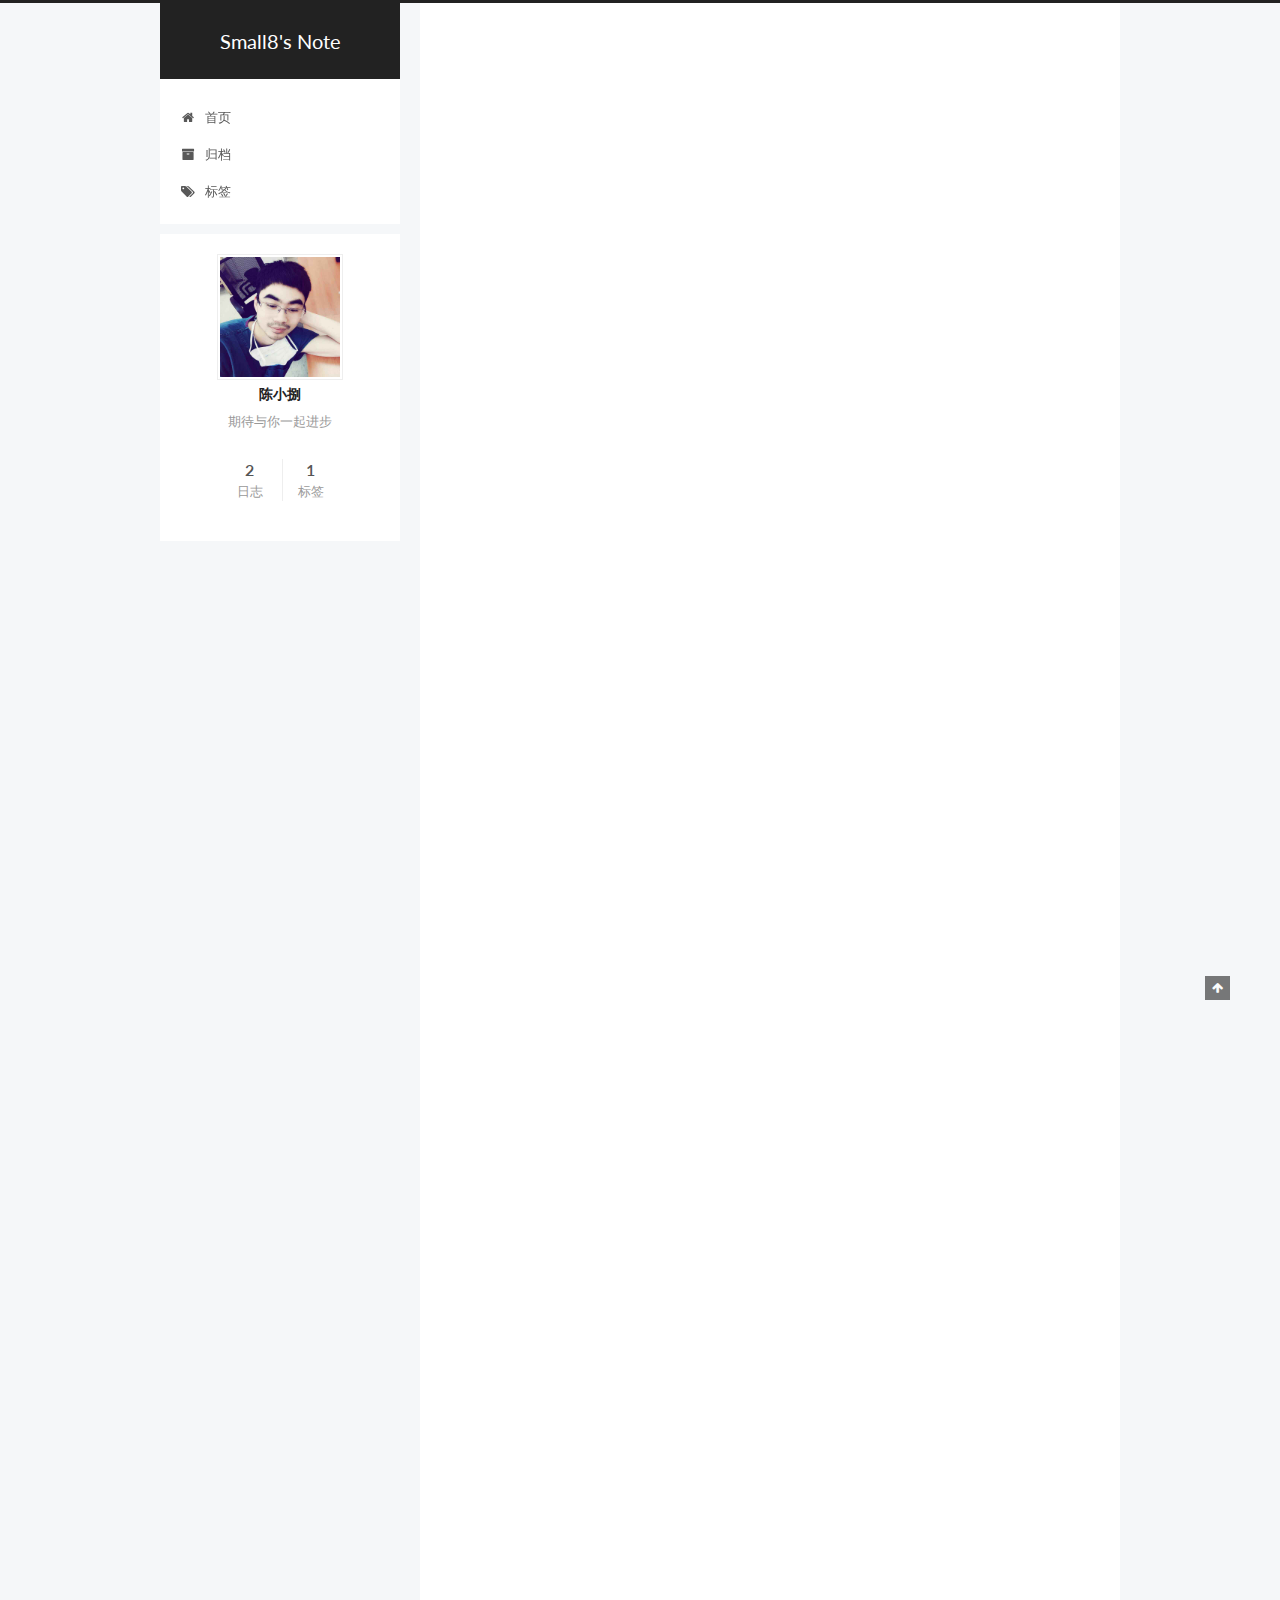
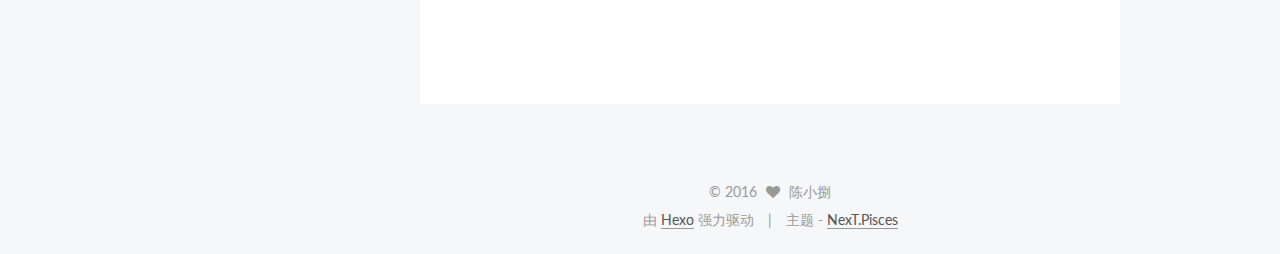
<file: index.html>
<!doctype html>



  


<html class="theme-next pisces use-motion">
<head>
  <meta charset="UTF-8"/>
<meta http-equiv="X-UA-Compatible" content="IE=edge,chrome=1" />
<meta name="viewport" content="width=device-width, initial-scale=1, maximum-scale=1"/>



<meta http-equiv="Cache-Control" content="no-transform" />
<meta http-equiv="Cache-Control" content="no-siteapp" />












  
  
  <link href="/lib/fancybox/source/jquery.fancybox.css?v=2.1.5" rel="stylesheet" type="text/css" />




  
  
  
  

  
    
    
  

  

  

  

  

  
    
    
    <link href="//fonts.googleapis.com/css?family=Lato:300,300italic,400,400italic,700,700italic&subset=latin,latin-ext" rel="stylesheet" type="text/css">
  






<link href="/lib/font-awesome/css/font-awesome.min.css?v=4.4.0" rel="stylesheet" type="text/css" />

<link href="/css/main.css?v=5.0.1" rel="stylesheet" type="text/css" />


  <meta name="keywords" content="Hexo, NexT" />








  <link rel="shortcut icon" type="image/x-icon" href="/favicon.ico?v=5.0.1" />






<meta name="description" content="期待与你一起进步">
<meta property="og:type" content="website">
<meta property="og:title" content="Small8's Note">
<meta property="og:url" content="http://yoursite.com/index.html">
<meta property="og:site_name" content="Small8's Note">
<meta property="og:description" content="期待与你一起进步">
<meta name="twitter:card" content="summary">
<meta name="twitter:title" content="Small8's Note">
<meta name="twitter:description" content="期待与你一起进步">



<script type="text/javascript" id="hexo.configuration">
  var NexT = window.NexT || {};
  var CONFIG = {
    scheme: 'Pisces',
    sidebar: {"position":"left","display":"post"},
    fancybox: true,
    motion: true,
    duoshuo: {
      userId: 0,
      author: '博主'
    }
  };
</script>

  <title> Small8's Note </title>
</head>

<body itemscope itemtype="http://schema.org/WebPage" lang="zh-Hans">

  










  
  
    
  

  <div class="container one-collumn sidebar-position-left 
   page-home 
 ">
    <div class="headband"></div>

    <header id="header" class="header" itemscope itemtype="http://schema.org/WPHeader">
      <div class="header-inner"><div class="site-meta ">
  

  <div class="custom-logo-site-title">
    <a href="/"  class="brand" rel="start">
      <span class="logo-line-before"><i></i></span>
      <span class="site-title">Small8's Note</span>
      <span class="logo-line-after"><i></i></span>
    </a>
  </div>
  <p class="site-subtitle"></p>
</div>

<div class="site-nav-toggle">
  <button>
    <span class="btn-bar"></span>
    <span class="btn-bar"></span>
    <span class="btn-bar"></span>
  </button>
</div>

<nav class="site-nav">
  

  
    <ul id="menu" class="menu">
      
        
        <li class="menu-item menu-item-home">
          <a href="/" rel="section">
            
              <i class="menu-item-icon fa fa-fw fa-home"></i> <br />
            
            首页
          </a>
        </li>
      
        
        <li class="menu-item menu-item-archives">
          <a href="/archives" rel="section">
            
              <i class="menu-item-icon fa fa-fw fa-archive"></i> <br />
            
            归档
          </a>
        </li>
      
        
        <li class="menu-item menu-item-tags">
          <a href="/tags" rel="section">
            
              <i class="menu-item-icon fa fa-fw fa-tags"></i> <br />
            
            标签
          </a>
        </li>
      

      
    </ul>
  

  
</nav>

 </div>
    </header>

    <main id="main" class="main">
      <div class="main-inner">
        <div class="content-wrap">
          <div id="content" class="content">
            
  <section id="posts" class="posts-expand">
    
      

  
  

  
  
  

  <article class="post post-type-normal " itemscope itemtype="http://schema.org/Article">

    
      <header class="post-header">

        
        
          <h1 class="post-title" itemprop="name headline">
            
            
              
                
                <a class="post-title-link" href="/2016/12/03/Q 91-95/" itemprop="url">
                  未命名
                </a>
              
            
          </h1>
        

        <div class="post-meta">
          <span class="post-time">
            <span class="post-meta-item-icon">
              <i class="fa fa-calendar-o"></i>
            </span>
            <span class="post-meta-item-text">发表于</span>
            <time itemprop="dateCreated" datetime="2016-12-03T22:18:12+08:00" content="2016-12-03">
              2016-12-03
            </time>
          </span>

          

          
            
              <span class="post-comments-count">
                &nbsp; | &nbsp;
                <a href="/2016/12/03/Q 91-95/#comments" itemprop="discussionUrl">
                  <span class="post-comments-count ds-thread-count" data-thread-key="2016/12/03/Q 91-95/" itemprop="commentsCount"></span>
                </a>
              </span>
            
          

          

          
          

          
        </div>
      </header>
    


    <div class="post-body" itemprop="articleBody">

      
      

      
        
          
            <ol>
<li>一位29岁男性患者，因药物过量进入重症监护室。给予患者呼吸机治疗，参数设置为潮气量750ml，呼吸频率10次/分。患者没有自主吸气动作。测得分钟通气量为6L，气道峰压为30cmH2O。这台呼吸机通气回路的压缩系数是多少：</li>
</ol>
<ul>
<li>[ ] A. 2 ml/(cmH2O)  </li>
<li>[ ] B. 3 ml/(cmH2O)</li>
<li>[ ] C. 4 ml/(cmH2O)</li>
<li>[ ] D. 5 ml/(cmH2O)</li>
</ul>
<ol>
<li>一位62岁的患者，在进行择期腹主动脉瘤手术后被送往 ICU。患者生命体征平稳，但需要输注硝普钠以维持收缩压低于110mmHg。在以呼吸频率12次/分、FiO2 为0.60 的控制通气情况下 SpO2 为98%。3天后，脉搏血氧饱和度监测显示患者SpO2 将至85%。胸部 X 线和体格检查结果均无明星变化。以下哪项最有可能解释这种低氧现象：</li>
</ol>
<ul>
<li>[ ] A. 氰化物毒性  </li>
<li>[ ] B. 硫氰酸盐毒性</li>
<li>[ ] C. 高铁血红蛋白症</li>
<li>[ ] D. 硫代硫酸盐毒性</li>
</ul>
<ol>
<li>下列哪一项呼吸参数最大时是预防术后肺部并发症的最重要因素：</li>
</ol>
<ul>
<li>[ ] A.  潮气量</li>
<li>[ ] B. 补吸气量</li>
<li>[ ] C. 肺活量</li>
<li>[ ] D. 功能残气量</li>
</ul>
<ol>
<li>一位83岁女性患者，冠状动脉手术后收住 ICU。置入肺动脉导管测得数据如下：CVP 5mmHg，CO 4 L/min，MAP 90 mmHg，PAP 20mmHg，PAOP 12 mmHg，心率 90次/分。计算该患者的肺血管阻力（PVR）为多少：</li>
</ol>
<ul>
<li>[ ] A. 40 （dyne . s）/cm5</li>
<li>[ ] B. 80 （dyne . s）/cm5</li>
<li>[ ] C. 160 （dyne . s）/cm5</li>
<li>[ ] D. 200 （dyne . s）/cm5</li>
</ul>
<ol>
<li>一位72岁男性患者，12个月前曾有心肌梗死病史，拟择期在全麻下行腹主动脉瘤手术。以下哪个是该患者再次发生心梗的最高危时间：</li>
</ol>
<ul>
<li>[ ] A.  主动脉阻断期间</li>
<li>[ ] B. 主动脉阻断解除时</li>
<li>[ ] C. 术后24h</li>
<li>[ ] D. 术后第3天</li>
</ul>

          
        
      
    </div>

    <div>
      
    </div>

    <div>
      
    </div>

    <footer class="post-footer">
      

      

      
      
        <div class="post-eof"></div>
      
    </footer>
  </article>


    
      

  
  

  
  
  

  <article class="post post-type-normal " itemscope itemtype="http://schema.org/Article">

    
      <header class="post-header">

        
        
          <h1 class="post-title" itemprop="name headline">
            
            
              
                
                <a class="post-title-link" href="/2016/11/13/肥胖麻醉/" itemprop="url">
                  我该相信谁之肥胖病人的麻醉药物选择
                </a>
              
            
          </h1>
        

        <div class="post-meta">
          <span class="post-time">
            <span class="post-meta-item-icon">
              <i class="fa fa-calendar-o"></i>
            </span>
            <span class="post-meta-item-text">发表于</span>
            <time itemprop="dateCreated" datetime="2016-11-13T19:40:59+08:00" content="2016-11-13">
              2016-11-13
            </time>
          </span>

          

          
            
              <span class="post-comments-count">
                &nbsp; | &nbsp;
                <a href="/2016/11/13/肥胖麻醉/#comments" itemprop="discussionUrl">
                  <span class="post-comments-count ds-thread-count" data-thread-key="2016/11/13/肥胖麻醉/" itemprop="commentsCount"></span>
                </a>
              </span>
            
          

          

          
          

          
        </div>
      </header>
    


    <div class="post-body" itemprop="articleBody">

      
      

      
        
          肥胖患者到底选择吸入麻醉还是静脉麻醉，这个问题困扰我许久。在不同的学习阶段，不同的老师给了我不同的答案。那我到底该相信谁？
          <div class="post-more-link text-center">
            <a class="btn" href="/2016/11/13/肥胖麻醉/">
              阅读全文 &raquo;
            </a>
          </div>
        
      
    </div>

    <div>
      
    </div>

    <div>
      
    </div>

    <footer class="post-footer">
      

      

      
      
        <div class="post-eof"></div>
      
    </footer>
  </article>


    
  </section>

  


          </div>
          


          

        </div>
        
          
  
  <div class="sidebar-toggle">
    <div class="sidebar-toggle-line-wrap">
      <span class="sidebar-toggle-line sidebar-toggle-line-first"></span>
      <span class="sidebar-toggle-line sidebar-toggle-line-middle"></span>
      <span class="sidebar-toggle-line sidebar-toggle-line-last"></span>
    </div>
  </div>

  <aside id="sidebar" class="sidebar">
    <div class="sidebar-inner">

      

      

      <section class="site-overview sidebar-panel  sidebar-panel-active ">
        <div class="site-author motion-element" itemprop="author" itemscope itemtype="http://schema.org/Person">
          <img class="site-author-image" itemprop="image"
               src="/uploads/avatar.png"
               alt="陈小捌" />
          <p class="site-author-name" itemprop="name">陈小捌</p>
          <p class="site-description motion-element" itemprop="description">期待与你一起进步</p>
        </div>
        <nav class="site-state motion-element">
          <div class="site-state-item site-state-posts">
            <a href="/archives">
              <span class="site-state-item-count">2</span>
              <span class="site-state-item-name">日志</span>
            </a>
          </div>

          

          
            <div class="site-state-item site-state-tags">
              <a href="/tags">
                <span class="site-state-item-count">1</span>
                <span class="site-state-item-name">标签</span>
              </a>
            </div>
          

        </nav>

        

        <div class="links-of-author motion-element">
          
        </div>

        
        

        
        

      </section>

      

    </div>
  </aside>


        
      </div>
    </main>

    <footer id="footer" class="footer">
      <div class="footer-inner">
        <div class="copyright" >
  
  &copy; 
  <span itemprop="copyrightYear">2016</span>
  <span class="with-love">
    <i class="fa fa-heart"></i>
  </span>
  <span class="author" itemprop="copyrightHolder">陈小捌</span>
</div>

<div class="powered-by">
  由 <a class="theme-link" href="http://hexo.io">Hexo</a> 强力驱动
</div>

<div class="theme-info">
  主题 -
  <a class="theme-link" href="https://github.com/iissnan/hexo-theme-next">
    NexT.Pisces
  </a>
</div>

        

        
      </div>
    </footer>

    <div class="back-to-top">
      <i class="fa fa-arrow-up"></i>
    </div>
  </div>

  

<script type="text/javascript">
  if (Object.prototype.toString.call(window.Promise) !== '[object Function]') {
    window.Promise = null;
  }
</script>









  



  
  <script type="text/javascript" src="/lib/jquery/index.js?v=2.1.3"></script>

  
  <script type="text/javascript" src="/lib/fastclick/lib/fastclick.min.js?v=1.0.6"></script>

  
  <script type="text/javascript" src="/lib/jquery_lazyload/jquery.lazyload.js?v=1.9.7"></script>

  
  <script type="text/javascript" src="/lib/velocity/velocity.min.js?v=1.2.1"></script>

  
  <script type="text/javascript" src="/lib/velocity/velocity.ui.min.js?v=1.2.1"></script>

  
  <script type="text/javascript" src="/lib/fancybox/source/jquery.fancybox.pack.js?v=2.1.5"></script>


  


  <script type="text/javascript" src="/js/src/utils.js?v=5.0.1"></script>

  <script type="text/javascript" src="/js/src/motion.js?v=5.0.1"></script>



  
  


  <script type="text/javascript" src="/js/src/affix.js?v=5.0.1"></script>

  <script type="text/javascript" src="/js/src/schemes/pisces.js?v=5.0.1"></script>



  

  


  <script type="text/javascript" src="/js/src/bootstrap.js?v=5.0.1"></script>



  

  
    
  

  <script type="text/javascript">
    var duoshuoQuery = {short_name:"small8-github"};
    (function() {
      var ds = document.createElement('script');
      ds.type = 'text/javascript';ds.async = true;
      ds.id = 'duoshuo-script';
      ds.src = (document.location.protocol == 'https:' ? 'https:' : 'http:') + '//static.duoshuo.com/embed.js';
      ds.charset = 'UTF-8';
      (document.getElementsByTagName('head')[0]
      || document.getElementsByTagName('body')[0]).appendChild(ds);
    })();
  </script>

  
    
  





  
  
  

  

  

</body>
</html>
</file>
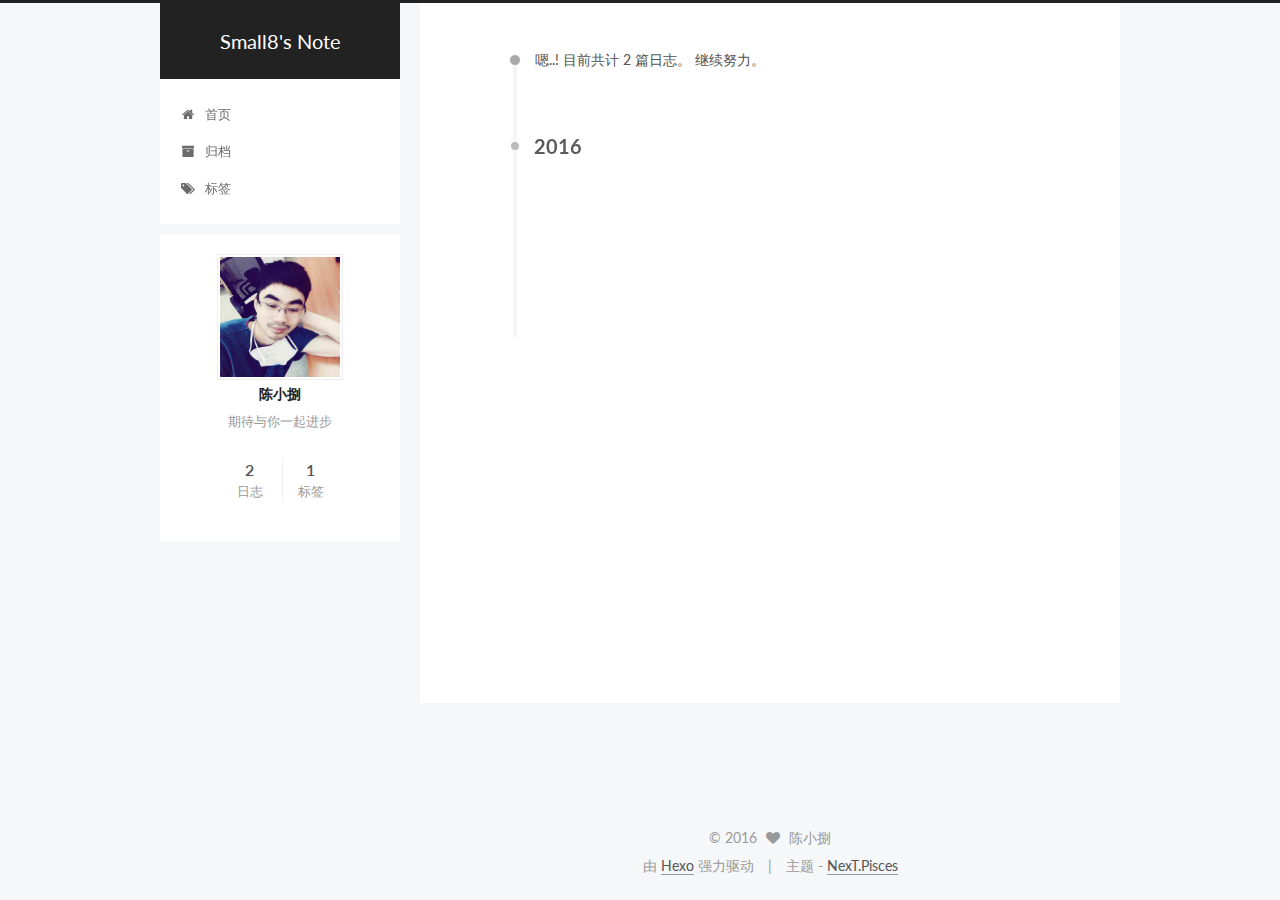
<file: archives/index.html>
<!doctype html>



  


<html class="theme-next pisces use-motion">
<head>
  <meta charset="UTF-8"/>
<meta http-equiv="X-UA-Compatible" content="IE=edge,chrome=1" />
<meta name="viewport" content="width=device-width, initial-scale=1, maximum-scale=1"/>



<meta http-equiv="Cache-Control" content="no-transform" />
<meta http-equiv="Cache-Control" content="no-siteapp" />












  
  
  <link href="/lib/fancybox/source/jquery.fancybox.css?v=2.1.5" rel="stylesheet" type="text/css" />




  
  
  
  

  
    
    
  

  

  

  

  

  
    
    
    <link href="//fonts.googleapis.com/css?family=Lato:300,300italic,400,400italic,700,700italic&subset=latin,latin-ext" rel="stylesheet" type="text/css">
  






<link href="/lib/font-awesome/css/font-awesome.min.css?v=4.4.0" rel="stylesheet" type="text/css" />

<link href="/css/main.css?v=5.0.1" rel="stylesheet" type="text/css" />


  <meta name="keywords" content="Hexo, NexT" />








  <link rel="shortcut icon" type="image/x-icon" href="/favicon.ico?v=5.0.1" />






<meta name="description" content="期待与你一起进步">
<meta property="og:type" content="website">
<meta property="og:title" content="Small8's Note">
<meta property="og:url" content="http://yoursite.com/archives/index.html">
<meta property="og:site_name" content="Small8's Note">
<meta property="og:description" content="期待与你一起进步">
<meta name="twitter:card" content="summary">
<meta name="twitter:title" content="Small8's Note">
<meta name="twitter:description" content="期待与你一起进步">



<script type="text/javascript" id="hexo.configuration">
  var NexT = window.NexT || {};
  var CONFIG = {
    scheme: 'Pisces',
    sidebar: {"position":"left","display":"post"},
    fancybox: true,
    motion: true,
    duoshuo: {
      userId: 0,
      author: '博主'
    }
  };
</script>

  <title> 归档 | Small8's Note </title>
</head>

<body itemscope itemtype="http://schema.org/WebPage" lang="zh-Hans">

  










  
  
    
  

  <div class="container one-collumn sidebar-position-left  page-archive  ">
    <div class="headband"></div>

    <header id="header" class="header" itemscope itemtype="http://schema.org/WPHeader">
      <div class="header-inner"><div class="site-meta ">
  

  <div class="custom-logo-site-title">
    <a href="/"  class="brand" rel="start">
      <span class="logo-line-before"><i></i></span>
      <span class="site-title">Small8's Note</span>
      <span class="logo-line-after"><i></i></span>
    </a>
  </div>
  <p class="site-subtitle"></p>
</div>

<div class="site-nav-toggle">
  <button>
    <span class="btn-bar"></span>
    <span class="btn-bar"></span>
    <span class="btn-bar"></span>
  </button>
</div>

<nav class="site-nav">
  

  
    <ul id="menu" class="menu">
      
        
        <li class="menu-item menu-item-home">
          <a href="/" rel="section">
            
              <i class="menu-item-icon fa fa-fw fa-home"></i> <br />
            
            首页
          </a>
        </li>
      
        
        <li class="menu-item menu-item-archives">
          <a href="/archives" rel="section">
            
              <i class="menu-item-icon fa fa-fw fa-archive"></i> <br />
            
            归档
          </a>
        </li>
      
        
        <li class="menu-item menu-item-tags">
          <a href="/tags" rel="section">
            
              <i class="menu-item-icon fa fa-fw fa-tags"></i> <br />
            
            标签
          </a>
        </li>
      

      
    </ul>
  

  
</nav>

 </div>
    </header>

    <main id="main" class="main">
      <div class="main-inner">
        <div class="content-wrap">
          <div id="content" class="content">
            

  <section id="posts" class="posts-collapse">
    <span class="archive-move-on"></span>

    <span class="archive-page-counter">
      
      
      
        
      
      嗯..! 目前共计 2 篇日志。 继续努力。
    </span>

    

      
      
      

      
        
        <div class="collection-title">
          <h2 class="archive-year motion-element" id="archive-year-2016">2016</h2>
        </div>
      
      

      

  <article class="post post-type-normal" itemscope itemtype="http://schema.org/Article">
    <header class="post-header">

      <h1 class="post-title">
        
            <a class="post-title-link" href="/2016/12/03/Q 91-95/" itemprop="url">
              
                <span itemprop="name">未命名</span>
              
            </a>
        
      </h1>

      <div class="post-meta">
        <time class="post-time" itemprop="dateCreated"
              datetime="2016-12-03T22:18:12+08:00"
              content="2016-12-03" >
          12-03
        </time>
      </div>

    </header>
  </article>



    

      
      
      

      
      

      

  <article class="post post-type-normal" itemscope itemtype="http://schema.org/Article">
    <header class="post-header">

      <h1 class="post-title">
        
            <a class="post-title-link" href="/2016/11/13/肥胖麻醉/" itemprop="url">
              
                <span itemprop="name">我该相信谁之肥胖病人的麻醉药物选择</span>
              
            </a>
        
      </h1>

      <div class="post-meta">
        <time class="post-time" itemprop="dateCreated"
              datetime="2016-11-13T19:40:59+08:00"
              content="2016-11-13" >
          11-13
        </time>
      </div>

    </header>
  </article>



    

  </section>

  



          </div>
          


          

        </div>
        
          
  
  <div class="sidebar-toggle">
    <div class="sidebar-toggle-line-wrap">
      <span class="sidebar-toggle-line sidebar-toggle-line-first"></span>
      <span class="sidebar-toggle-line sidebar-toggle-line-middle"></span>
      <span class="sidebar-toggle-line sidebar-toggle-line-last"></span>
    </div>
  </div>

  <aside id="sidebar" class="sidebar">
    <div class="sidebar-inner">

      

      

      <section class="site-overview sidebar-panel  sidebar-panel-active ">
        <div class="site-author motion-element" itemprop="author" itemscope itemtype="http://schema.org/Person">
          <img class="site-author-image" itemprop="image"
               src="/uploads/avatar.png"
               alt="陈小捌" />
          <p class="site-author-name" itemprop="name">陈小捌</p>
          <p class="site-description motion-element" itemprop="description">期待与你一起进步</p>
        </div>
        <nav class="site-state motion-element">
          <div class="site-state-item site-state-posts">
            <a href="/archives">
              <span class="site-state-item-count">2</span>
              <span class="site-state-item-name">日志</span>
            </a>
          </div>

          

          
            <div class="site-state-item site-state-tags">
              <a href="/tags">
                <span class="site-state-item-count">1</span>
                <span class="site-state-item-name">标签</span>
              </a>
            </div>
          

        </nav>

        

        <div class="links-of-author motion-element">
          
        </div>

        
        

        
        

      </section>

      

    </div>
  </aside>


        
      </div>
    </main>

    <footer id="footer" class="footer">
      <div class="footer-inner">
        <div class="copyright" >
  
  &copy; 
  <span itemprop="copyrightYear">2016</span>
  <span class="with-love">
    <i class="fa fa-heart"></i>
  </span>
  <span class="author" itemprop="copyrightHolder">陈小捌</span>
</div>

<div class="powered-by">
  由 <a class="theme-link" href="http://hexo.io">Hexo</a> 强力驱动
</div>

<div class="theme-info">
  主题 -
  <a class="theme-link" href="https://github.com/iissnan/hexo-theme-next">
    NexT.Pisces
  </a>
</div>

        

        
      </div>
    </footer>

    <div class="back-to-top">
      <i class="fa fa-arrow-up"></i>
    </div>
  </div>

  

<script type="text/javascript">
  if (Object.prototype.toString.call(window.Promise) !== '[object Function]') {
    window.Promise = null;
  }
</script>









  



  
  <script type="text/javascript" src="/lib/jquery/index.js?v=2.1.3"></script>

  
  <script type="text/javascript" src="/lib/fastclick/lib/fastclick.min.js?v=1.0.6"></script>

  
  <script type="text/javascript" src="/lib/jquery_lazyload/jquery.lazyload.js?v=1.9.7"></script>

  
  <script type="text/javascript" src="/lib/velocity/velocity.min.js?v=1.2.1"></script>

  
  <script type="text/javascript" src="/lib/velocity/velocity.ui.min.js?v=1.2.1"></script>

  
  <script type="text/javascript" src="/lib/fancybox/source/jquery.fancybox.pack.js?v=2.1.5"></script>


  


  <script type="text/javascript" src="/js/src/utils.js?v=5.0.1"></script>

  <script type="text/javascript" src="/js/src/motion.js?v=5.0.1"></script>



  
  


  <script type="text/javascript" src="/js/src/affix.js?v=5.0.1"></script>

  <script type="text/javascript" src="/js/src/schemes/pisces.js?v=5.0.1"></script>



  
  
    <script type="text/javascript" id="motion.page.archive">
      $('.archive-year').velocity('transition.slideLeftIn');
    </script>
  


  


  <script type="text/javascript" src="/js/src/bootstrap.js?v=5.0.1"></script>



  

  
    
  

  <script type="text/javascript">
    var duoshuoQuery = {short_name:"small8-github"};
    (function() {
      var ds = document.createElement('script');
      ds.type = 'text/javascript';ds.async = true;
      ds.id = 'duoshuo-script';
      ds.src = (document.location.protocol == 'https:' ? 'https:' : 'http:') + '//static.duoshuo.com/embed.js';
      ds.charset = 'UTF-8';
      (document.getElementsByTagName('head')[0]
      || document.getElementsByTagName('body')[0]).appendChild(ds);
    })();
  </script>

  
    
  





  
  
  

  

  

</body>
</html>
</file>
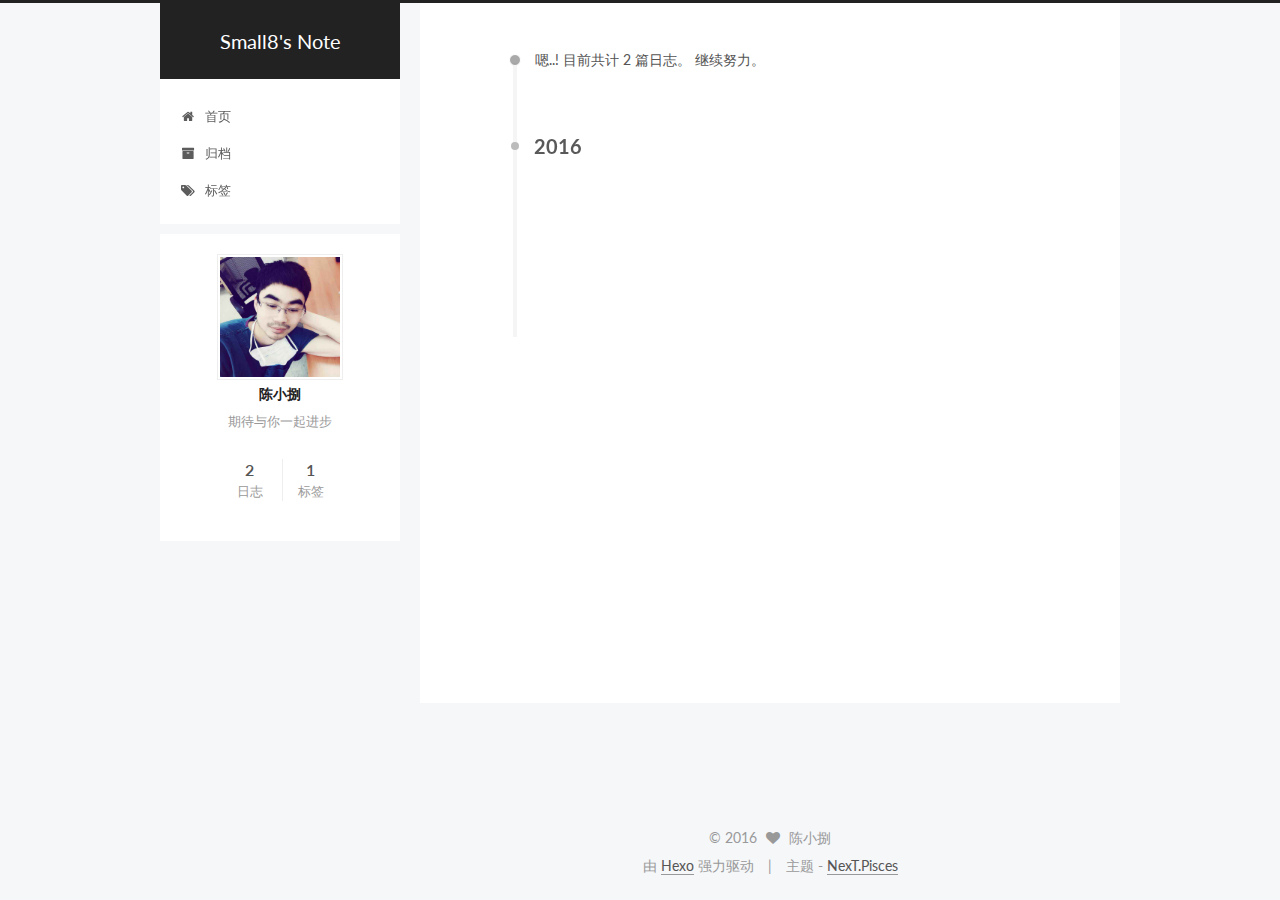
<file: archives/2016/index.html>
<!doctype html>



  


<html class="theme-next pisces use-motion">
<head>
  <meta charset="UTF-8"/>
<meta http-equiv="X-UA-Compatible" content="IE=edge,chrome=1" />
<meta name="viewport" content="width=device-width, initial-scale=1, maximum-scale=1"/>



<meta http-equiv="Cache-Control" content="no-transform" />
<meta http-equiv="Cache-Control" content="no-siteapp" />












  
  
  <link href="/lib/fancybox/source/jquery.fancybox.css?v=2.1.5" rel="stylesheet" type="text/css" />




  
  
  
  

  
    
    
  

  

  

  

  

  
    
    
    <link href="//fonts.googleapis.com/css?family=Lato:300,300italic,400,400italic,700,700italic&subset=latin,latin-ext" rel="stylesheet" type="text/css">
  






<link href="/lib/font-awesome/css/font-awesome.min.css?v=4.4.0" rel="stylesheet" type="text/css" />

<link href="/css/main.css?v=5.0.1" rel="stylesheet" type="text/css" />


  <meta name="keywords" content="Hexo, NexT" />








  <link rel="shortcut icon" type="image/x-icon" href="/favicon.ico?v=5.0.1" />






<meta name="description" content="期待与你一起进步">
<meta property="og:type" content="website">
<meta property="og:title" content="Small8's Note">
<meta property="og:url" content="http://yoursite.com/archives/2016/index.html">
<meta property="og:site_name" content="Small8's Note">
<meta property="og:description" content="期待与你一起进步">
<meta name="twitter:card" content="summary">
<meta name="twitter:title" content="Small8's Note">
<meta name="twitter:description" content="期待与你一起进步">



<script type="text/javascript" id="hexo.configuration">
  var NexT = window.NexT || {};
  var CONFIG = {
    scheme: 'Pisces',
    sidebar: {"position":"left","display":"post"},
    fancybox: true,
    motion: true,
    duoshuo: {
      userId: 0,
      author: '博主'
    }
  };
</script>

  <title> 归档 | Small8's Note </title>
</head>

<body itemscope itemtype="http://schema.org/WebPage" lang="zh-Hans">

  










  
  
    
  

  <div class="container one-collumn sidebar-position-left  page-archive  ">
    <div class="headband"></div>

    <header id="header" class="header" itemscope itemtype="http://schema.org/WPHeader">
      <div class="header-inner"><div class="site-meta ">
  

  <div class="custom-logo-site-title">
    <a href="/"  class="brand" rel="start">
      <span class="logo-line-before"><i></i></span>
      <span class="site-title">Small8's Note</span>
      <span class="logo-line-after"><i></i></span>
    </a>
  </div>
  <p class="site-subtitle"></p>
</div>

<div class="site-nav-toggle">
  <button>
    <span class="btn-bar"></span>
    <span class="btn-bar"></span>
    <span class="btn-bar"></span>
  </button>
</div>

<nav class="site-nav">
  

  
    <ul id="menu" class="menu">
      
        
        <li class="menu-item menu-item-home">
          <a href="/" rel="section">
            
              <i class="menu-item-icon fa fa-fw fa-home"></i> <br />
            
            首页
          </a>
        </li>
      
        
        <li class="menu-item menu-item-archives">
          <a href="/archives" rel="section">
            
              <i class="menu-item-icon fa fa-fw fa-archive"></i> <br />
            
            归档
          </a>
        </li>
      
        
        <li class="menu-item menu-item-tags">
          <a href="/tags" rel="section">
            
              <i class="menu-item-icon fa fa-fw fa-tags"></i> <br />
            
            标签
          </a>
        </li>
      

      
    </ul>
  

  
</nav>

 </div>
    </header>

    <main id="main" class="main">
      <div class="main-inner">
        <div class="content-wrap">
          <div id="content" class="content">
            

  <section id="posts" class="posts-collapse">
    <span class="archive-move-on"></span>

    <span class="archive-page-counter">
      
      
      
        
      
      嗯..! 目前共计 2 篇日志。 继续努力。
    </span>

    

      
      
      

      
        
        <div class="collection-title">
          <h2 class="archive-year motion-element" id="archive-year-2016">2016</h2>
        </div>
      
      

      

  <article class="post post-type-normal" itemscope itemtype="http://schema.org/Article">
    <header class="post-header">

      <h1 class="post-title">
        
            <a class="post-title-link" href="/2016/12/03/Q 91-95/" itemprop="url">
              
                <span itemprop="name">未命名</span>
              
            </a>
        
      </h1>

      <div class="post-meta">
        <time class="post-time" itemprop="dateCreated"
              datetime="2016-12-03T22:18:12+08:00"
              content="2016-12-03" >
          12-03
        </time>
      </div>

    </header>
  </article>



    

      
      
      

      
      

      

  <article class="post post-type-normal" itemscope itemtype="http://schema.org/Article">
    <header class="post-header">

      <h1 class="post-title">
        
            <a class="post-title-link" href="/2016/11/13/肥胖麻醉/" itemprop="url">
              
                <span itemprop="name">我该相信谁之肥胖病人的麻醉药物选择</span>
              
            </a>
        
      </h1>

      <div class="post-meta">
        <time class="post-time" itemprop="dateCreated"
              datetime="2016-11-13T19:40:59+08:00"
              content="2016-11-13" >
          11-13
        </time>
      </div>

    </header>
  </article>



    

  </section>

  



          </div>
          


          

        </div>
        
          
  
  <div class="sidebar-toggle">
    <div class="sidebar-toggle-line-wrap">
      <span class="sidebar-toggle-line sidebar-toggle-line-first"></span>
      <span class="sidebar-toggle-line sidebar-toggle-line-middle"></span>
      <span class="sidebar-toggle-line sidebar-toggle-line-last"></span>
    </div>
  </div>

  <aside id="sidebar" class="sidebar">
    <div class="sidebar-inner">

      

      

      <section class="site-overview sidebar-panel  sidebar-panel-active ">
        <div class="site-author motion-element" itemprop="author" itemscope itemtype="http://schema.org/Person">
          <img class="site-author-image" itemprop="image"
               src="/uploads/avatar.png"
               alt="陈小捌" />
          <p class="site-author-name" itemprop="name">陈小捌</p>
          <p class="site-description motion-element" itemprop="description">期待与你一起进步</p>
        </div>
        <nav class="site-state motion-element">
          <div class="site-state-item site-state-posts">
            <a href="/archives">
              <span class="site-state-item-count">2</span>
              <span class="site-state-item-name">日志</span>
            </a>
          </div>

          

          
            <div class="site-state-item site-state-tags">
              <a href="/tags">
                <span class="site-state-item-count">1</span>
                <span class="site-state-item-name">标签</span>
              </a>
            </div>
          

        </nav>

        

        <div class="links-of-author motion-element">
          
        </div>

        
        

        
        

      </section>

      

    </div>
  </aside>


        
      </div>
    </main>

    <footer id="footer" class="footer">
      <div class="footer-inner">
        <div class="copyright" >
  
  &copy; 
  <span itemprop="copyrightYear">2016</span>
  <span class="with-love">
    <i class="fa fa-heart"></i>
  </span>
  <span class="author" itemprop="copyrightHolder">陈小捌</span>
</div>

<div class="powered-by">
  由 <a class="theme-link" href="http://hexo.io">Hexo</a> 强力驱动
</div>

<div class="theme-info">
  主题 -
  <a class="theme-link" href="https://github.com/iissnan/hexo-theme-next">
    NexT.Pisces
  </a>
</div>

        

        
      </div>
    </footer>

    <div class="back-to-top">
      <i class="fa fa-arrow-up"></i>
    </div>
  </div>

  

<script type="text/javascript">
  if (Object.prototype.toString.call(window.Promise) !== '[object Function]') {
    window.Promise = null;
  }
</script>









  



  
  <script type="text/javascript" src="/lib/jquery/index.js?v=2.1.3"></script>

  
  <script type="text/javascript" src="/lib/fastclick/lib/fastclick.min.js?v=1.0.6"></script>

  
  <script type="text/javascript" src="/lib/jquery_lazyload/jquery.lazyload.js?v=1.9.7"></script>

  
  <script type="text/javascript" src="/lib/velocity/velocity.min.js?v=1.2.1"></script>

  
  <script type="text/javascript" src="/lib/velocity/velocity.ui.min.js?v=1.2.1"></script>

  
  <script type="text/javascript" src="/lib/fancybox/source/jquery.fancybox.pack.js?v=2.1.5"></script>


  


  <script type="text/javascript" src="/js/src/utils.js?v=5.0.1"></script>

  <script type="text/javascript" src="/js/src/motion.js?v=5.0.1"></script>



  
  


  <script type="text/javascript" src="/js/src/affix.js?v=5.0.1"></script>

  <script type="text/javascript" src="/js/src/schemes/pisces.js?v=5.0.1"></script>



  
  
    <script type="text/javascript" id="motion.page.archive">
      $('.archive-year').velocity('transition.slideLeftIn');
    </script>
  


  


  <script type="text/javascript" src="/js/src/bootstrap.js?v=5.0.1"></script>



  

  
    
  

  <script type="text/javascript">
    var duoshuoQuery = {short_name:"small8-github"};
    (function() {
      var ds = document.createElement('script');
      ds.type = 'text/javascript';ds.async = true;
      ds.id = 'duoshuo-script';
      ds.src = (document.location.protocol == 'https:' ? 'https:' : 'http:') + '//static.duoshuo.com/embed.js';
      ds.charset = 'UTF-8';
      (document.getElementsByTagName('head')[0]
      || document.getElementsByTagName('body')[0]).appendChild(ds);
    })();
  </script>

  
    
  





  
  
  

  

  

</body>
</html>
</file>
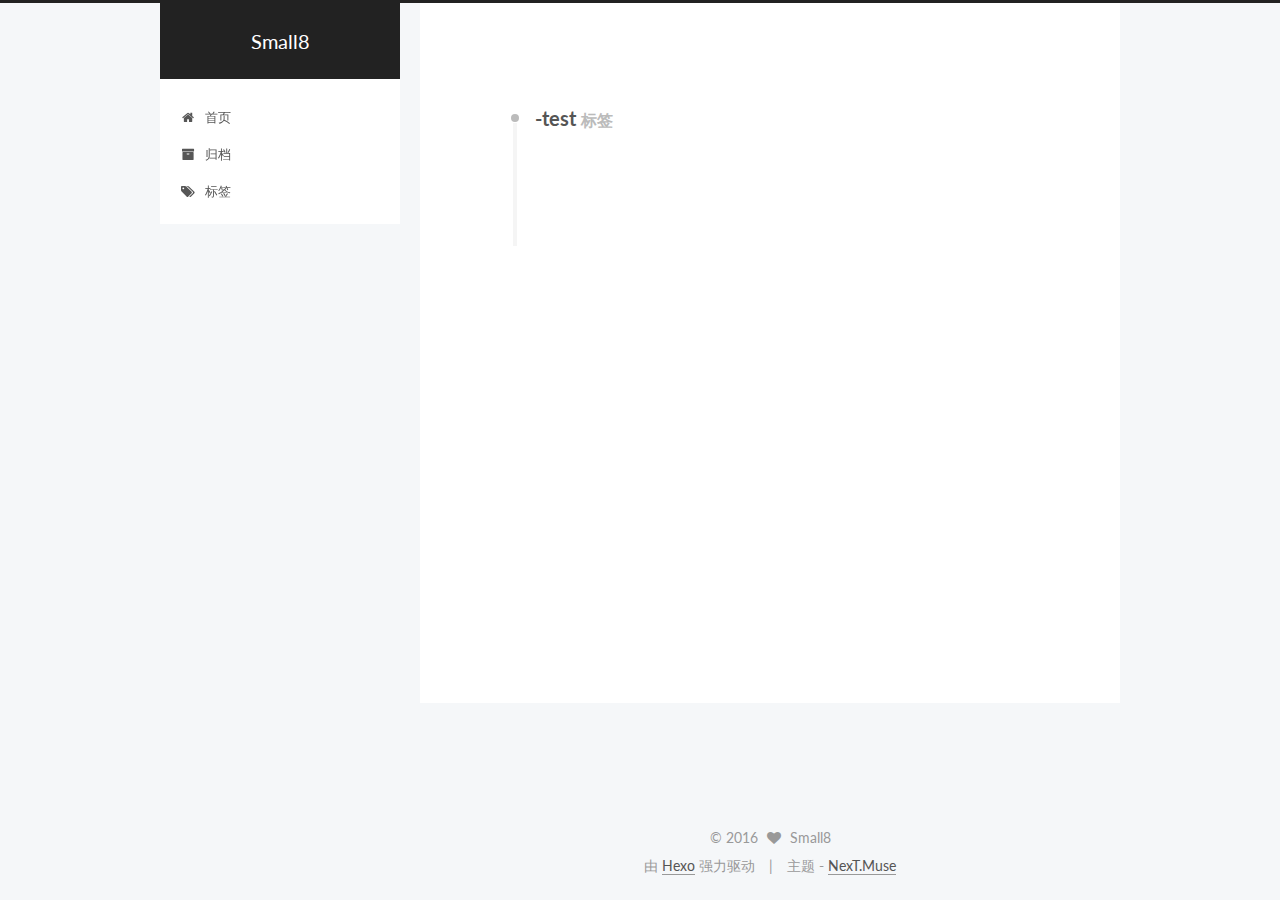
<file: tags/test/index.html>
<!doctype html>



  


<html class="theme-next muse use-motion">
<head>
  <meta charset="UTF-8"/>
<meta http-equiv="X-UA-Compatible" content="IE=edge,chrome=1" />
<meta name="viewport" content="width=device-width, initial-scale=1, maximum-scale=1"/>



<meta http-equiv="Cache-Control" content="no-transform" />
<meta http-equiv="Cache-Control" content="no-siteapp" />












  
  
  <link href="/vendors/fancybox/source/jquery.fancybox.css?v=2.1.5" rel="stylesheet" type="text/css" />




  
  
  
  

  
    
    
  

  

  

  

  

  
    
    
    <link href="//fonts.googleapis.com/css?family=Lato:300,300italic,400,400italic,700,700italic&subset=latin,latin-ext" rel="stylesheet" type="text/css">
  






<link href="/vendors/font-awesome/css/font-awesome.min.css?v=4.4.0" rel="stylesheet" type="text/css" />

<link href="/css/main.css?v=5.0.1" rel="stylesheet" type="text/css" />


  <meta name="keywords" content="Hexo, NexT" />








  <link rel="shortcut icon" type="image/x-icon" href="/favicon.ico?v=5.0.1" />






<meta property="og:type" content="website">
<meta property="og:title" content="Small8">
<meta property="og:url" content="http://yoursite.com/tags/test/index.html">
<meta property="og:site_name" content="Small8">
<meta name="twitter:card" content="summary">
<meta name="twitter:title" content="Small8">



<script type="text/javascript" id="hexo.configuration">
  var NexT = window.NexT || {};
  var CONFIG = {
    scheme: 'Muse',
    sidebar: {"position":"left","display":"post"},
    fancybox: true,
    motion: true,
    duoshuo: {
      userId: 0,
      author: '博主'
    }
  };
</script>

  <title> 标签: -test | Small8 </title>
</head>

<body itemscope itemtype="http://schema.org/WebPage" lang="zh-Hans">

  










  
  
    
  

  <div class="container one-collumn sidebar-position-left  ">
    <div class="headband"></div>

    <header id="header" class="header" itemscope itemtype="http://schema.org/WPHeader">
      <div class="header-inner"><div class="site-meta ">
  

  <div class="custom-logo-site-title">
    <a href="/"  class="brand" rel="start">
      <span class="logo-line-before"><i></i></span>
      <span class="site-title">Small8</span>
      <span class="logo-line-after"><i></i></span>
    </a>
  </div>
  <p class="site-subtitle"></p>
</div>

<div class="site-nav-toggle">
  <button>
    <span class="btn-bar"></span>
    <span class="btn-bar"></span>
    <span class="btn-bar"></span>
  </button>
</div>

<nav class="site-nav">
  

  
    <ul id="menu" class="menu">
      
        
        <li class="menu-item menu-item-home">
          <a href="/" rel="section">
            
              <i class="menu-item-icon fa fa-fw fa-home"></i> <br />
            
            首页
          </a>
        </li>
      
        
        <li class="menu-item menu-item-archives">
          <a href="/archives" rel="section">
            
              <i class="menu-item-icon fa fa-fw fa-archive"></i> <br />
            
            归档
          </a>
        </li>
      
        
        <li class="menu-item menu-item-tags">
          <a href="/tags" rel="section">
            
              <i class="menu-item-icon fa fa-fw fa-tags"></i> <br />
            
            标签
          </a>
        </li>
      

      
    </ul>
  

  
</nav>

 </div>
    </header>

    <main id="main" class="main">
      <div class="main-inner">
        <div class="content-wrap">
          <div id="content" class="content">
            

  <div id="posts" class="posts-collapse">
    <div class="collection-title">
      <h2 >
        -test
        <small>标签</small>
      </h2>
    </div>

    
      

  <article class="post post-type-normal" itemscope itemtype="http://schema.org/Article">
    <header class="post-header">

      <h1 class="post-title">
        
            <a class="post-title-link" href="/2016/10/17/1/" itemprop="url">
              
                <span itemprop="name">Test</span>
              
            </a>
        
      </h1>

      <div class="post-meta">
        <time class="post-time" itemprop="dateCreated"
              datetime="2016-10-17T20:31:12+08:00"
              content="2016-10-17" >
          10-17
        </time>
      </div>

    </header>
  </article>


    
  </div>

  


          </div>
          


          

        </div>
        
          
  
  <div class="sidebar-toggle">
    <div class="sidebar-toggle-line-wrap">
      <span class="sidebar-toggle-line sidebar-toggle-line-first"></span>
      <span class="sidebar-toggle-line sidebar-toggle-line-middle"></span>
      <span class="sidebar-toggle-line sidebar-toggle-line-last"></span>
    </div>
  </div>

  <aside id="sidebar" class="sidebar">
    <div class="sidebar-inner">

      

      

      <section class="site-overview sidebar-panel  sidebar-panel-active ">
        <div class="site-author motion-element" itemprop="author" itemscope itemtype="http://schema.org/Person">
          <img class="site-author-image" itemprop="image"
               src="/uploads/avatar.png"
               alt="Small8" />
          <p class="site-author-name" itemprop="name">Small8</p>
          <p class="site-description motion-element" itemprop="description"></p>
        </div>
        <nav class="site-state motion-element">
          <div class="site-state-item site-state-posts">
            <a href="/archives">
              <span class="site-state-item-count">2</span>
              <span class="site-state-item-name">日志</span>
            </a>
          </div>

          

          
            <div class="site-state-item site-state-tags">
              <a href="/tags">
                <span class="site-state-item-count">1</span>
                <span class="site-state-item-name">标签</span>
              </a>
            </div>
          

        </nav>

        

        <div class="links-of-author motion-element">
          
        </div>

        
        

        
        

      </section>

      

    </div>
  </aside>


        
      </div>
    </main>

    <footer id="footer" class="footer">
      <div class="footer-inner">
        <div class="copyright" >
  
  &copy; 
  <span itemprop="copyrightYear">2016</span>
  <span class="with-love">
    <i class="fa fa-heart"></i>
  </span>
  <span class="author" itemprop="copyrightHolder">Small8</span>
</div>

<div class="powered-by">
  由 <a class="theme-link" href="http://hexo.io">Hexo</a> 强力驱动
</div>

<div class="theme-info">
  主题 -
  <a class="theme-link" href="https://github.com/iissnan/hexo-theme-next">
    NexT.Muse
  </a>
</div>

        

        
      </div>
    </footer>

    <div class="back-to-top">
      <i class="fa fa-arrow-up"></i>
    </div>
  </div>

  

<script type="text/javascript">
  if (Object.prototype.toString.call(window.Promise) !== '[object Function]') {
    window.Promise = null;
  }
</script>









  



  
  <script type="text/javascript" src="/vendors/jquery/index.js?v=2.1.3"></script>

  
  <script type="text/javascript" src="/vendors/fastclick/lib/fastclick.min.js?v=1.0.6"></script>

  
  <script type="text/javascript" src="/vendors/jquery_lazyload/jquery.lazyload.js?v=1.9.7"></script>

  
  <script type="text/javascript" src="/vendors/velocity/velocity.min.js?v=1.2.1"></script>

  
  <script type="text/javascript" src="/vendors/velocity/velocity.ui.min.js?v=1.2.1"></script>

  
  <script type="text/javascript" src="/vendors/fancybox/source/jquery.fancybox.pack.js?v=2.1.5"></script>


  


  <script type="text/javascript" src="/js/src/utils.js?v=5.0.1"></script>

  <script type="text/javascript" src="/js/src/motion.js?v=5.0.1"></script>



  
  

  

  


  <script type="text/javascript" src="/js/src/bootstrap.js?v=5.0.1"></script>



  



  



  
  
  

  

  

</body>
</html>
</file>
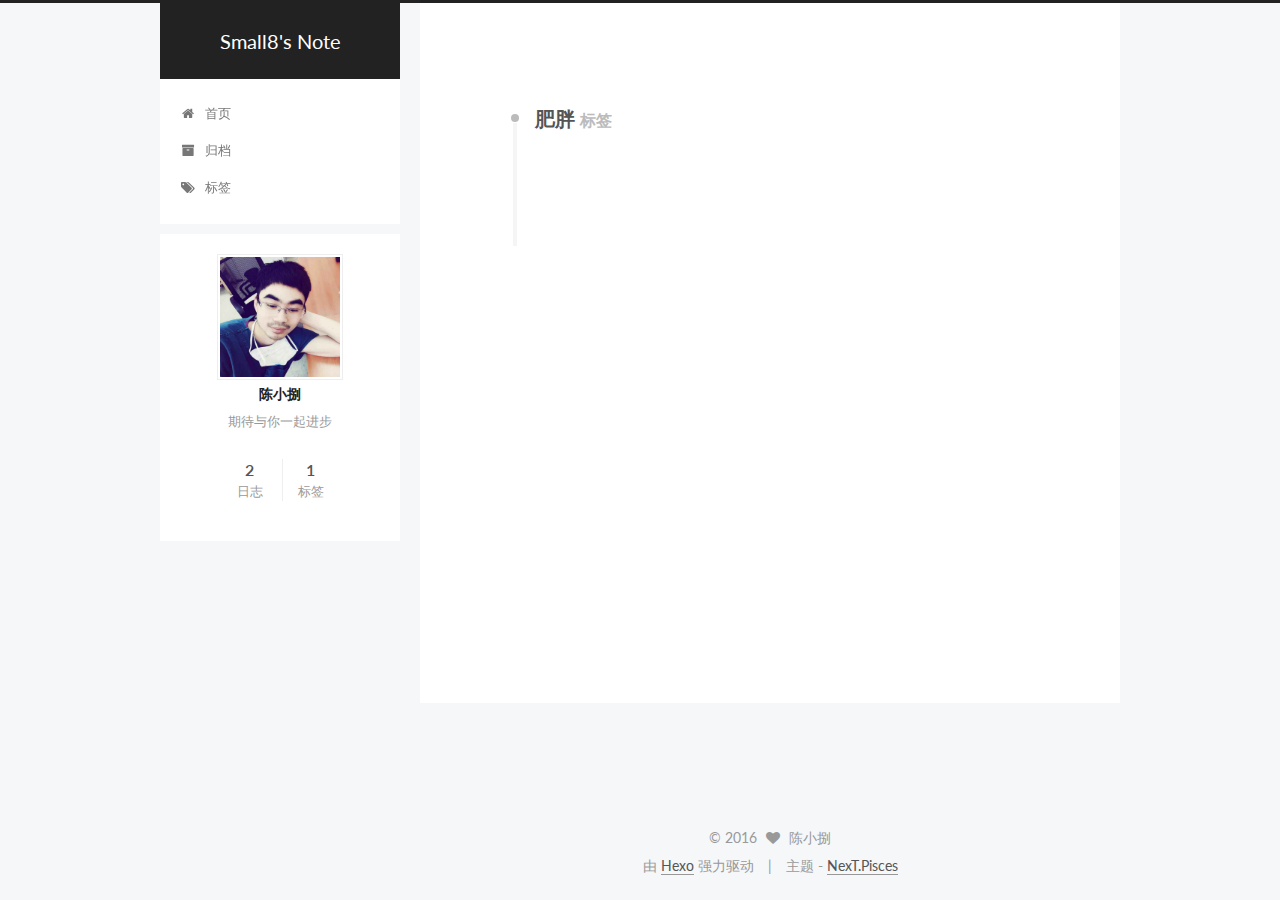
<file: tags/肥胖/index.html>
<!doctype html>



  


<html class="theme-next pisces use-motion">
<head>
  <meta charset="UTF-8"/>
<meta http-equiv="X-UA-Compatible" content="IE=edge,chrome=1" />
<meta name="viewport" content="width=device-width, initial-scale=1, maximum-scale=1"/>



<meta http-equiv="Cache-Control" content="no-transform" />
<meta http-equiv="Cache-Control" content="no-siteapp" />












  
  
  <link href="/lib/fancybox/source/jquery.fancybox.css?v=2.1.5" rel="stylesheet" type="text/css" />




  
  
  
  

  
    
    
  

  

  

  

  

  
    
    
    <link href="//fonts.googleapis.com/css?family=Lato:300,300italic,400,400italic,700,700italic&subset=latin,latin-ext" rel="stylesheet" type="text/css">
  






<link href="/lib/font-awesome/css/font-awesome.min.css?v=4.4.0" rel="stylesheet" type="text/css" />

<link href="/css/main.css?v=5.0.1" rel="stylesheet" type="text/css" />


  <meta name="keywords" content="Hexo, NexT" />








  <link rel="shortcut icon" type="image/x-icon" href="/favicon.ico?v=5.0.1" />






<meta name="description" content="期待与你一起进步">
<meta property="og:type" content="website">
<meta property="og:title" content="Small8's Note">
<meta property="og:url" content="http://yoursite.com/tags/肥胖/index.html">
<meta property="og:site_name" content="Small8's Note">
<meta property="og:description" content="期待与你一起进步">
<meta name="twitter:card" content="summary">
<meta name="twitter:title" content="Small8's Note">
<meta name="twitter:description" content="期待与你一起进步">



<script type="text/javascript" id="hexo.configuration">
  var NexT = window.NexT || {};
  var CONFIG = {
    scheme: 'Pisces',
    sidebar: {"position":"left","display":"post"},
    fancybox: true,
    motion: true,
    duoshuo: {
      userId: 0,
      author: '博主'
    }
  };
</script>

  <title> 标签: 肥胖 | Small8's Note </title>
</head>

<body itemscope itemtype="http://schema.org/WebPage" lang="zh-Hans">

  










  
  
    
  

  <div class="container one-collumn sidebar-position-left  ">
    <div class="headband"></div>

    <header id="header" class="header" itemscope itemtype="http://schema.org/WPHeader">
      <div class="header-inner"><div class="site-meta ">
  

  <div class="custom-logo-site-title">
    <a href="/"  class="brand" rel="start">
      <span class="logo-line-before"><i></i></span>
      <span class="site-title">Small8's Note</span>
      <span class="logo-line-after"><i></i></span>
    </a>
  </div>
  <p class="site-subtitle"></p>
</div>

<div class="site-nav-toggle">
  <button>
    <span class="btn-bar"></span>
    <span class="btn-bar"></span>
    <span class="btn-bar"></span>
  </button>
</div>

<nav class="site-nav">
  

  
    <ul id="menu" class="menu">
      
        
        <li class="menu-item menu-item-home">
          <a href="/" rel="section">
            
              <i class="menu-item-icon fa fa-fw fa-home"></i> <br />
            
            首页
          </a>
        </li>
      
        
        <li class="menu-item menu-item-archives">
          <a href="/archives" rel="section">
            
              <i class="menu-item-icon fa fa-fw fa-archive"></i> <br />
            
            归档
          </a>
        </li>
      
        
        <li class="menu-item menu-item-tags">
          <a href="/tags" rel="section">
            
              <i class="menu-item-icon fa fa-fw fa-tags"></i> <br />
            
            标签
          </a>
        </li>
      

      
    </ul>
  

  
</nav>

 </div>
    </header>

    <main id="main" class="main">
      <div class="main-inner">
        <div class="content-wrap">
          <div id="content" class="content">
            

  <div id="posts" class="posts-collapse">
    <div class="collection-title">
      <h2 >
        肥胖
        <small>标签</small>
      </h2>
    </div>

    
      

  <article class="post post-type-normal" itemscope itemtype="http://schema.org/Article">
    <header class="post-header">

      <h1 class="post-title">
        
            <a class="post-title-link" href="/2016/10/17/1/" itemprop="url">
              
                <span itemprop="name">肥胖病人的麻醉药物选择</span>
              
            </a>
        
      </h1>

      <div class="post-meta">
        <time class="post-time" itemprop="dateCreated"
              datetime="2016-10-17T20:31:12+08:00"
              content="2016-10-17" >
          10-17
        </time>
      </div>

    </header>
  </article>


    
  </div>

  


          </div>
          


          

        </div>
        
          
  
  <div class="sidebar-toggle">
    <div class="sidebar-toggle-line-wrap">
      <span class="sidebar-toggle-line sidebar-toggle-line-first"></span>
      <span class="sidebar-toggle-line sidebar-toggle-line-middle"></span>
      <span class="sidebar-toggle-line sidebar-toggle-line-last"></span>
    </div>
  </div>

  <aside id="sidebar" class="sidebar">
    <div class="sidebar-inner">

      

      

      <section class="site-overview sidebar-panel  sidebar-panel-active ">
        <div class="site-author motion-element" itemprop="author" itemscope itemtype="http://schema.org/Person">
          <img class="site-author-image" itemprop="image"
               src="/uploads/avatar.png"
               alt="陈小捌" />
          <p class="site-author-name" itemprop="name">陈小捌</p>
          <p class="site-description motion-element" itemprop="description">期待与你一起进步</p>
        </div>
        <nav class="site-state motion-element">
          <div class="site-state-item site-state-posts">
            <a href="/archives">
              <span class="site-state-item-count">2</span>
              <span class="site-state-item-name">日志</span>
            </a>
          </div>

          

          
            <div class="site-state-item site-state-tags">
              <a href="/tags">
                <span class="site-state-item-count">1</span>
                <span class="site-state-item-name">标签</span>
              </a>
            </div>
          

        </nav>

        

        <div class="links-of-author motion-element">
          
        </div>

        
        

        
        

      </section>

      

    </div>
  </aside>


        
      </div>
    </main>

    <footer id="footer" class="footer">
      <div class="footer-inner">
        <div class="copyright" >
  
  &copy; 
  <span itemprop="copyrightYear">2016</span>
  <span class="with-love">
    <i class="fa fa-heart"></i>
  </span>
  <span class="author" itemprop="copyrightHolder">陈小捌</span>
</div>

<div class="powered-by">
  由 <a class="theme-link" href="http://hexo.io">Hexo</a> 强力驱动
</div>

<div class="theme-info">
  主题 -
  <a class="theme-link" href="https://github.com/iissnan/hexo-theme-next">
    NexT.Pisces
  </a>
</div>

        

        
      </div>
    </footer>

    <div class="back-to-top">
      <i class="fa fa-arrow-up"></i>
    </div>
  </div>

  

<script type="text/javascript">
  if (Object.prototype.toString.call(window.Promise) !== '[object Function]') {
    window.Promise = null;
  }
</script>









  



  
  <script type="text/javascript" src="/lib/jquery/index.js?v=2.1.3"></script>

  
  <script type="text/javascript" src="/lib/fastclick/lib/fastclick.min.js?v=1.0.6"></script>

  
  <script type="text/javascript" src="/lib/jquery_lazyload/jquery.lazyload.js?v=1.9.7"></script>

  
  <script type="text/javascript" src="/lib/velocity/velocity.min.js?v=1.2.1"></script>

  
  <script type="text/javascript" src="/lib/velocity/velocity.ui.min.js?v=1.2.1"></script>

  
  <script type="text/javascript" src="/lib/fancybox/source/jquery.fancybox.pack.js?v=2.1.5"></script>


  


  <script type="text/javascript" src="/js/src/utils.js?v=5.0.1"></script>

  <script type="text/javascript" src="/js/src/motion.js?v=5.0.1"></script>



  
  


  <script type="text/javascript" src="/js/src/affix.js?v=5.0.1"></script>

  <script type="text/javascript" src="/js/src/schemes/pisces.js?v=5.0.1"></script>



  

  


  <script type="text/javascript" src="/js/src/bootstrap.js?v=5.0.1"></script>



  

  
    
  

  <script type="text/javascript">
    var duoshuoQuery = {short_name:"small8-github"};
    (function() {
      var ds = document.createElement('script');
      ds.type = 'text/javascript';ds.async = true;
      ds.id = 'duoshuo-script';
      ds.src = (document.location.protocol == 'https:' ? 'https:' : 'http:') + '//static.duoshuo.com/embed.js';
      ds.charset = 'UTF-8';
      (document.getElementsByTagName('head')[0]
      || document.getElementsByTagName('body')[0]).appendChild(ds);
    })();
  </script>

  
    
  





  
  
  

  

  

</body>
</html>
</file>
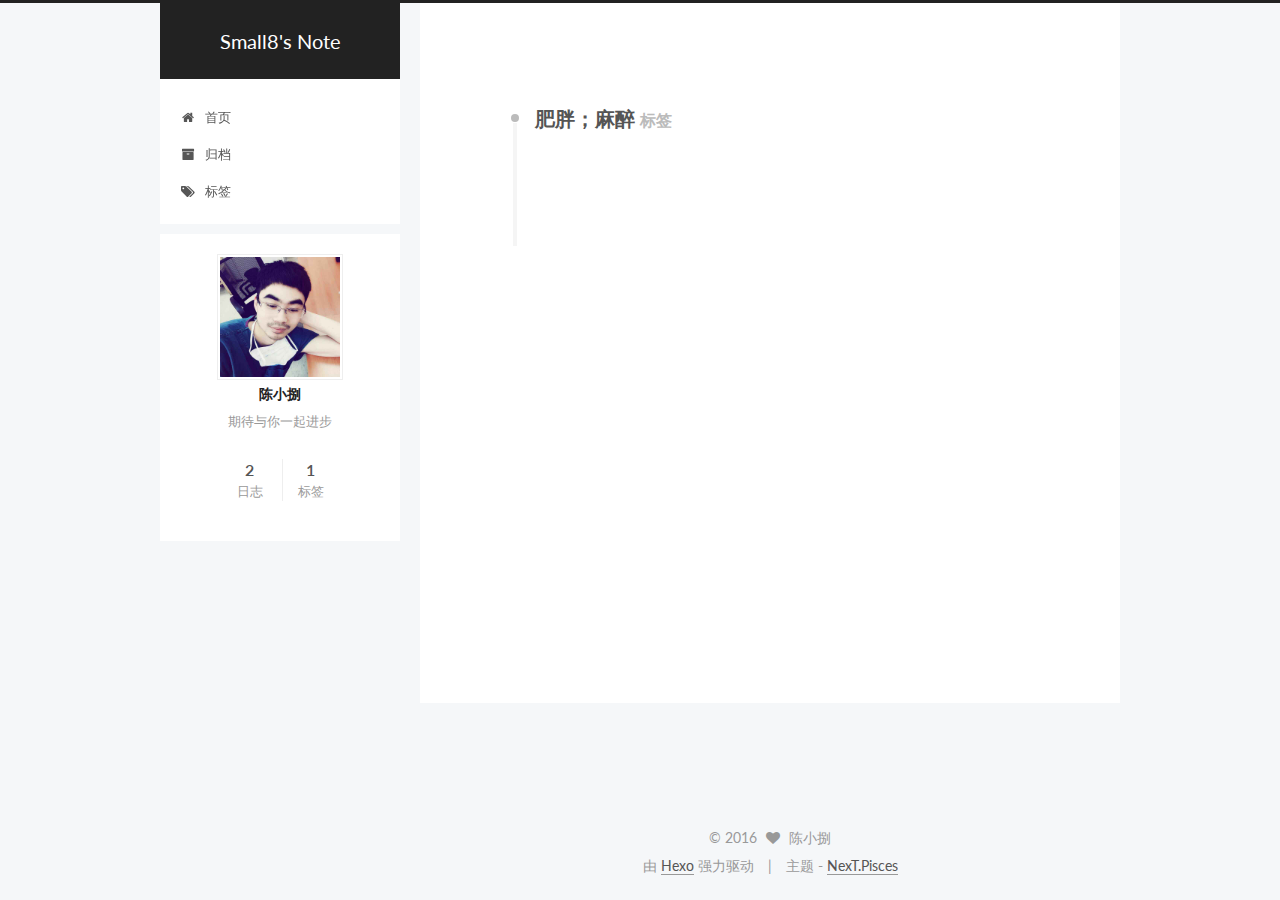
<file: tags/肥胖；麻醉/index.html>
<!doctype html>



  


<html class="theme-next pisces use-motion">
<head>
  <meta charset="UTF-8"/>
<meta http-equiv="X-UA-Compatible" content="IE=edge,chrome=1" />
<meta name="viewport" content="width=device-width, initial-scale=1, maximum-scale=1"/>



<meta http-equiv="Cache-Control" content="no-transform" />
<meta http-equiv="Cache-Control" content="no-siteapp" />












  
  
  <link href="/lib/fancybox/source/jquery.fancybox.css?v=2.1.5" rel="stylesheet" type="text/css" />




  
  
  
  

  
    
    
  

  

  

  

  

  
    
    
    <link href="//fonts.googleapis.com/css?family=Lato:300,300italic,400,400italic,700,700italic&subset=latin,latin-ext" rel="stylesheet" type="text/css">
  






<link href="/lib/font-awesome/css/font-awesome.min.css?v=4.4.0" rel="stylesheet" type="text/css" />

<link href="/css/main.css?v=5.0.1" rel="stylesheet" type="text/css" />


  <meta name="keywords" content="Hexo, NexT" />








  <link rel="shortcut icon" type="image/x-icon" href="/favicon.ico?v=5.0.1" />






<meta name="description" content="期待与你一起进步">
<meta property="og:type" content="website">
<meta property="og:title" content="Small8's Note">
<meta property="og:url" content="http://yoursite.com/tags/肥胖；麻醉/index.html">
<meta property="og:site_name" content="Small8's Note">
<meta property="og:description" content="期待与你一起进步">
<meta name="twitter:card" content="summary">
<meta name="twitter:title" content="Small8's Note">
<meta name="twitter:description" content="期待与你一起进步">



<script type="text/javascript" id="hexo.configuration">
  var NexT = window.NexT || {};
  var CONFIG = {
    scheme: 'Pisces',
    sidebar: {"position":"left","display":"post"},
    fancybox: true,
    motion: true,
    duoshuo: {
      userId: 0,
      author: '博主'
    }
  };
</script>

  <title> 标签: 肥胖；麻醉 | Small8's Note </title>
</head>

<body itemscope itemtype="http://schema.org/WebPage" lang="zh-Hans">

  










  
  
    
  

  <div class="container one-collumn sidebar-position-left  ">
    <div class="headband"></div>

    <header id="header" class="header" itemscope itemtype="http://schema.org/WPHeader">
      <div class="header-inner"><div class="site-meta ">
  

  <div class="custom-logo-site-title">
    <a href="/"  class="brand" rel="start">
      <span class="logo-line-before"><i></i></span>
      <span class="site-title">Small8's Note</span>
      <span class="logo-line-after"><i></i></span>
    </a>
  </div>
  <p class="site-subtitle"></p>
</div>

<div class="site-nav-toggle">
  <button>
    <span class="btn-bar"></span>
    <span class="btn-bar"></span>
    <span class="btn-bar"></span>
  </button>
</div>

<nav class="site-nav">
  

  
    <ul id="menu" class="menu">
      
        
        <li class="menu-item menu-item-home">
          <a href="/" rel="section">
            
              <i class="menu-item-icon fa fa-fw fa-home"></i> <br />
            
            首页
          </a>
        </li>
      
        
        <li class="menu-item menu-item-archives">
          <a href="/archives" rel="section">
            
              <i class="menu-item-icon fa fa-fw fa-archive"></i> <br />
            
            归档
          </a>
        </li>
      
        
        <li class="menu-item menu-item-tags">
          <a href="/tags" rel="section">
            
              <i class="menu-item-icon fa fa-fw fa-tags"></i> <br />
            
            标签
          </a>
        </li>
      

      
    </ul>
  

  
</nav>

 </div>
    </header>

    <main id="main" class="main">
      <div class="main-inner">
        <div class="content-wrap">
          <div id="content" class="content">
            

  <div id="posts" class="posts-collapse">
    <div class="collection-title">
      <h2 >
        肥胖；麻醉
        <small>标签</small>
      </h2>
    </div>

    
      

  <article class="post post-type-normal" itemscope itemtype="http://schema.org/Article">
    <header class="post-header">

      <h1 class="post-title">
        
            <a class="post-title-link" href="/2016/11/13/肥胖麻醉/" itemprop="url">
              
                <span itemprop="name">我该相信谁之肥胖病人的麻醉药物选择</span>
              
            </a>
        
      </h1>

      <div class="post-meta">
        <time class="post-time" itemprop="dateCreated"
              datetime="2016-11-13T19:40:59+08:00"
              content="2016-11-13" >
          11-13
        </time>
      </div>

    </header>
  </article>


    
  </div>

  


          </div>
          


          

        </div>
        
          
  
  <div class="sidebar-toggle">
    <div class="sidebar-toggle-line-wrap">
      <span class="sidebar-toggle-line sidebar-toggle-line-first"></span>
      <span class="sidebar-toggle-line sidebar-toggle-line-middle"></span>
      <span class="sidebar-toggle-line sidebar-toggle-line-last"></span>
    </div>
  </div>

  <aside id="sidebar" class="sidebar">
    <div class="sidebar-inner">

      

      

      <section class="site-overview sidebar-panel  sidebar-panel-active ">
        <div class="site-author motion-element" itemprop="author" itemscope itemtype="http://schema.org/Person">
          <img class="site-author-image" itemprop="image"
               src="/uploads/avatar.png"
               alt="陈小捌" />
          <p class="site-author-name" itemprop="name">陈小捌</p>
          <p class="site-description motion-element" itemprop="description">期待与你一起进步</p>
        </div>
        <nav class="site-state motion-element">
          <div class="site-state-item site-state-posts">
            <a href="/archives">
              <span class="site-state-item-count">2</span>
              <span class="site-state-item-name">日志</span>
            </a>
          </div>

          

          
            <div class="site-state-item site-state-tags">
              <a href="/tags">
                <span class="site-state-item-count">1</span>
                <span class="site-state-item-name">标签</span>
              </a>
            </div>
          

        </nav>

        

        <div class="links-of-author motion-element">
          
        </div>

        
        

        
        

      </section>

      

    </div>
  </aside>


        
      </div>
    </main>

    <footer id="footer" class="footer">
      <div class="footer-inner">
        <div class="copyright" >
  
  &copy; 
  <span itemprop="copyrightYear">2016</span>
  <span class="with-love">
    <i class="fa fa-heart"></i>
  </span>
  <span class="author" itemprop="copyrightHolder">陈小捌</span>
</div>

<div class="powered-by">
  由 <a class="theme-link" href="http://hexo.io">Hexo</a> 强力驱动
</div>

<div class="theme-info">
  主题 -
  <a class="theme-link" href="https://github.com/iissnan/hexo-theme-next">
    NexT.Pisces
  </a>
</div>

        

        
      </div>
    </footer>

    <div class="back-to-top">
      <i class="fa fa-arrow-up"></i>
    </div>
  </div>

  

<script type="text/javascript">
  if (Object.prototype.toString.call(window.Promise) !== '[object Function]') {
    window.Promise = null;
  }
</script>









  



  
  <script type="text/javascript" src="/lib/jquery/index.js?v=2.1.3"></script>

  
  <script type="text/javascript" src="/lib/fastclick/lib/fastclick.min.js?v=1.0.6"></script>

  
  <script type="text/javascript" src="/lib/jquery_lazyload/jquery.lazyload.js?v=1.9.7"></script>

  
  <script type="text/javascript" src="/lib/velocity/velocity.min.js?v=1.2.1"></script>

  
  <script type="text/javascript" src="/lib/velocity/velocity.ui.min.js?v=1.2.1"></script>

  
  <script type="text/javascript" src="/lib/fancybox/source/jquery.fancybox.pack.js?v=2.1.5"></script>


  


  <script type="text/javascript" src="/js/src/utils.js?v=5.0.1"></script>

  <script type="text/javascript" src="/js/src/motion.js?v=5.0.1"></script>



  
  


  <script type="text/javascript" src="/js/src/affix.js?v=5.0.1"></script>

  <script type="text/javascript" src="/js/src/schemes/pisces.js?v=5.0.1"></script>



  

  


  <script type="text/javascript" src="/js/src/bootstrap.js?v=5.0.1"></script>



  

  
    
  

  <script type="text/javascript">
    var duoshuoQuery = {short_name:"small8-github"};
    (function() {
      var ds = document.createElement('script');
      ds.type = 'text/javascript';ds.async = true;
      ds.id = 'duoshuo-script';
      ds.src = (document.location.protocol == 'https:' ? 'https:' : 'http:') + '//static.duoshuo.com/embed.js';
      ds.charset = 'UTF-8';
      (document.getElementsByTagName('head')[0]
      || document.getElementsByTagName('body')[0]).appendChild(ds);
    })();
  </script>

  
    
  





  
  
  

  

  

</body>
</html>
</file>
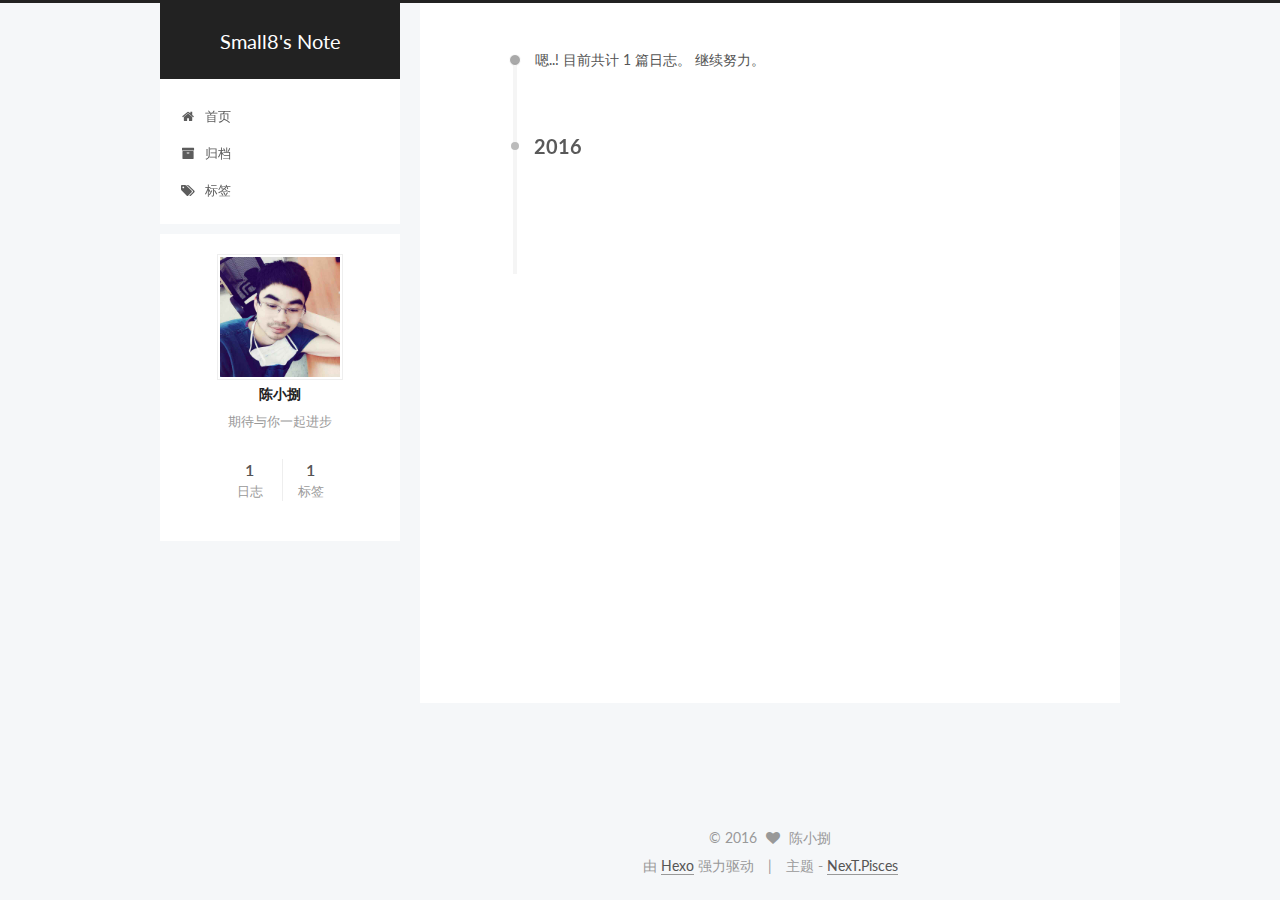
<file: archives/2016/11/index.html>
<!doctype html>



  


<html class="theme-next pisces use-motion">
<head>
  <meta charset="UTF-8"/>
<meta http-equiv="X-UA-Compatible" content="IE=edge,chrome=1" />
<meta name="viewport" content="width=device-width, initial-scale=1, maximum-scale=1"/>



<meta http-equiv="Cache-Control" content="no-transform" />
<meta http-equiv="Cache-Control" content="no-siteapp" />












  
  
  <link href="/lib/fancybox/source/jquery.fancybox.css?v=2.1.5" rel="stylesheet" type="text/css" />




  
  
  
  

  
    
    
  

  

  

  

  

  
    
    
    <link href="//fonts.googleapis.com/css?family=Lato:300,300italic,400,400italic,700,700italic&subset=latin,latin-ext" rel="stylesheet" type="text/css">
  






<link href="/lib/font-awesome/css/font-awesome.min.css?v=4.4.0" rel="stylesheet" type="text/css" />

<link href="/css/main.css?v=5.0.1" rel="stylesheet" type="text/css" />


  <meta name="keywords" content="Hexo, NexT" />








  <link rel="shortcut icon" type="image/x-icon" href="/favicon.ico?v=5.0.1" />






<meta name="description" content="期待与你一起进步">
<meta property="og:type" content="website">
<meta property="og:title" content="Small8's Note">
<meta property="og:url" content="http://yoursite.com/archives/2016/11/index.html">
<meta property="og:site_name" content="Small8's Note">
<meta property="og:description" content="期待与你一起进步">
<meta name="twitter:card" content="summary">
<meta name="twitter:title" content="Small8's Note">
<meta name="twitter:description" content="期待与你一起进步">



<script type="text/javascript" id="hexo.configuration">
  var NexT = window.NexT || {};
  var CONFIG = {
    scheme: 'Pisces',
    sidebar: {"position":"left","display":"post"},
    fancybox: true,
    motion: true,
    duoshuo: {
      userId: 0,
      author: '博主'
    }
  };
</script>

  <title> 归档 | Small8's Note </title>
</head>

<body itemscope itemtype="http://schema.org/WebPage" lang="zh-Hans">

  










  
  
    
  

  <div class="container one-collumn sidebar-position-left  page-archive  ">
    <div class="headband"></div>

    <header id="header" class="header" itemscope itemtype="http://schema.org/WPHeader">
      <div class="header-inner"><div class="site-meta ">
  

  <div class="custom-logo-site-title">
    <a href="/"  class="brand" rel="start">
      <span class="logo-line-before"><i></i></span>
      <span class="site-title">Small8's Note</span>
      <span class="logo-line-after"><i></i></span>
    </a>
  </div>
  <p class="site-subtitle"></p>
</div>

<div class="site-nav-toggle">
  <button>
    <span class="btn-bar"></span>
    <span class="btn-bar"></span>
    <span class="btn-bar"></span>
  </button>
</div>

<nav class="site-nav">
  

  
    <ul id="menu" class="menu">
      
        
        <li class="menu-item menu-item-home">
          <a href="/" rel="section">
            
              <i class="menu-item-icon fa fa-fw fa-home"></i> <br />
            
            首页
          </a>
        </li>
      
        
        <li class="menu-item menu-item-archives">
          <a href="/archives" rel="section">
            
              <i class="menu-item-icon fa fa-fw fa-archive"></i> <br />
            
            归档
          </a>
        </li>
      
        
        <li class="menu-item menu-item-tags">
          <a href="/tags" rel="section">
            
              <i class="menu-item-icon fa fa-fw fa-tags"></i> <br />
            
            标签
          </a>
        </li>
      

      
    </ul>
  

  
</nav>

 </div>
    </header>

    <main id="main" class="main">
      <div class="main-inner">
        <div class="content-wrap">
          <div id="content" class="content">
            

  <section id="posts" class="posts-collapse">
    <span class="archive-move-on"></span>

    <span class="archive-page-counter">
      
      
      
        
      
      嗯..! 目前共计 1 篇日志。 继续努力。
    </span>

    

      
      
      

      
        
        <div class="collection-title">
          <h2 class="archive-year motion-element" id="archive-year-2016">2016</h2>
        </div>
      
      

      

  <article class="post post-type-normal" itemscope itemtype="http://schema.org/Article">
    <header class="post-header">

      <h1 class="post-title">
        
            <a class="post-title-link" href="/2016/11/13/肥胖麻醉/" itemprop="url">
              
                <span itemprop="name">我该相信谁之肥胖病人的麻醉药物选择</span>
              
            </a>
        
      </h1>

      <div class="post-meta">
        <time class="post-time" itemprop="dateCreated"
              datetime="2016-11-13T19:40:59+08:00"
              content="2016-11-13" >
          11-13
        </time>
      </div>

    </header>
  </article>



    

  </section>

  



          </div>
          


          

        </div>
        
          
  
  <div class="sidebar-toggle">
    <div class="sidebar-toggle-line-wrap">
      <span class="sidebar-toggle-line sidebar-toggle-line-first"></span>
      <span class="sidebar-toggle-line sidebar-toggle-line-middle"></span>
      <span class="sidebar-toggle-line sidebar-toggle-line-last"></span>
    </div>
  </div>

  <aside id="sidebar" class="sidebar">
    <div class="sidebar-inner">

      

      

      <section class="site-overview sidebar-panel  sidebar-panel-active ">
        <div class="site-author motion-element" itemprop="author" itemscope itemtype="http://schema.org/Person">
          <img class="site-author-image" itemprop="image"
               src="/uploads/avatar.png"
               alt="陈小捌" />
          <p class="site-author-name" itemprop="name">陈小捌</p>
          <p class="site-description motion-element" itemprop="description">期待与你一起进步</p>
        </div>
        <nav class="site-state motion-element">
          <div class="site-state-item site-state-posts">
            <a href="/archives">
              <span class="site-state-item-count">1</span>
              <span class="site-state-item-name">日志</span>
            </a>
          </div>

          

          
            <div class="site-state-item site-state-tags">
              <a href="/tags">
                <span class="site-state-item-count">1</span>
                <span class="site-state-item-name">标签</span>
              </a>
            </div>
          

        </nav>

        

        <div class="links-of-author motion-element">
          
        </div>

        
        

        
        

      </section>

      

    </div>
  </aside>


        
      </div>
    </main>

    <footer id="footer" class="footer">
      <div class="footer-inner">
        <div class="copyright" >
  
  &copy; 
  <span itemprop="copyrightYear">2016</span>
  <span class="with-love">
    <i class="fa fa-heart"></i>
  </span>
  <span class="author" itemprop="copyrightHolder">陈小捌</span>
</div>

<div class="powered-by">
  由 <a class="theme-link" href="http://hexo.io">Hexo</a> 强力驱动
</div>

<div class="theme-info">
  主题 -
  <a class="theme-link" href="https://github.com/iissnan/hexo-theme-next">
    NexT.Pisces
  </a>
</div>

        

        
      </div>
    </footer>

    <div class="back-to-top">
      <i class="fa fa-arrow-up"></i>
    </div>
  </div>

  

<script type="text/javascript">
  if (Object.prototype.toString.call(window.Promise) !== '[object Function]') {
    window.Promise = null;
  }
</script>









  



  
  <script type="text/javascript" src="/lib/jquery/index.js?v=2.1.3"></script>

  
  <script type="text/javascript" src="/lib/fastclick/lib/fastclick.min.js?v=1.0.6"></script>

  
  <script type="text/javascript" src="/lib/jquery_lazyload/jquery.lazyload.js?v=1.9.7"></script>

  
  <script type="text/javascript" src="/lib/velocity/velocity.min.js?v=1.2.1"></script>

  
  <script type="text/javascript" src="/lib/velocity/velocity.ui.min.js?v=1.2.1"></script>

  
  <script type="text/javascript" src="/lib/fancybox/source/jquery.fancybox.pack.js?v=2.1.5"></script>


  


  <script type="text/javascript" src="/js/src/utils.js?v=5.0.1"></script>

  <script type="text/javascript" src="/js/src/motion.js?v=5.0.1"></script>



  
  


  <script type="text/javascript" src="/js/src/affix.js?v=5.0.1"></script>

  <script type="text/javascript" src="/js/src/schemes/pisces.js?v=5.0.1"></script>



  
  
    <script type="text/javascript" id="motion.page.archive">
      $('.archive-year').velocity('transition.slideLeftIn');
    </script>
  


  


  <script type="text/javascript" src="/js/src/bootstrap.js?v=5.0.1"></script>



  

  
    
  

  <script type="text/javascript">
    var duoshuoQuery = {short_name:"small8-github"};
    (function() {
      var ds = document.createElement('script');
      ds.type = 'text/javascript';ds.async = true;
      ds.id = 'duoshuo-script';
      ds.src = (document.location.protocol == 'https:' ? 'https:' : 'http:') + '//static.duoshuo.com/embed.js';
      ds.charset = 'UTF-8';
      (document.getElementsByTagName('head')[0]
      || document.getElementsByTagName('body')[0]).appendChild(ds);
    })();
  </script>

  
    
  





  
  
  

  

  

</body>
</html>
</file>
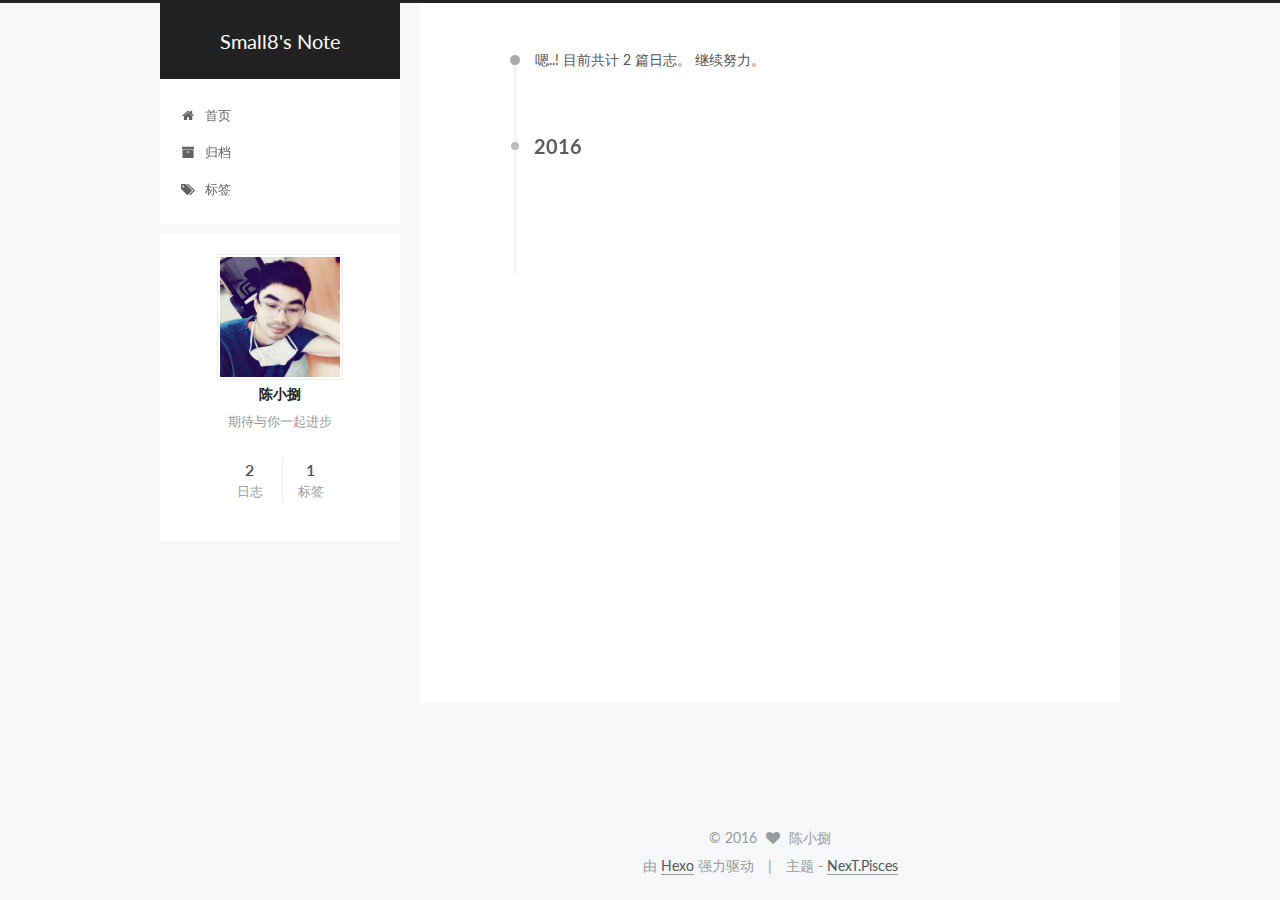
<file: archives/2016/12/index.html>
<!doctype html>



  


<html class="theme-next pisces use-motion">
<head>
  <meta charset="UTF-8"/>
<meta http-equiv="X-UA-Compatible" content="IE=edge,chrome=1" />
<meta name="viewport" content="width=device-width, initial-scale=1, maximum-scale=1"/>



<meta http-equiv="Cache-Control" content="no-transform" />
<meta http-equiv="Cache-Control" content="no-siteapp" />












  
  
  <link href="/lib/fancybox/source/jquery.fancybox.css?v=2.1.5" rel="stylesheet" type="text/css" />




  
  
  
  

  
    
    
  

  

  

  

  

  
    
    
    <link href="//fonts.googleapis.com/css?family=Lato:300,300italic,400,400italic,700,700italic&subset=latin,latin-ext" rel="stylesheet" type="text/css">
  






<link href="/lib/font-awesome/css/font-awesome.min.css?v=4.4.0" rel="stylesheet" type="text/css" />

<link href="/css/main.css?v=5.0.1" rel="stylesheet" type="text/css" />


  <meta name="keywords" content="Hexo, NexT" />








  <link rel="shortcut icon" type="image/x-icon" href="/favicon.ico?v=5.0.1" />






<meta name="description" content="期待与你一起进步">
<meta property="og:type" content="website">
<meta property="og:title" content="Small8's Note">
<meta property="og:url" content="http://yoursite.com/archives/2016/12/index.html">
<meta property="og:site_name" content="Small8's Note">
<meta property="og:description" content="期待与你一起进步">
<meta name="twitter:card" content="summary">
<meta name="twitter:title" content="Small8's Note">
<meta name="twitter:description" content="期待与你一起进步">



<script type="text/javascript" id="hexo.configuration">
  var NexT = window.NexT || {};
  var CONFIG = {
    scheme: 'Pisces',
    sidebar: {"position":"left","display":"post"},
    fancybox: true,
    motion: true,
    duoshuo: {
      userId: 0,
      author: '博主'
    }
  };
</script>

  <title> 归档 | Small8's Note </title>
</head>

<body itemscope itemtype="http://schema.org/WebPage" lang="zh-Hans">

  










  
  
    
  

  <div class="container one-collumn sidebar-position-left  page-archive  ">
    <div class="headband"></div>

    <header id="header" class="header" itemscope itemtype="http://schema.org/WPHeader">
      <div class="header-inner"><div class="site-meta ">
  

  <div class="custom-logo-site-title">
    <a href="/"  class="brand" rel="start">
      <span class="logo-line-before"><i></i></span>
      <span class="site-title">Small8's Note</span>
      <span class="logo-line-after"><i></i></span>
    </a>
  </div>
  <p class="site-subtitle"></p>
</div>

<div class="site-nav-toggle">
  <button>
    <span class="btn-bar"></span>
    <span class="btn-bar"></span>
    <span class="btn-bar"></span>
  </button>
</div>

<nav class="site-nav">
  

  
    <ul id="menu" class="menu">
      
        
        <li class="menu-item menu-item-home">
          <a href="/" rel="section">
            
              <i class="menu-item-icon fa fa-fw fa-home"></i> <br />
            
            首页
          </a>
        </li>
      
        
        <li class="menu-item menu-item-archives">
          <a href="/archives" rel="section">
            
              <i class="menu-item-icon fa fa-fw fa-archive"></i> <br />
            
            归档
          </a>
        </li>
      
        
        <li class="menu-item menu-item-tags">
          <a href="/tags" rel="section">
            
              <i class="menu-item-icon fa fa-fw fa-tags"></i> <br />
            
            标签
          </a>
        </li>
      

      
    </ul>
  

  
</nav>

 </div>
    </header>

    <main id="main" class="main">
      <div class="main-inner">
        <div class="content-wrap">
          <div id="content" class="content">
            

  <section id="posts" class="posts-collapse">
    <span class="archive-move-on"></span>

    <span class="archive-page-counter">
      
      
      
        
      
      嗯..! 目前共计 2 篇日志。 继续努力。
    </span>

    

      
      
      

      
        
        <div class="collection-title">
          <h2 class="archive-year motion-element" id="archive-year-2016">2016</h2>
        </div>
      
      

      

  <article class="post post-type-normal" itemscope itemtype="http://schema.org/Article">
    <header class="post-header">

      <h1 class="post-title">
        
            <a class="post-title-link" href="/2016/12/03/Q 91-95/" itemprop="url">
              
                <span itemprop="name">未命名</span>
              
            </a>
        
      </h1>

      <div class="post-meta">
        <time class="post-time" itemprop="dateCreated"
              datetime="2016-12-03T22:18:12+08:00"
              content="2016-12-03" >
          12-03
        </time>
      </div>

    </header>
  </article>



    

  </section>

  



          </div>
          


          

        </div>
        
          
  
  <div class="sidebar-toggle">
    <div class="sidebar-toggle-line-wrap">
      <span class="sidebar-toggle-line sidebar-toggle-line-first"></span>
      <span class="sidebar-toggle-line sidebar-toggle-line-middle"></span>
      <span class="sidebar-toggle-line sidebar-toggle-line-last"></span>
    </div>
  </div>

  <aside id="sidebar" class="sidebar">
    <div class="sidebar-inner">

      

      

      <section class="site-overview sidebar-panel  sidebar-panel-active ">
        <div class="site-author motion-element" itemprop="author" itemscope itemtype="http://schema.org/Person">
          <img class="site-author-image" itemprop="image"
               src="/uploads/avatar.png"
               alt="陈小捌" />
          <p class="site-author-name" itemprop="name">陈小捌</p>
          <p class="site-description motion-element" itemprop="description">期待与你一起进步</p>
        </div>
        <nav class="site-state motion-element">
          <div class="site-state-item site-state-posts">
            <a href="/archives">
              <span class="site-state-item-count">2</span>
              <span class="site-state-item-name">日志</span>
            </a>
          </div>

          

          
            <div class="site-state-item site-state-tags">
              <a href="/tags">
                <span class="site-state-item-count">1</span>
                <span class="site-state-item-name">标签</span>
              </a>
            </div>
          

        </nav>

        

        <div class="links-of-author motion-element">
          
        </div>

        
        

        
        

      </section>

      

    </div>
  </aside>


        
      </div>
    </main>

    <footer id="footer" class="footer">
      <div class="footer-inner">
        <div class="copyright" >
  
  &copy; 
  <span itemprop="copyrightYear">2016</span>
  <span class="with-love">
    <i class="fa fa-heart"></i>
  </span>
  <span class="author" itemprop="copyrightHolder">陈小捌</span>
</div>

<div class="powered-by">
  由 <a class="theme-link" href="http://hexo.io">Hexo</a> 强力驱动
</div>

<div class="theme-info">
  主题 -
  <a class="theme-link" href="https://github.com/iissnan/hexo-theme-next">
    NexT.Pisces
  </a>
</div>

        

        
      </div>
    </footer>

    <div class="back-to-top">
      <i class="fa fa-arrow-up"></i>
    </div>
  </div>

  

<script type="text/javascript">
  if (Object.prototype.toString.call(window.Promise) !== '[object Function]') {
    window.Promise = null;
  }
</script>









  



  
  <script type="text/javascript" src="/lib/jquery/index.js?v=2.1.3"></script>

  
  <script type="text/javascript" src="/lib/fastclick/lib/fastclick.min.js?v=1.0.6"></script>

  
  <script type="text/javascript" src="/lib/jquery_lazyload/jquery.lazyload.js?v=1.9.7"></script>

  
  <script type="text/javascript" src="/lib/velocity/velocity.min.js?v=1.2.1"></script>

  
  <script type="text/javascript" src="/lib/velocity/velocity.ui.min.js?v=1.2.1"></script>

  
  <script type="text/javascript" src="/lib/fancybox/source/jquery.fancybox.pack.js?v=2.1.5"></script>


  


  <script type="text/javascript" src="/js/src/utils.js?v=5.0.1"></script>

  <script type="text/javascript" src="/js/src/motion.js?v=5.0.1"></script>



  
  


  <script type="text/javascript" src="/js/src/affix.js?v=5.0.1"></script>

  <script type="text/javascript" src="/js/src/schemes/pisces.js?v=5.0.1"></script>



  
  
    <script type="text/javascript" id="motion.page.archive">
      $('.archive-year').velocity('transition.slideLeftIn');
    </script>
  


  


  <script type="text/javascript" src="/js/src/bootstrap.js?v=5.0.1"></script>



  

  
    
  

  <script type="text/javascript">
    var duoshuoQuery = {short_name:"small8-github"};
    (function() {
      var ds = document.createElement('script');
      ds.type = 'text/javascript';ds.async = true;
      ds.id = 'duoshuo-script';
      ds.src = (document.location.protocol == 'https:' ? 'https:' : 'http:') + '//static.duoshuo.com/embed.js';
      ds.charset = 'UTF-8';
      (document.getElementsByTagName('head')[0]
      || document.getElementsByTagName('body')[0]).appendChild(ds);
    })();
  </script>

  
    
  





  
  
  

  

  

</body>
</html>
</file>
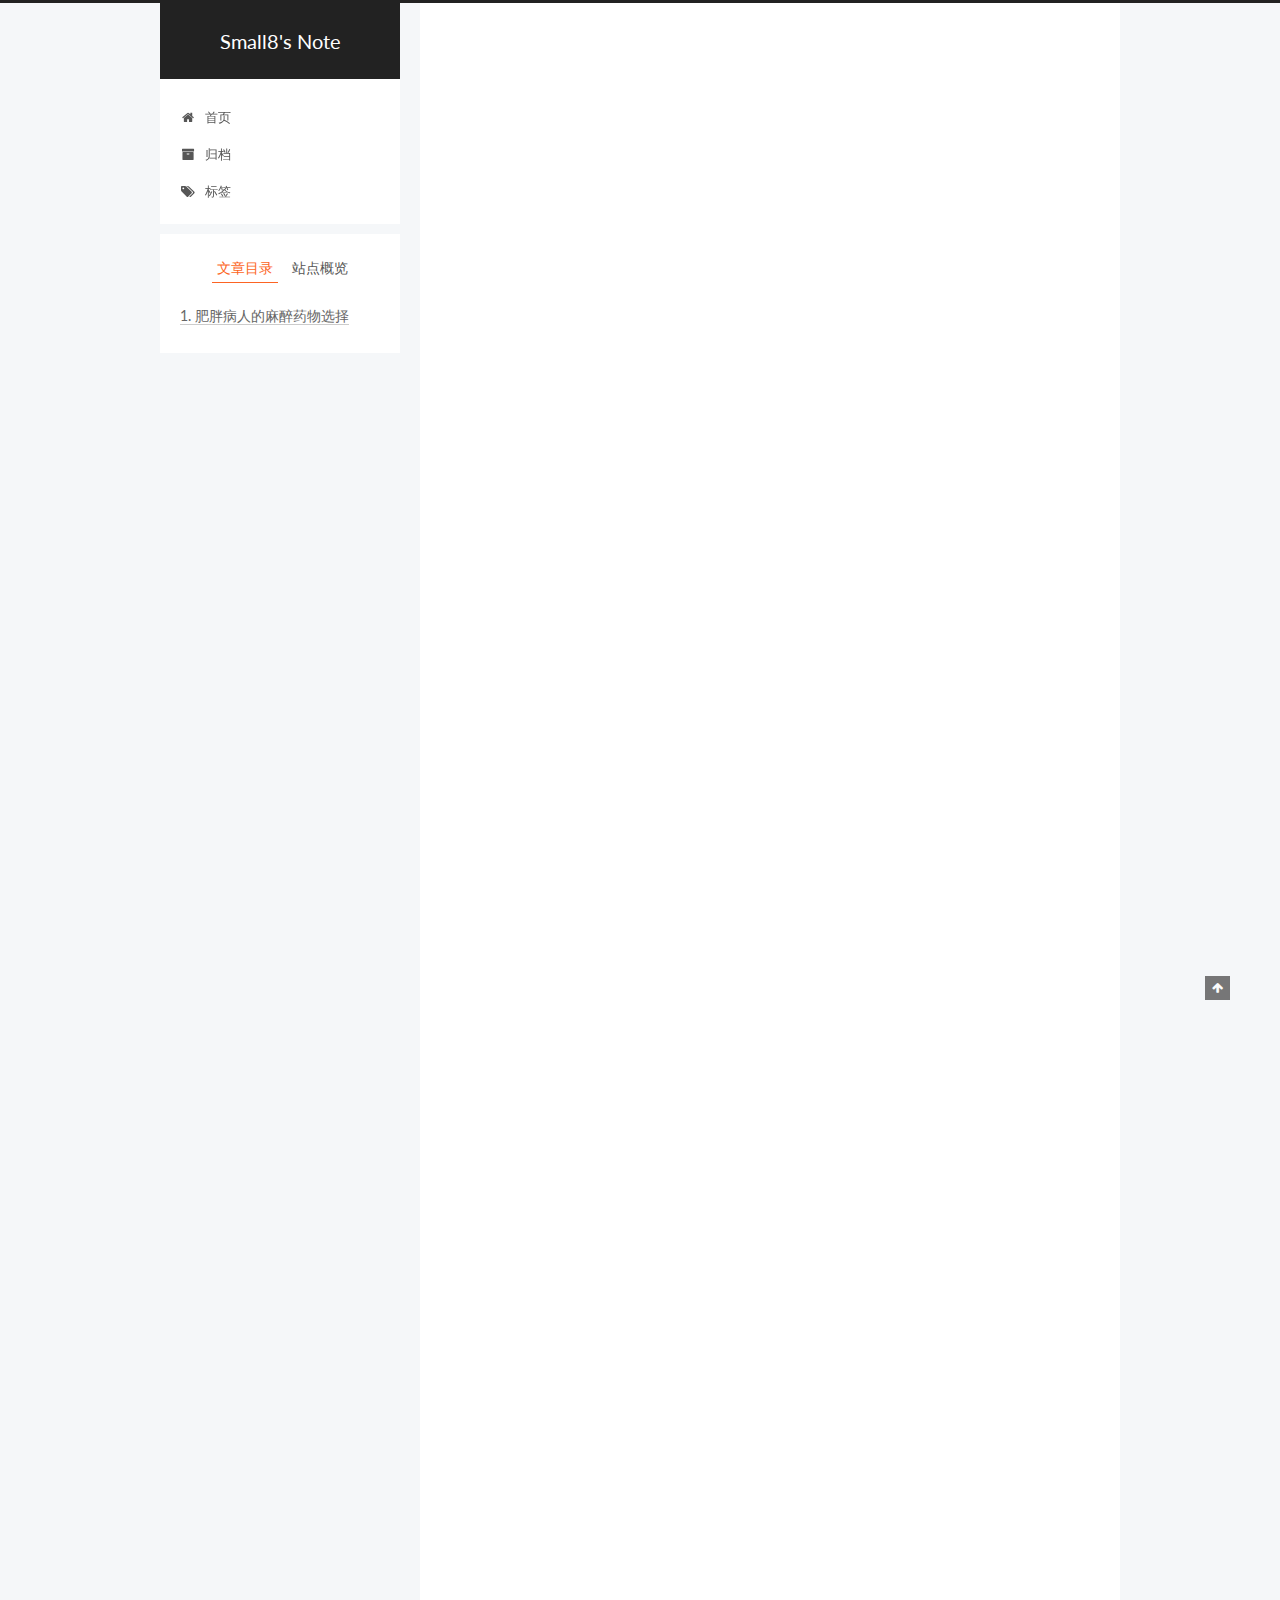
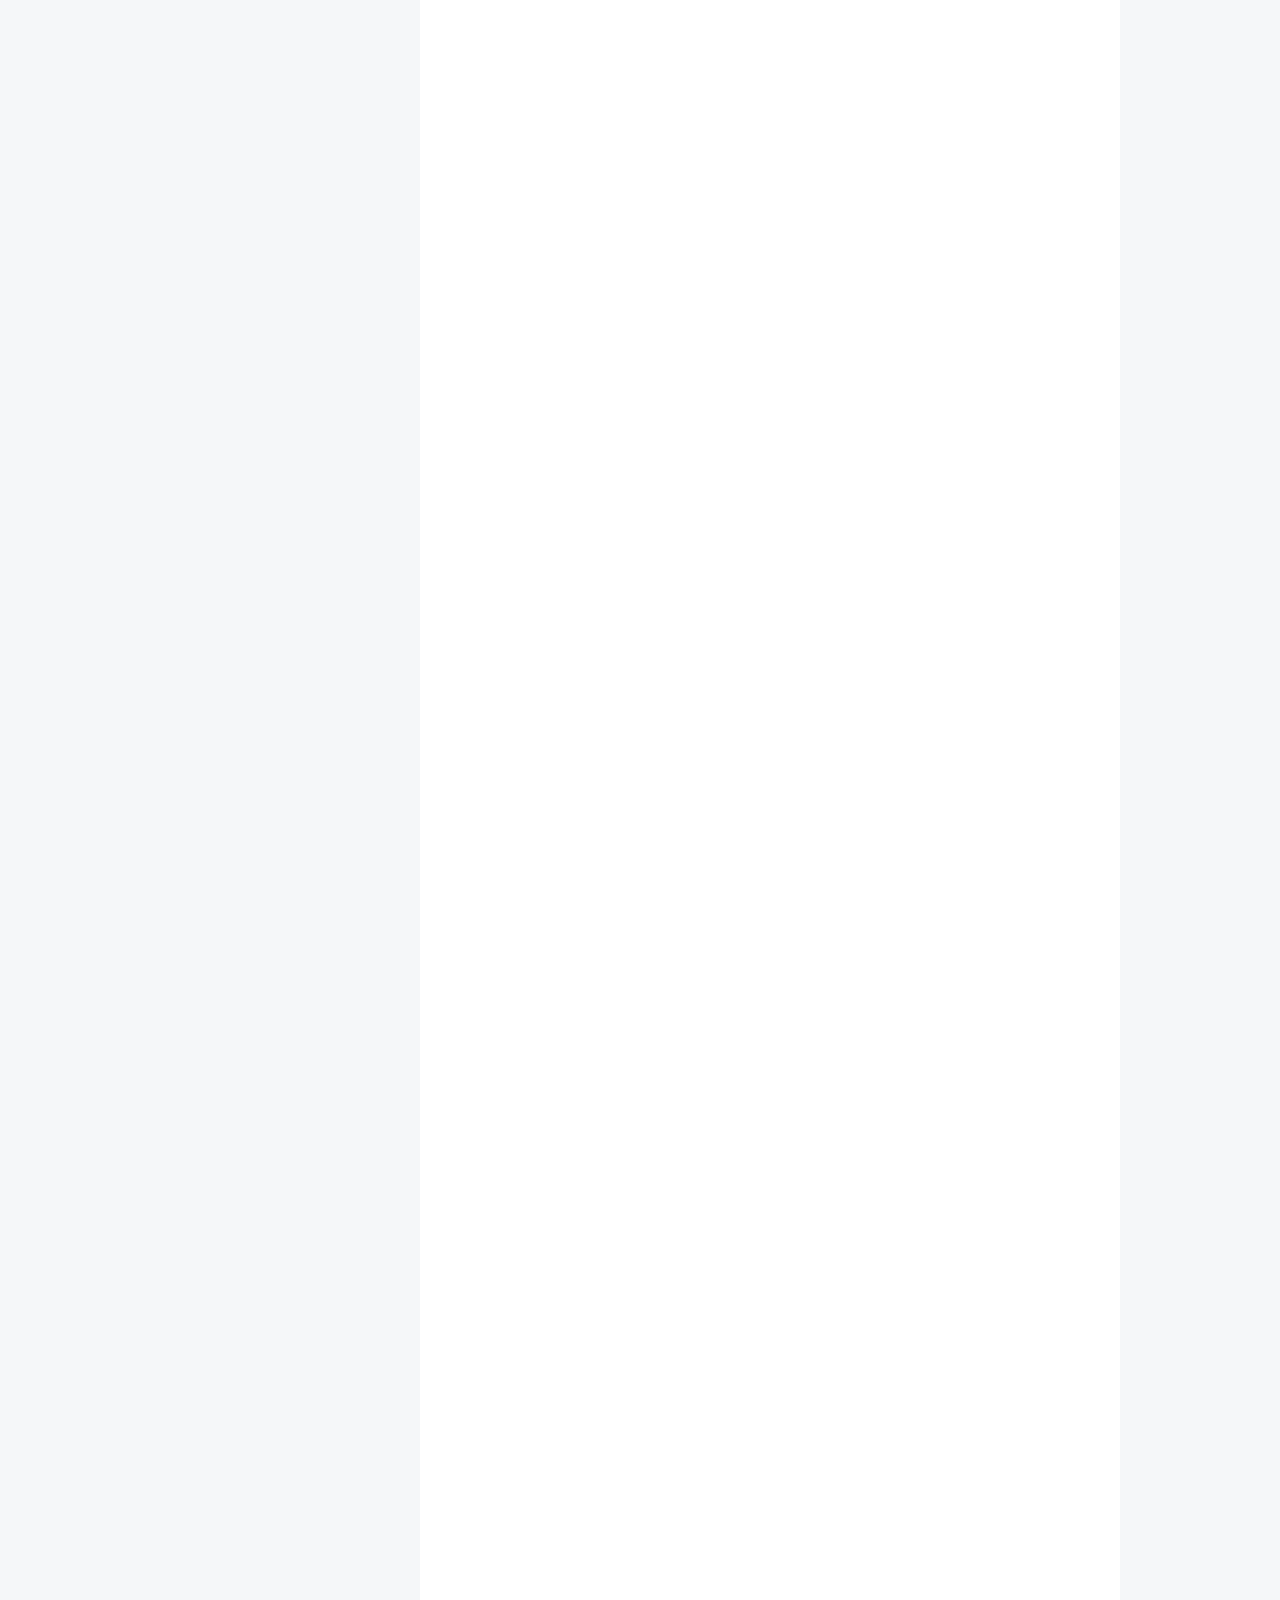
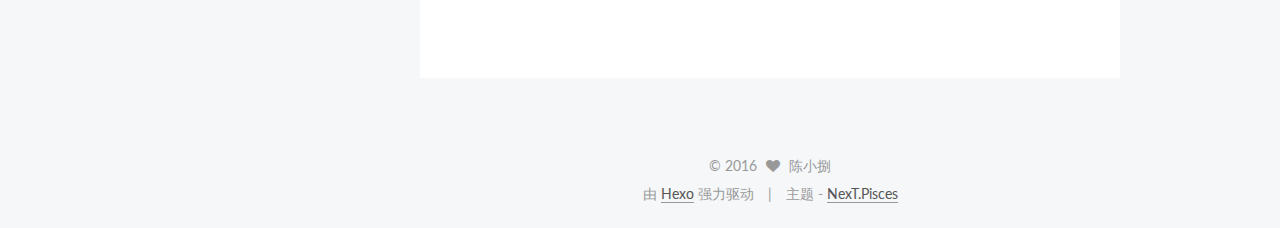
<file: 2016/10/17/1/index.html>
<!doctype html>



  


<html class="theme-next pisces use-motion">
<head>
  <meta charset="UTF-8"/>
<meta http-equiv="X-UA-Compatible" content="IE=edge,chrome=1" />
<meta name="viewport" content="width=device-width, initial-scale=1, maximum-scale=1"/>



<meta http-equiv="Cache-Control" content="no-transform" />
<meta http-equiv="Cache-Control" content="no-siteapp" />












  
  
  <link href="/lib/fancybox/source/jquery.fancybox.css?v=2.1.5" rel="stylesheet" type="text/css" />




  
  
  
  

  
    
    
  

  

  

  

  

  
    
    
    <link href="//fonts.googleapis.com/css?family=Lato:300,300italic,400,400italic,700,700italic&subset=latin,latin-ext" rel="stylesheet" type="text/css">
  






<link href="/lib/font-awesome/css/font-awesome.min.css?v=4.4.0" rel="stylesheet" type="text/css" />

<link href="/css/main.css?v=5.0.1" rel="stylesheet" type="text/css" />


  <meta name="keywords" content="肥胖," />








  <link rel="shortcut icon" type="image/x-icon" href="/favicon.ico?v=5.0.1" />






<meta name="description" content="@(肥胖病人麻醉) 
肥胖病人的麻醉药物选择首先，应该知道肥胖患者由于体重的增加（主要是瘦体重增加与实际体重的增加不成正比），导致的血容量增加，心输出量增加以及局部血流量的变化，影响了药物的表观分布容积、血浆浓度及清除率等，因此，在用药时应有别于正常体重患者。
肥胖的定义
肥胖（Obesity）：是指体脂肪累积过多而对健康造成负面影响的身体状态，可导致寿命减短及各种健康问题。—- 维基百科

肥胖">
<meta property="og:type" content="article">
<meta property="og:title" content="肥胖病人的麻醉药物选择">
<meta property="og:url" content="http://yoursite.com/2016/10/17/1/index.html">
<meta property="og:site_name" content="Small8's Note">
<meta property="og:description" content="@(肥胖病人麻醉) 
肥胖病人的麻醉药物选择首先，应该知道肥胖患者由于体重的增加（主要是瘦体重增加与实际体重的增加不成正比），导致的血容量增加，心输出量增加以及局部血流量的变化，影响了药物的表观分布容积、血浆浓度及清除率等，因此，在用药时应有别于正常体重患者。
肥胖的定义
肥胖（Obesity）：是指体脂肪累积过多而对健康造成负面影响的身体状态，可导致寿命减短及各种健康问题。—- 维基百科

肥胖">
<meta property="og:image" content="http://yoursite.com/images/obesity.png">
<meta property="og:image" content="http://yoursite.com/images/obesity2.png">
<meta property="og:updated_time" content="2016-11-13T08:29:59.000Z">
<meta name="twitter:card" content="summary">
<meta name="twitter:title" content="肥胖病人的麻醉药物选择">
<meta name="twitter:description" content="@(肥胖病人麻醉) 
肥胖病人的麻醉药物选择首先，应该知道肥胖患者由于体重的增加（主要是瘦体重增加与实际体重的增加不成正比），导致的血容量增加，心输出量增加以及局部血流量的变化，影响了药物的表观分布容积、血浆浓度及清除率等，因此，在用药时应有别于正常体重患者。
肥胖的定义
肥胖（Obesity）：是指体脂肪累积过多而对健康造成负面影响的身体状态，可导致寿命减短及各种健康问题。—- 维基百科

肥胖">
<meta name="twitter:image" content="http://yoursite.com/images/obesity.png">



<script type="text/javascript" id="hexo.configuration">
  var NexT = window.NexT || {};
  var CONFIG = {
    scheme: 'Pisces',
    sidebar: {"position":"left","display":"post"},
    fancybox: true,
    motion: true,
    duoshuo: {
      userId: 0,
      author: '博主'
    }
  };
</script>

  <title> 肥胖病人的麻醉药物选择 | Small8's Note </title>
</head>

<body itemscope itemtype="http://schema.org/WebPage" lang="zh-Hans">

  










  
  
    
  

  <div class="container one-collumn sidebar-position-left page-post-detail ">
    <div class="headband"></div>

    <header id="header" class="header" itemscope itemtype="http://schema.org/WPHeader">
      <div class="header-inner"><div class="site-meta ">
  

  <div class="custom-logo-site-title">
    <a href="/"  class="brand" rel="start">
      <span class="logo-line-before"><i></i></span>
      <span class="site-title">Small8's Note</span>
      <span class="logo-line-after"><i></i></span>
    </a>
  </div>
  <p class="site-subtitle"></p>
</div>

<div class="site-nav-toggle">
  <button>
    <span class="btn-bar"></span>
    <span class="btn-bar"></span>
    <span class="btn-bar"></span>
  </button>
</div>

<nav class="site-nav">
  

  
    <ul id="menu" class="menu">
      
        
        <li class="menu-item menu-item-home">
          <a href="/" rel="section">
            
              <i class="menu-item-icon fa fa-fw fa-home"></i> <br />
            
            首页
          </a>
        </li>
      
        
        <li class="menu-item menu-item-archives">
          <a href="/archives" rel="section">
            
              <i class="menu-item-icon fa fa-fw fa-archive"></i> <br />
            
            归档
          </a>
        </li>
      
        
        <li class="menu-item menu-item-tags">
          <a href="/tags" rel="section">
            
              <i class="menu-item-icon fa fa-fw fa-tags"></i> <br />
            
            标签
          </a>
        </li>
      

      
    </ul>
  

  
</nav>

 </div>
    </header>

    <main id="main" class="main">
      <div class="main-inner">
        <div class="content-wrap">
          <div id="content" class="content">
            

  <div id="posts" class="posts-expand">
    

  
  

  
  
  

  <article class="post post-type-normal " itemscope itemtype="http://schema.org/Article">

    
      <header class="post-header">

        
        
          <h1 class="post-title" itemprop="name headline">
            
            
              
                肥胖病人的麻醉药物选择
              
            
          </h1>
        

        <div class="post-meta">
          <span class="post-time">
            <span class="post-meta-item-icon">
              <i class="fa fa-calendar-o"></i>
            </span>
            <span class="post-meta-item-text">发表于</span>
            <time itemprop="dateCreated" datetime="2016-10-17T20:31:12+08:00" content="2016-10-17">
              2016-10-17
            </time>
          </span>

          

          
            
              <span class="post-comments-count">
                &nbsp; | &nbsp;
                <a href="/2016/10/17/1/#comments" itemprop="discussionUrl">
                  <span class="post-comments-count ds-thread-count" data-thread-key="2016/10/17/1/" itemprop="commentsCount"></span>
                </a>
              </span>
            
          

          

          
          

          
        </div>
      </header>
    


    <div class="post-body" itemprop="articleBody">

      
      

      
        <p>@(肥胖病人麻醉) </p>
<h1 id="肥胖病人的麻醉药物选择"><a href="#肥胖病人的麻醉药物选择" class="headerlink" title="肥胖病人的麻醉药物选择"></a>肥胖病人的麻醉药物选择</h1><p>首先，应该知道肥胖患者由于体重的增加（<strong>主要是瘦体重增加与实际体重的增加不成正比</strong>），导致的血容量增加，心输出量增加以及局部血流量的变化，影响了药物的表观分布容积、血浆浓度及清除率等，因此，在用药时应有别于正常体重患者。</p>
<h2 id="肥胖的定义"><a href="#肥胖的定义" class="headerlink" title="肥胖的定义"></a>肥胖的定义</h2><blockquote>
<p>肥胖（Obesity）：是指体脂肪累积过多而对健康造成负面影响的身体状态，可导致寿命减短及各种健康问题。—- 维基百科</p>
</blockquote>
<p>肥胖的标准常使用身体质量指数（BMI）来衡量，即以体重（公斤）除以身高（米）的平方。</p>
<p>我国制定的标准：BMI》28 为肥胖。24-27.9 为超重。</p>
<p> <img src="/images/obesity.png" alt="obesity"></p>
<h2 id="给药根据"><a href="#给药根据" class="headerlink" title="给药根据"></a>给药根据</h2><ul>
<li><p>实际体重（Total body weight）：通常给药都是按照实际体重，但对于肥胖患者按实际体重给药则会导致药物过量。</p>
</li>
<li><p>理想体重（Ideal body weight）：按理想体重给药会导致剂量不足。</p>
</li>
<li><p>体表面积（Body surface area）：体表面积通常用于化疗药物剂量的依据，但极少作为麻醉药物的给药依据。</p>
</li>
<li><p><strong>廋体重（Lean body weight）：瘦体重被认为肥胖患者最理想的给药依据。缺点是无法精确计算。</strong></p>
</li>
</ul>
<h2 id="不同麻醉药的给药依据"><a href="#不同麻醉药的给药依据" class="headerlink" title="不同麻醉药的给药依据"></a>不同麻醉药的给药依据</h2><p>虽说上文提到按廋体重给药是最理想的，但不同的药物仍有所不同。见下图。</p>
<p> <img src="/images/obesity2.png" alt="obesity2"></p>
<p>图片看不清的，可点击参考文献，下载原文（免费！！！）</p>
<p><a href="https://www.ncbi.nlm.nih.gov/pubmed/21148651" target="_blank" rel="external">参考文献：Ingrande J1, Lemmens HJ. Dose adjustment of anaesthetics in the morbidly obese. Br J Anaesth. 2010 Dec;105 Suppl 1:i16-23.</a></p>
<h2 id="丙泊酚还是地氟烷、七氟烷、异氟烷"><a href="#丙泊酚还是地氟烷、七氟烷、异氟烷" class="headerlink" title="丙泊酚还是地氟烷、七氟烷、异氟烷"></a>丙泊酚还是地氟烷、七氟烷、异氟烷</h2><p><strong>不管按照什么给药，我们主要关心的还是患者术后苏醒的快慢以及呼吸道并发症的情况。</strong></p>
<p>插播一点我的“心路历程”，也是促使我学习和总结这个笔记的动力。</p>
<blockquote>
<p>在我实习的单位，主任认为“吸入麻醉药在血中溶解度低，很少在脂肪组织中分布，停药后能很快排出体外，并且不用按体重换算剂量，故适合肥胖病人”。</p>
<p>在我现在工作的单位，主任认为“丙泊酚具有快速恢复的特性，且与吸入麻醉药相比，术后躁动发生少，更适合肥胖病人的术中维持。”</p>
</blockquote>
<p>这是要闹哪样？！只好查阅文献，查到一篇 Meta 分析，主要结果和讨论如下：</p>
<ol>
<li>从停药到患者睁眼、握手、拔管以及说出自己名字的时间来看，地氟烷优于七氟烷、异氟烷及丙泊酚。</li>
<li>术后恶心呕吐、疼痛及上呼吸道并发症方面无统计学差异。</li>
</ol>
<h3 id="地氟烷-VS-七氟烷"><a href="#地氟烷-VS-七氟烷" class="headerlink" title="地氟烷 VS 七氟烷"></a>地氟烷 VS 七氟烷</h3><p>文献中共纳入7篇文章地氟烷和七氟烷对比的文章，有6篇的结论都是地氟烷优于七氟烷，1篇认为二者无显著差异。</p>
<h3 id="七氟烷-VS-异氟烷"><a href="#七氟烷-VS-异氟烷" class="headerlink" title="七氟烷 VS 异氟烷"></a>七氟烷 VS 异氟烷</h3><p>文献中纳入2篇文章比较七氟烷和异氟烷，结论是七氟烷的拔管时间短语异氟烷。</p>
<h3 id="丙泊酚-VS-地氟烷、七氟烷和异氟烷"><a href="#丙泊酚-VS-地氟烷、七氟烷和异氟烷" class="headerlink" title="丙泊酚 VS 地氟烷、七氟烷和异氟烷"></a>丙泊酚 VS 地氟烷、七氟烷和异氟烷</h3><p>文献中纳入2篇文章比较丙泊酚和吸入麻醉药，结论是地氟烷的睁眼和拔管时间短于异氟烷和丙泊酚，七氟烷和丙泊酚相比较无显著差异。</p>
<p>地氟烷优于七氟烷、异氟烷比较好理解。因为地氟烷的血气分配系数（0.45）低于七氟烷（0.65）和异氟烷（1.4），说明其在血中溶解度低，具有更快的起效和苏醒的优点，这种优点在长时间的手术中更为明显。</p>
<p>丙泊酚由于上文提到的“术中维持需要根据实际体重给药”，则术中用药量较大，而丙泊酚作为高脂溶性药物，长时间手术以及病态肥胖（BMI》40）患者脂肪中溶解药物较多，可影响苏醒。</p>
<p><a href="https://www.ncbi.nlm.nih.gov/pubmed/26001751" target="_blank" rel="external">参考文献：Liu FL1, Cherng YG, Chen SY, . et al. Postoperative recovery after anesthesia in morbidly obese patients: a systematic review and meta-analysis of randomized controlled trials. Can J Anaesth. 2015 Aug;62(8):907-17.</a></p>

      
    </div>

    <div>
      
        
      
    </div>

    <div>
      
        

      
    </div>

    <footer class="post-footer">
      
        <div class="post-tags">
          
            <a href="/tags/肥胖/" rel="tag">#肥胖</a>
          
        </div>
      

      
        <div class="post-nav">
          <div class="post-nav-next post-nav-item">
            
              <a href="/2016/10/17/hello-world/" rel="next" title="Test Test">
                <i class="fa fa-chevron-left"></i> Test Test
              </a>
            
          </div>

          <div class="post-nav-prev post-nav-item">
            
          </div>
        </div>
      

      
      
    </footer>
  </article>



    <div class="post-spread">
      
    </div>
  </div>


          </div>
          


          
  <div class="comments" id="comments">
    
      <div class="ds-thread" data-thread-key="2016/10/17/1/"
           data-title="肥胖病人的麻醉药物选择" data-url="http://yoursite.com/2016/10/17/1/">
      </div>
    
  </div>


        </div>
        
          
  
  <div class="sidebar-toggle">
    <div class="sidebar-toggle-line-wrap">
      <span class="sidebar-toggle-line sidebar-toggle-line-first"></span>
      <span class="sidebar-toggle-line sidebar-toggle-line-middle"></span>
      <span class="sidebar-toggle-line sidebar-toggle-line-last"></span>
    </div>
  </div>

  <aside id="sidebar" class="sidebar">
    <div class="sidebar-inner">

      

      
        <ul class="sidebar-nav motion-element">
          <li class="sidebar-nav-toc sidebar-nav-active" data-target="post-toc-wrap" >
            文章目录
          </li>
          <li class="sidebar-nav-overview" data-target="site-overview">
            站点概览
          </li>
        </ul>
      

      <section class="site-overview sidebar-panel ">
        <div class="site-author motion-element" itemprop="author" itemscope itemtype="http://schema.org/Person">
          <img class="site-author-image" itemprop="image"
               src="/uploads/avatar.png"
               alt="陈小捌" />
          <p class="site-author-name" itemprop="name">陈小捌</p>
          <p class="site-description motion-element" itemprop="description">期待与你一起进步</p>
        </div>
        <nav class="site-state motion-element">
          <div class="site-state-item site-state-posts">
            <a href="/archives">
              <span class="site-state-item-count">2</span>
              <span class="site-state-item-name">日志</span>
            </a>
          </div>

          

          
            <div class="site-state-item site-state-tags">
              <a href="/tags">
                <span class="site-state-item-count">1</span>
                <span class="site-state-item-name">标签</span>
              </a>
            </div>
          

        </nav>

        

        <div class="links-of-author motion-element">
          
        </div>

        
        

        
        

      </section>

      
        <section class="post-toc-wrap motion-element sidebar-panel sidebar-panel-active">
          <div class="post-toc">
            
              
            
            
              <div class="post-toc-content"><ol class="nav"><li class="nav-item nav-level-1"><a class="nav-link" href="#肥胖病人的麻醉药物选择"><span class="nav-number">1.</span> <span class="nav-text">肥胖病人的麻醉药物选择</span></a><ol class="nav-child"><li class="nav-item nav-level-2"><a class="nav-link" href="#肥胖的定义"><span class="nav-number">1.1.</span> <span class="nav-text">肥胖的定义</span></a></li><li class="nav-item nav-level-2"><a class="nav-link" href="#给药根据"><span class="nav-number">1.2.</span> <span class="nav-text">给药根据</span></a></li><li class="nav-item nav-level-2"><a class="nav-link" href="#不同麻醉药的给药依据"><span class="nav-number">1.3.</span> <span class="nav-text">不同麻醉药的给药依据</span></a></li><li class="nav-item nav-level-2"><a class="nav-link" href="#丙泊酚还是地氟烷、七氟烷、异氟烷"><span class="nav-number">1.4.</span> <span class="nav-text">丙泊酚还是地氟烷、七氟烷、异氟烷</span></a><ol class="nav-child"><li class="nav-item nav-level-3"><a class="nav-link" href="#地氟烷-VS-七氟烷"><span class="nav-number">1.4.1.</span> <span class="nav-text">地氟烷 VS 七氟烷</span></a></li><li class="nav-item nav-level-3"><a class="nav-link" href="#七氟烷-VS-异氟烷"><span class="nav-number">1.4.2.</span> <span class="nav-text">七氟烷 VS 异氟烷</span></a></li><li class="nav-item nav-level-3"><a class="nav-link" href="#丙泊酚-VS-地氟烷、七氟烷和异氟烷"><span class="nav-number">1.4.3.</span> <span class="nav-text">丙泊酚 VS 地氟烷、七氟烷和异氟烷</span></a></li></ol></li></ol></li></ol></div>
            
          </div>
        </section>
      

    </div>
  </aside>


        
      </div>
    </main>

    <footer id="footer" class="footer">
      <div class="footer-inner">
        <div class="copyright" >
  
  &copy; 
  <span itemprop="copyrightYear">2016</span>
  <span class="with-love">
    <i class="fa fa-heart"></i>
  </span>
  <span class="author" itemprop="copyrightHolder">陈小捌</span>
</div>

<div class="powered-by">
  由 <a class="theme-link" href="http://hexo.io">Hexo</a> 强力驱动
</div>

<div class="theme-info">
  主题 -
  <a class="theme-link" href="https://github.com/iissnan/hexo-theme-next">
    NexT.Pisces
  </a>
</div>

        

        
      </div>
    </footer>

    <div class="back-to-top">
      <i class="fa fa-arrow-up"></i>
    </div>
  </div>

  

<script type="text/javascript">
  if (Object.prototype.toString.call(window.Promise) !== '[object Function]') {
    window.Promise = null;
  }
</script>









  



  
  <script type="text/javascript" src="/lib/jquery/index.js?v=2.1.3"></script>

  
  <script type="text/javascript" src="/lib/fastclick/lib/fastclick.min.js?v=1.0.6"></script>

  
  <script type="text/javascript" src="/lib/jquery_lazyload/jquery.lazyload.js?v=1.9.7"></script>

  
  <script type="text/javascript" src="/lib/velocity/velocity.min.js?v=1.2.1"></script>

  
  <script type="text/javascript" src="/lib/velocity/velocity.ui.min.js?v=1.2.1"></script>

  
  <script type="text/javascript" src="/lib/fancybox/source/jquery.fancybox.pack.js?v=2.1.5"></script>


  


  <script type="text/javascript" src="/js/src/utils.js?v=5.0.1"></script>

  <script type="text/javascript" src="/js/src/motion.js?v=5.0.1"></script>



  
  


  <script type="text/javascript" src="/js/src/affix.js?v=5.0.1"></script>

  <script type="text/javascript" src="/js/src/schemes/pisces.js?v=5.0.1"></script>



  
  <script type="text/javascript" src="/js/src/scrollspy.js?v=5.0.1"></script>
<script type="text/javascript" src="/js/src/post-details.js?v=5.0.1"></script>



  


  <script type="text/javascript" src="/js/src/bootstrap.js?v=5.0.1"></script>



  

  
    
  

  <script type="text/javascript">
    var duoshuoQuery = {short_name:"small8-github"};
    (function() {
      var ds = document.createElement('script');
      ds.type = 'text/javascript';ds.async = true;
      ds.id = 'duoshuo-script';
      ds.src = (document.location.protocol == 'https:' ? 'https:' : 'http:') + '//static.duoshuo.com/embed.js';
      ds.charset = 'UTF-8';
      (document.getElementsByTagName('head')[0]
      || document.getElementsByTagName('body')[0]).appendChild(ds);
    })();
  </script>

  
    
  





  
  
  

  

  

</body>
</html>
</file>
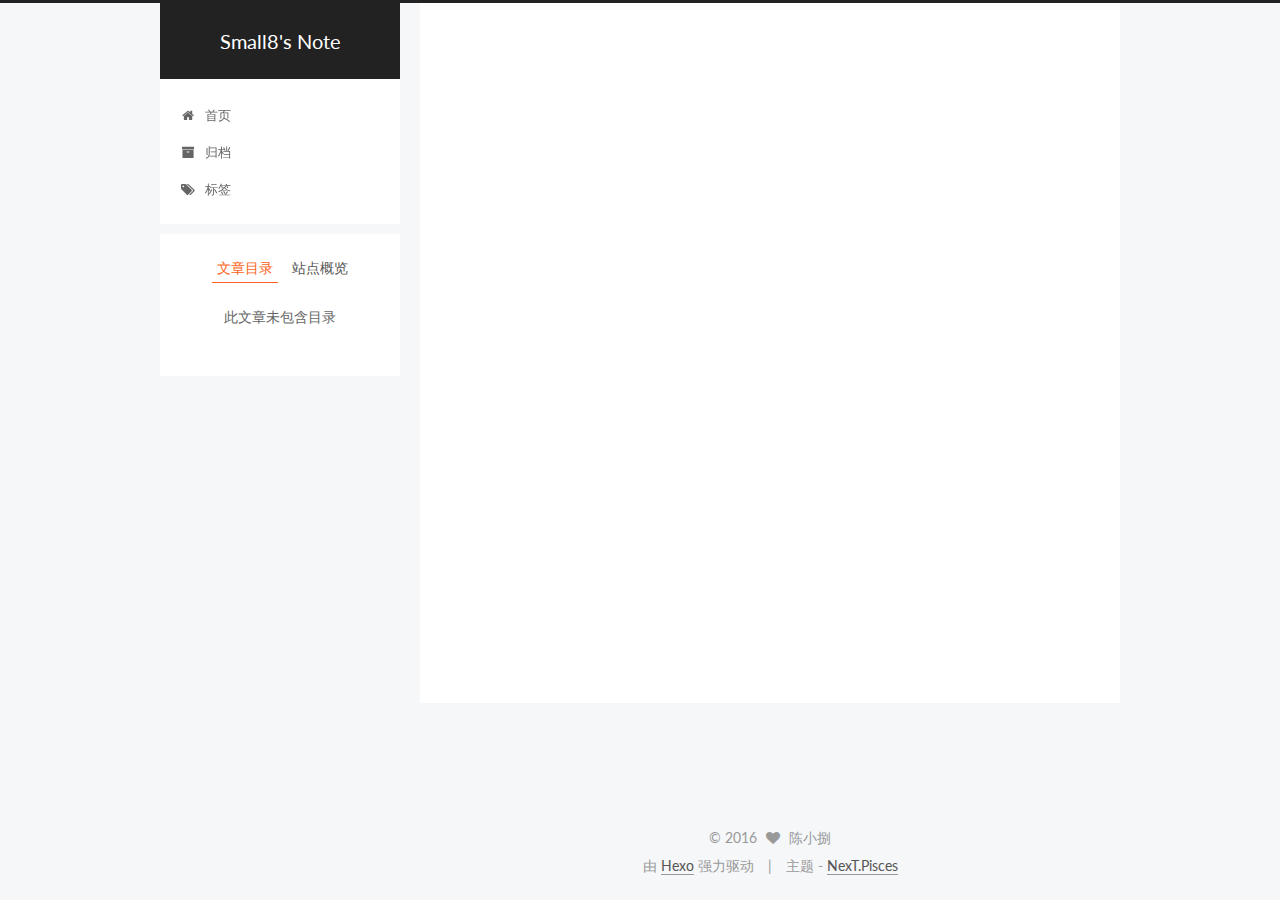
<file: 2016/11/13/test/index.html>
<!doctype html>



  


<html class="theme-next pisces use-motion">
<head>
  <meta charset="UTF-8"/>
<meta http-equiv="X-UA-Compatible" content="IE=edge,chrome=1" />
<meta name="viewport" content="width=device-width, initial-scale=1, maximum-scale=1"/>



<meta http-equiv="Cache-Control" content="no-transform" />
<meta http-equiv="Cache-Control" content="no-siteapp" />












  
  
  <link href="/lib/fancybox/source/jquery.fancybox.css?v=2.1.5" rel="stylesheet" type="text/css" />




  
  
  
  

  
    
    
  

  

  

  

  

  
    
    
    <link href="//fonts.googleapis.com/css?family=Lato:300,300italic,400,400italic,700,700italic&subset=latin,latin-ext" rel="stylesheet" type="text/css">
  






<link href="/lib/font-awesome/css/font-awesome.min.css?v=4.4.0" rel="stylesheet" type="text/css" />

<link href="/css/main.css?v=5.0.1" rel="stylesheet" type="text/css" />


  <meta name="keywords" content="Hexo, NexT" />








  <link rel="shortcut icon" type="image/x-icon" href="/favicon.ico?v=5.0.1" />






<meta name="description" content="test test">
<meta property="og:type" content="article">
<meta property="og:title" content="test">
<meta property="og:url" content="http://yoursite.com/2016/11/13/test/index.html">
<meta property="og:site_name" content="Small8's Note">
<meta property="og:description" content="test test">
<meta property="og:updated_time" content="2016-11-13T11:41:36.000Z">
<meta name="twitter:card" content="summary">
<meta name="twitter:title" content="test">
<meta name="twitter:description" content="test test">



<script type="text/javascript" id="hexo.configuration">
  var NexT = window.NexT || {};
  var CONFIG = {
    scheme: 'Pisces',
    sidebar: {"position":"left","display":"post"},
    fancybox: true,
    motion: true,
    duoshuo: {
      userId: 0,
      author: '博主'
    }
  };
</script>

  <title> test | Small8's Note </title>
</head>

<body itemscope itemtype="http://schema.org/WebPage" lang="zh-Hans">

  










  
  
    
  

  <div class="container one-collumn sidebar-position-left page-post-detail ">
    <div class="headband"></div>

    <header id="header" class="header" itemscope itemtype="http://schema.org/WPHeader">
      <div class="header-inner"><div class="site-meta ">
  

  <div class="custom-logo-site-title">
    <a href="/"  class="brand" rel="start">
      <span class="logo-line-before"><i></i></span>
      <span class="site-title">Small8's Note</span>
      <span class="logo-line-after"><i></i></span>
    </a>
  </div>
  <p class="site-subtitle"></p>
</div>

<div class="site-nav-toggle">
  <button>
    <span class="btn-bar"></span>
    <span class="btn-bar"></span>
    <span class="btn-bar"></span>
  </button>
</div>

<nav class="site-nav">
  

  
    <ul id="menu" class="menu">
      
        
        <li class="menu-item menu-item-home">
          <a href="/" rel="section">
            
              <i class="menu-item-icon fa fa-fw fa-home"></i> <br />
            
            首页
          </a>
        </li>
      
        
        <li class="menu-item menu-item-archives">
          <a href="/archives" rel="section">
            
              <i class="menu-item-icon fa fa-fw fa-archive"></i> <br />
            
            归档
          </a>
        </li>
      
        
        <li class="menu-item menu-item-tags">
          <a href="/tags" rel="section">
            
              <i class="menu-item-icon fa fa-fw fa-tags"></i> <br />
            
            标签
          </a>
        </li>
      

      
    </ul>
  

  
</nav>

 </div>
    </header>

    <main id="main" class="main">
      <div class="main-inner">
        <div class="content-wrap">
          <div id="content" class="content">
            

  <div id="posts" class="posts-expand">
    

  
  

  
  
  

  <article class="post post-type-normal " itemscope itemtype="http://schema.org/Article">

    
      <header class="post-header">

        
        
          <h1 class="post-title" itemprop="name headline">
            
            
              
                test
              
            
          </h1>
        

        <div class="post-meta">
          <span class="post-time">
            <span class="post-meta-item-icon">
              <i class="fa fa-calendar-o"></i>
            </span>
            <span class="post-meta-item-text">发表于</span>
            <time itemprop="dateCreated" datetime="2016-11-13T19:40:59+08:00" content="2016-11-13">
              2016-11-13
            </time>
          </span>

          

          
            
              <span class="post-comments-count">
                &nbsp; | &nbsp;
                <a href="/2016/11/13/test/#comments" itemprop="discussionUrl">
                  <span class="post-comments-count ds-thread-count" data-thread-key="2016/11/13/test/" itemprop="commentsCount"></span>
                </a>
              </span>
            
          

          

          
          

          
        </div>
      </header>
    


    <div class="post-body" itemprop="articleBody">

      
      

      
        <p>test test</p>

      
    </div>

    <div>
      
        
      
    </div>

    <div>
      
        

      
    </div>

    <footer class="post-footer">
      

      
        <div class="post-nav">
          <div class="post-nav-next post-nav-item">
            
              <a href="/2016/10/17/#001肥胖病人的麻醉/" rel="next" title="我该相信谁之肥胖病人的麻醉药物选择">
                <i class="fa fa-chevron-left"></i> 我该相信谁之肥胖病人的麻醉药物选择
              </a>
            
          </div>

          <div class="post-nav-prev post-nav-item">
            
          </div>
        </div>
      

      
      
    </footer>
  </article>



    <div class="post-spread">
      
    </div>
  </div>


          </div>
          


          
  <div class="comments" id="comments">
    
      <div class="ds-thread" data-thread-key="2016/11/13/test/"
           data-title="test" data-url="http://yoursite.com/2016/11/13/test/">
      </div>
    
  </div>


        </div>
        
          
  
  <div class="sidebar-toggle">
    <div class="sidebar-toggle-line-wrap">
      <span class="sidebar-toggle-line sidebar-toggle-line-first"></span>
      <span class="sidebar-toggle-line sidebar-toggle-line-middle"></span>
      <span class="sidebar-toggle-line sidebar-toggle-line-last"></span>
    </div>
  </div>

  <aside id="sidebar" class="sidebar">
    <div class="sidebar-inner">

      

      
        <ul class="sidebar-nav motion-element">
          <li class="sidebar-nav-toc sidebar-nav-active" data-target="post-toc-wrap" >
            文章目录
          </li>
          <li class="sidebar-nav-overview" data-target="site-overview">
            站点概览
          </li>
        </ul>
      

      <section class="site-overview sidebar-panel ">
        <div class="site-author motion-element" itemprop="author" itemscope itemtype="http://schema.org/Person">
          <img class="site-author-image" itemprop="image"
               src="/uploads/avatar.png"
               alt="陈小捌" />
          <p class="site-author-name" itemprop="name">陈小捌</p>
          <p class="site-description motion-element" itemprop="description">期待与你一起进步</p>
        </div>
        <nav class="site-state motion-element">
          <div class="site-state-item site-state-posts">
            <a href="/archives">
              <span class="site-state-item-count">2</span>
              <span class="site-state-item-name">日志</span>
            </a>
          </div>

          

          
            <div class="site-state-item site-state-tags">
              <a href="/tags">
                <span class="site-state-item-count">1</span>
                <span class="site-state-item-name">标签</span>
              </a>
            </div>
          

        </nav>

        

        <div class="links-of-author motion-element">
          
        </div>

        
        

        
        

      </section>

      
        <section class="post-toc-wrap motion-element sidebar-panel sidebar-panel-active">
          <div class="post-toc">
            
              
            
            
              <p class="post-toc-empty">此文章未包含目录</p>
            
          </div>
        </section>
      

    </div>
  </aside>


        
      </div>
    </main>

    <footer id="footer" class="footer">
      <div class="footer-inner">
        <div class="copyright" >
  
  &copy; 
  <span itemprop="copyrightYear">2016</span>
  <span class="with-love">
    <i class="fa fa-heart"></i>
  </span>
  <span class="author" itemprop="copyrightHolder">陈小捌</span>
</div>

<div class="powered-by">
  由 <a class="theme-link" href="http://hexo.io">Hexo</a> 强力驱动
</div>

<div class="theme-info">
  主题 -
  <a class="theme-link" href="https://github.com/iissnan/hexo-theme-next">
    NexT.Pisces
  </a>
</div>

        

        
      </div>
    </footer>

    <div class="back-to-top">
      <i class="fa fa-arrow-up"></i>
    </div>
  </div>

  

<script type="text/javascript">
  if (Object.prototype.toString.call(window.Promise) !== '[object Function]') {
    window.Promise = null;
  }
</script>









  



  
  <script type="text/javascript" src="/lib/jquery/index.js?v=2.1.3"></script>

  
  <script type="text/javascript" src="/lib/fastclick/lib/fastclick.min.js?v=1.0.6"></script>

  
  <script type="text/javascript" src="/lib/jquery_lazyload/jquery.lazyload.js?v=1.9.7"></script>

  
  <script type="text/javascript" src="/lib/velocity/velocity.min.js?v=1.2.1"></script>

  
  <script type="text/javascript" src="/lib/velocity/velocity.ui.min.js?v=1.2.1"></script>

  
  <script type="text/javascript" src="/lib/fancybox/source/jquery.fancybox.pack.js?v=2.1.5"></script>


  


  <script type="text/javascript" src="/js/src/utils.js?v=5.0.1"></script>

  <script type="text/javascript" src="/js/src/motion.js?v=5.0.1"></script>



  
  


  <script type="text/javascript" src="/js/src/affix.js?v=5.0.1"></script>

  <script type="text/javascript" src="/js/src/schemes/pisces.js?v=5.0.1"></script>



  
  <script type="text/javascript" src="/js/src/scrollspy.js?v=5.0.1"></script>
<script type="text/javascript" src="/js/src/post-details.js?v=5.0.1"></script>



  


  <script type="text/javascript" src="/js/src/bootstrap.js?v=5.0.1"></script>



  

  
    
  

  <script type="text/javascript">
    var duoshuoQuery = {short_name:"small8-github"};
    (function() {
      var ds = document.createElement('script');
      ds.type = 'text/javascript';ds.async = true;
      ds.id = 'duoshuo-script';
      ds.src = (document.location.protocol == 'https:' ? 'https:' : 'http:') + '//static.duoshuo.com/embed.js';
      ds.charset = 'UTF-8';
      (document.getElementsByTagName('head')[0]
      || document.getElementsByTagName('body')[0]).appendChild(ds);
    })();
  </script>

  
    
  





  
  
  

  

  

</body>
</html>
</file>
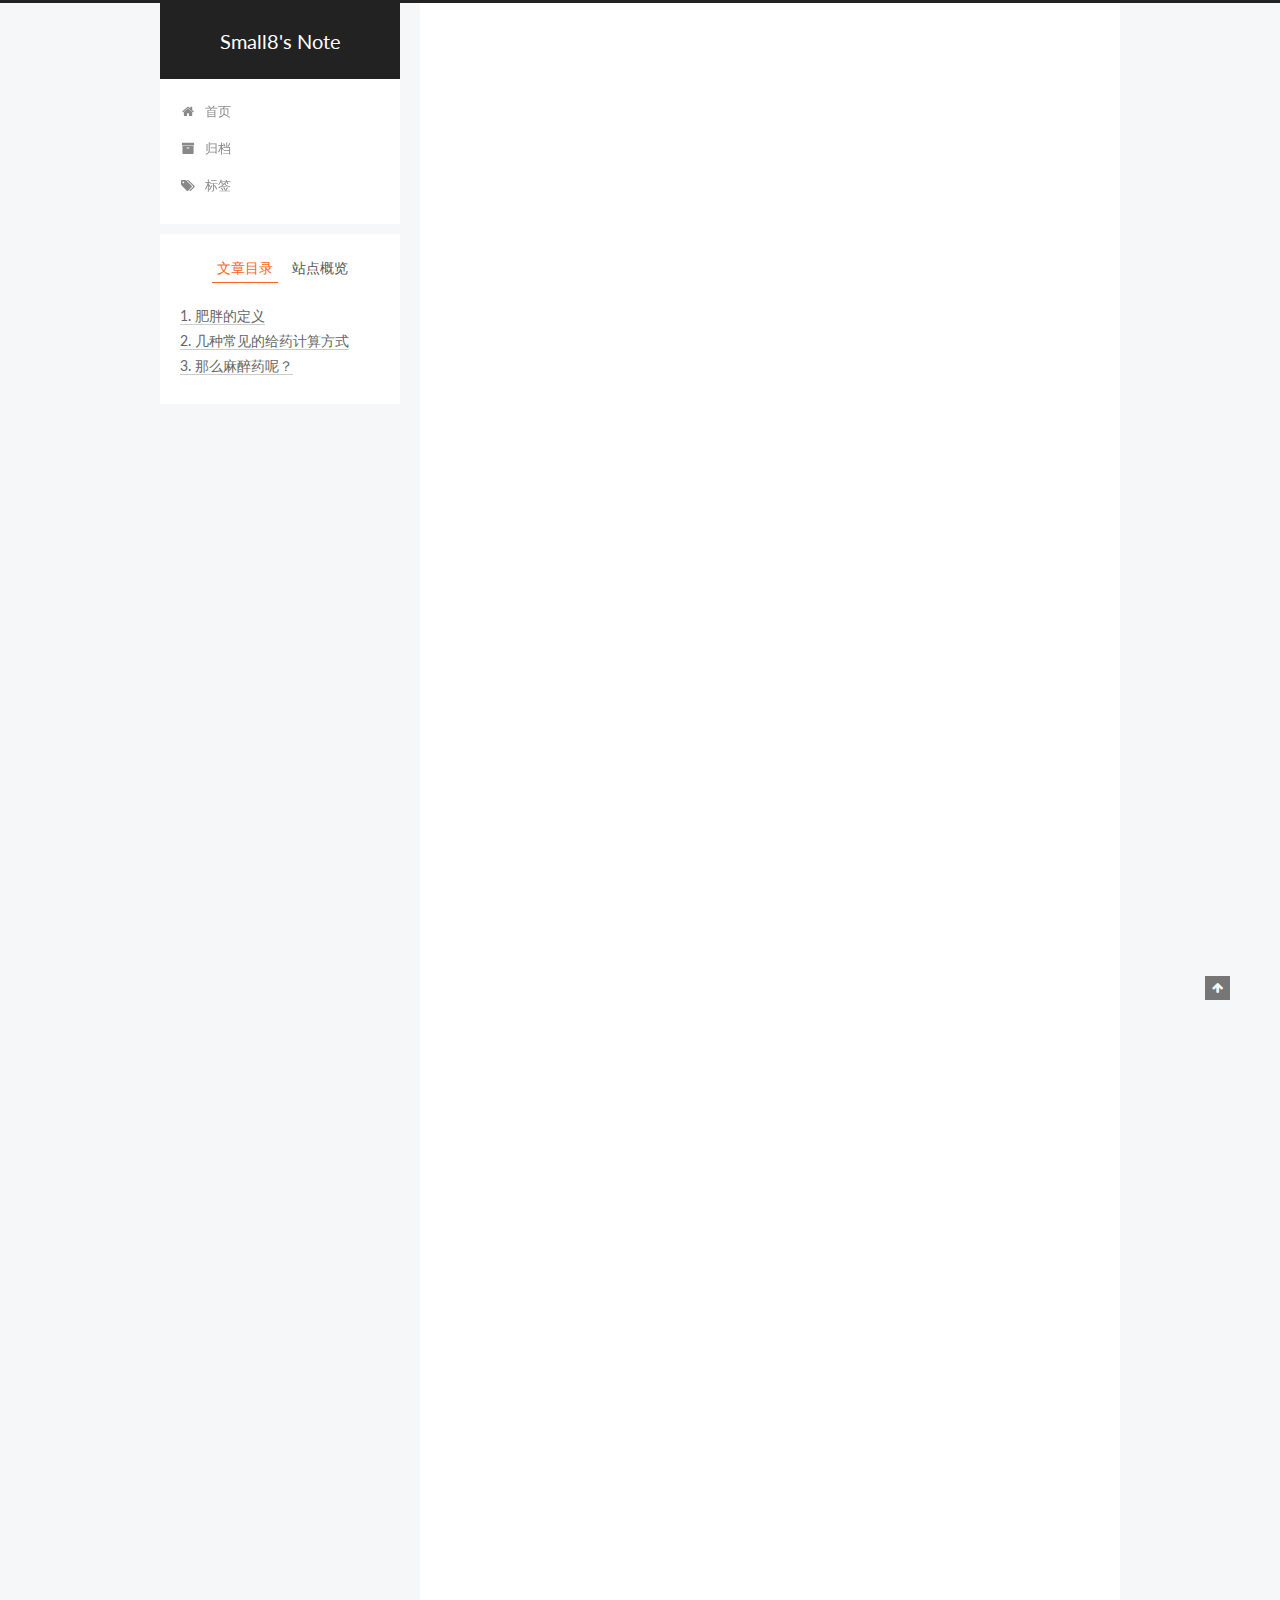
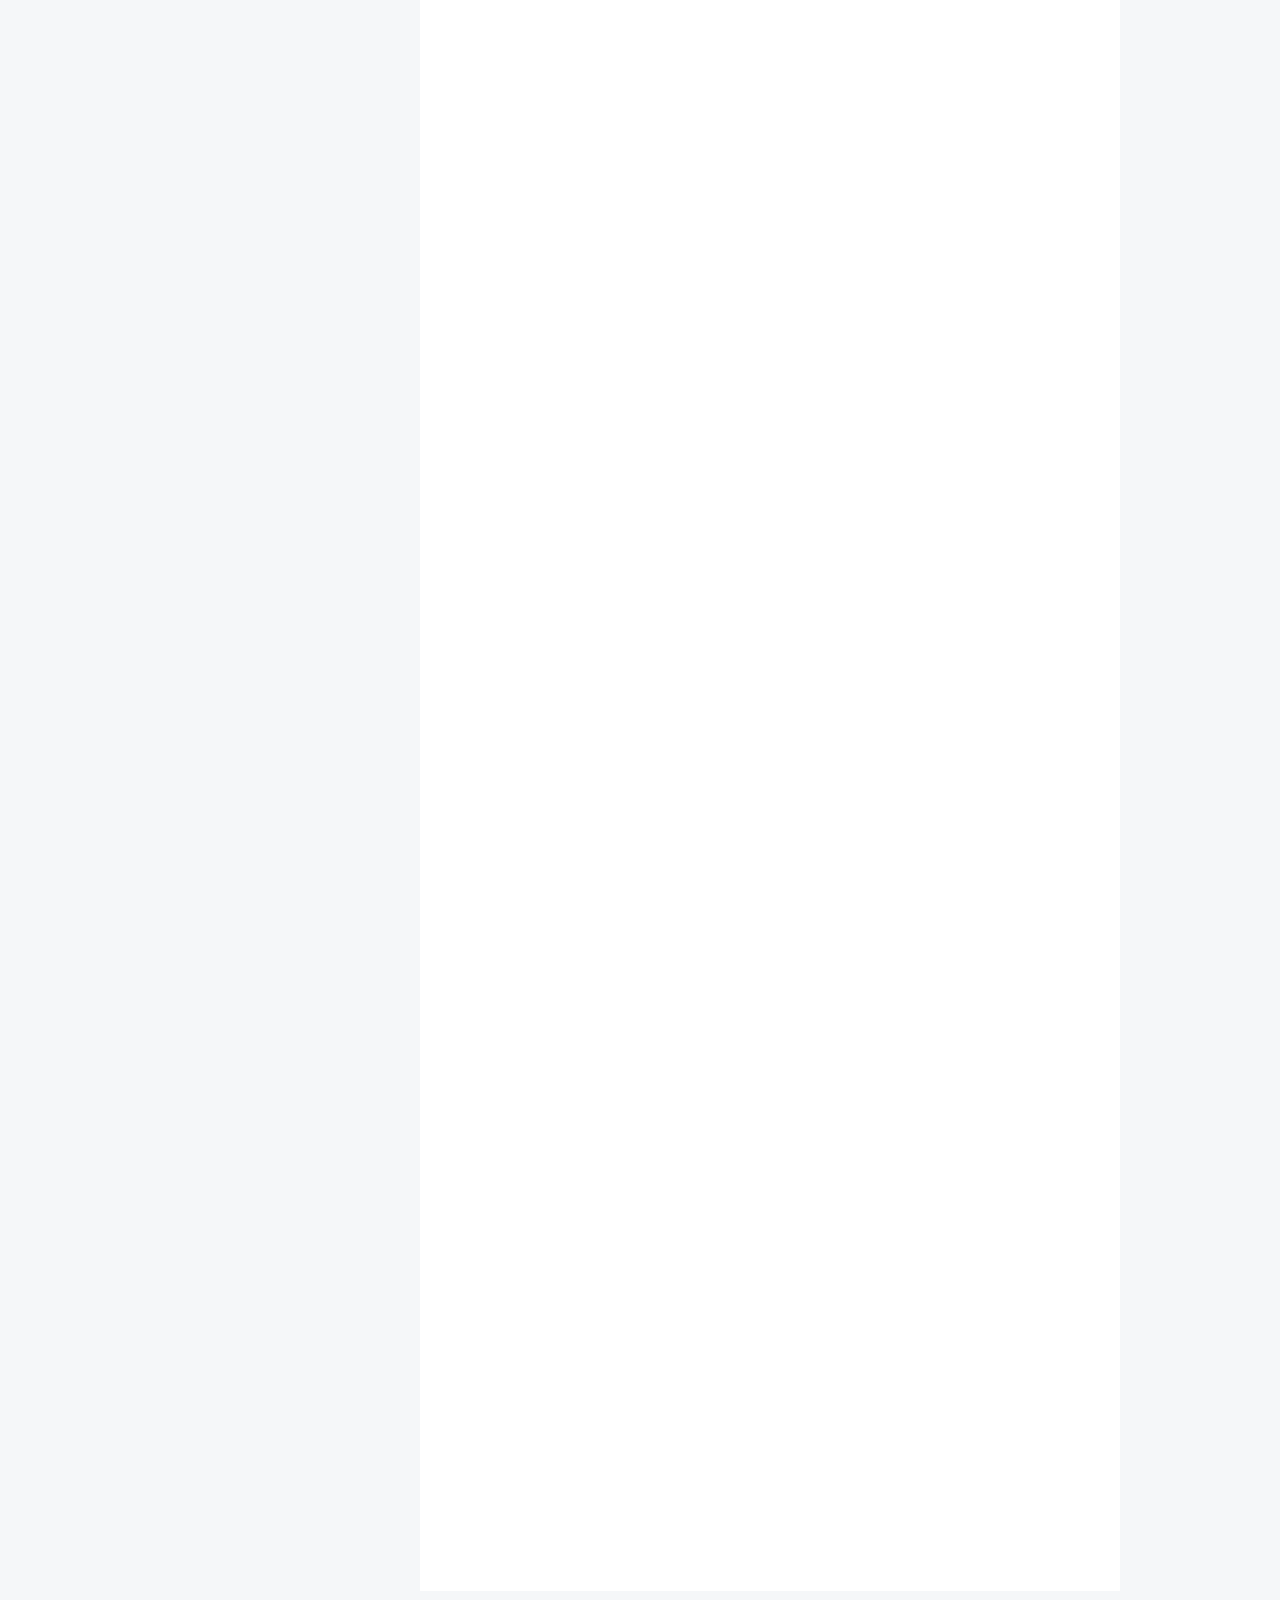
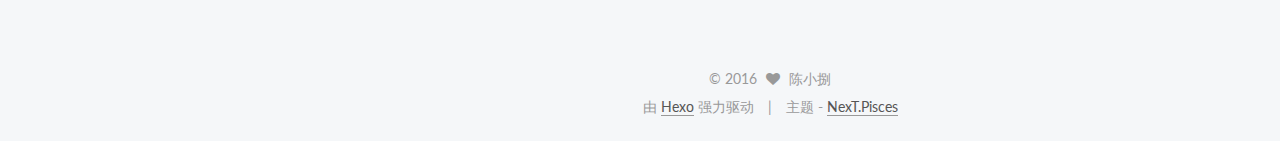
<file: 2016/11/13/肥胖麻醉/index.html>
<!doctype html>



  


<html class="theme-next pisces use-motion">
<head>
  <meta charset="UTF-8"/>
<meta http-equiv="X-UA-Compatible" content="IE=edge,chrome=1" />
<meta name="viewport" content="width=device-width, initial-scale=1, maximum-scale=1"/>



<meta http-equiv="Cache-Control" content="no-transform" />
<meta http-equiv="Cache-Control" content="no-siteapp" />












  
  
  <link href="/lib/fancybox/source/jquery.fancybox.css?v=2.1.5" rel="stylesheet" type="text/css" />




  
  
  
  

  
    
    
  

  

  

  

  

  
    
    
    <link href="//fonts.googleapis.com/css?family=Lato:300,300italic,400,400italic,700,700italic&subset=latin,latin-ext" rel="stylesheet" type="text/css">
  






<link href="/lib/font-awesome/css/font-awesome.min.css?v=4.4.0" rel="stylesheet" type="text/css" />

<link href="/css/main.css?v=5.0.1" rel="stylesheet" type="text/css" />


  <meta name="keywords" content="肥胖；麻醉," />








  <link rel="shortcut icon" type="image/x-icon" href="/favicon.ico?v=5.0.1" />






<meta name="description" content="肥胖患者到底选择吸入麻醉还是静脉麻醉，这个问题困扰我许久。在不同的学习阶段，不同的老师给了我不同的答案。那我到底该相信谁？">
<meta property="og:type" content="article">
<meta property="og:title" content="我该相信谁之肥胖病人的麻醉药物选择">
<meta property="og:url" content="http://yoursite.com/2016/11/13/肥胖麻醉/index.html">
<meta property="og:site_name" content="Small8's Note">
<meta property="og:description" content="肥胖患者到底选择吸入麻醉还是静脉麻醉，这个问题困扰我许久。在不同的学习阶段，不同的老师给了我不同的答案。那我到底该相信谁？">
<meta property="og:image" content="http://yoursite.com/images/obesity.png">
<meta property="og:image" content="http://yoursite.com/images/obesity2.png">
<meta property="og:updated_time" content="2016-11-13T11:47:21.000Z">
<meta name="twitter:card" content="summary">
<meta name="twitter:title" content="我该相信谁之肥胖病人的麻醉药物选择">
<meta name="twitter:description" content="肥胖患者到底选择吸入麻醉还是静脉麻醉，这个问题困扰我许久。在不同的学习阶段，不同的老师给了我不同的答案。那我到底该相信谁？">
<meta name="twitter:image" content="http://yoursite.com/images/obesity.png">



<script type="text/javascript" id="hexo.configuration">
  var NexT = window.NexT || {};
  var CONFIG = {
    scheme: 'Pisces',
    sidebar: {"position":"left","display":"post"},
    fancybox: true,
    motion: true,
    duoshuo: {
      userId: 0,
      author: '博主'
    }
  };
</script>

  <title> 我该相信谁之肥胖病人的麻醉药物选择 | Small8's Note </title>
</head>

<body itemscope itemtype="http://schema.org/WebPage" lang="zh-Hans">

  










  
  
    
  

  <div class="container one-collumn sidebar-position-left page-post-detail ">
    <div class="headband"></div>

    <header id="header" class="header" itemscope itemtype="http://schema.org/WPHeader">
      <div class="header-inner"><div class="site-meta ">
  

  <div class="custom-logo-site-title">
    <a href="/"  class="brand" rel="start">
      <span class="logo-line-before"><i></i></span>
      <span class="site-title">Small8's Note</span>
      <span class="logo-line-after"><i></i></span>
    </a>
  </div>
  <p class="site-subtitle"></p>
</div>

<div class="site-nav-toggle">
  <button>
    <span class="btn-bar"></span>
    <span class="btn-bar"></span>
    <span class="btn-bar"></span>
  </button>
</div>

<nav class="site-nav">
  

  
    <ul id="menu" class="menu">
      
        
        <li class="menu-item menu-item-home">
          <a href="/" rel="section">
            
              <i class="menu-item-icon fa fa-fw fa-home"></i> <br />
            
            首页
          </a>
        </li>
      
        
        <li class="menu-item menu-item-archives">
          <a href="/archives" rel="section">
            
              <i class="menu-item-icon fa fa-fw fa-archive"></i> <br />
            
            归档
          </a>
        </li>
      
        
        <li class="menu-item menu-item-tags">
          <a href="/tags" rel="section">
            
              <i class="menu-item-icon fa fa-fw fa-tags"></i> <br />
            
            标签
          </a>
        </li>
      

      
    </ul>
  

  
</nav>

 </div>
    </header>

    <main id="main" class="main">
      <div class="main-inner">
        <div class="content-wrap">
          <div id="content" class="content">
            

  <div id="posts" class="posts-expand">
    

  
  

  
  
  

  <article class="post post-type-normal " itemscope itemtype="http://schema.org/Article">

    
      <header class="post-header">

        
        
          <h1 class="post-title" itemprop="name headline">
            
            
              
                我该相信谁之肥胖病人的麻醉药物选择
              
            
          </h1>
        

        <div class="post-meta">
          <span class="post-time">
            <span class="post-meta-item-icon">
              <i class="fa fa-calendar-o"></i>
            </span>
            <span class="post-meta-item-text">发表于</span>
            <time itemprop="dateCreated" datetime="2016-11-13T19:40:59+08:00" content="2016-11-13">
              2016-11-13
            </time>
          </span>

          

          
            
              <span class="post-comments-count">
                &nbsp; | &nbsp;
                <a href="/2016/11/13/肥胖麻醉/#comments" itemprop="discussionUrl">
                  <span class="post-comments-count ds-thread-count" data-thread-key="2016/11/13/肥胖麻醉/" itemprop="commentsCount"></span>
                </a>
              </span>
            
          

          

          
          

          
        </div>
      </header>
    


    <div class="post-body" itemprop="articleBody">

      
      

      
        <p>首先，应该确定的是肥胖患者由于体重的增加（<strong>主要是瘦体重增加与实际体重的增加不成正比</strong>），导致血容量增加，心输出量增加以及局部血流量的变化，影响了药物的表观分布容积、血浆浓度及清除率等，因此，在用药时应有别于正常体重患者。但是，到底是该按实际体重给药还是理想体重给药？到底是静脉麻醉药更好，还是吸入麻醉药更适合？</p>
<h2 id="肥胖的定义"><a href="#肥胖的定义" class="headerlink" title="肥胖的定义"></a>肥胖的定义</h2><blockquote>
<p>肥胖（Obesity）：是指体脂肪累积过多而对健康造成负面影响的身体状态，可导致寿命减短及各种健康问题。—- 维基百科</p>
</blockquote>
<p>肥胖的标准常使用身体质量指数（BMI）来衡量，即以体重（公斤）除以身高（米）的平方。</p>
<p>我国制定的标准：BMI》28 为肥胖。24-27.9 为超重。</p>
<p> <img src="/images/obesity.png" alt="obesity"></p>
<h2 id="几种常见的给药计算方式"><a href="#几种常见的给药计算方式" class="headerlink" title="几种常见的给药计算方式"></a>几种常见的给药计算方式</h2><ul>
<li>实际体重（Total body weight）：通常给药都是按照实际体重，但对于肥胖患者按实际体重给药则会导致药物过量。</li>
<li>理想体重（Ideal body weight）：按理想体重给药会导致剂量不足。</li>
<li>体表面积（Body surface area）：体表面积通常用于化疗药物剂量的依据，但极少作为麻醉药物的给药依据。</li>
<li><strong>廋体重（Lean body weight）：瘦体重被认为肥胖患者最理想的给药依据。缺点是无法精确计算。</strong></li>
</ul>
<h2 id="那么麻醉药呢？"><a href="#那么麻醉药呢？" class="headerlink" title="那么麻醉药呢？"></a>那么麻醉药呢？</h2><p>虽说上文提到按廋体重给药是最理想的，但不同的药物仍有所不同。见下图。</p>
<p> <img src="/images/obesity2.png" alt="obesity2"></p>
<p>图片看不清的，可点击参考文献，下载原文（免费！！！）</p>
<p><a href="https://www.ncbi.nlm.nih.gov/pubmed/21148651" target="_blank" rel="external">参考文献：Ingrande J1, Lemmens HJ. Dose adjustment of anaesthetics in the morbidly obese. Br J Anaesth. 2010 Dec;105 Suppl 1:i16-23.</a></p>
<p>知道了给药的依据之后，我们到底该选择哪种要呢？</p>
<p>哪种药能够使患者术后苏醒的迅速，并且没有其他并发症呢？</p>
<p>插播一点我的“心路历程”，也是促使我学习和总结这个笔记的动力。</p>
<blockquote>
<p>在我实习的时候，主任就语重心长的教育过我。肥胖病人应该选择吸入麻醉，静脉药应该根据实际体重给药，用药太大（确实如此，假设一个患者100kg，丙泊酚维持通常需要5mg/kg/h，你算算看5小时的手术需要用多少药！），且脂溶性高，容易在脂肪蓄积。吸入麻醉药只要根据 MAC 给药，且血中溶解度低，药物排出快，苏醒迅速。</p>
<p>在我现在工作的单位，主任认为“丙泊酚具有快速恢复的特性，且与吸入麻醉药相比，术后躁动发生少，更适合肥胖病人的术中维持。”</p>
</blockquote>
<p>我该相信谁？！</p>
<p>于是我查阅文献，查到一篇 Meta 分析。</p>
<p>按理说，Meta分析的证据等级还是蛮高的，现在将主要结果分析如下：</p>
<ol>
<li>从停药到患者睁眼、握手、拔管以及说出自己名字的时间来看，地氟烷优于七氟烷、异氟烷及丙泊酚。</li>
<li>术后恶心呕吐、疼痛及上呼吸道并发症方面无统计学差异。</li>
</ol>
<p><strong>地氟烷 VS 七氟烷</strong>: 文献中共纳入7篇文章地氟烷和七氟烷对比的文章，有6篇的结论都是地氟烷优于七氟烷，1篇认为二者无显著差异。</p>
<p><strong>七氟烷 VS 异氟烷</strong>: 文献中纳入2篇文章比较七氟烷和异氟烷，结论是七氟烷的拔管时间短语异氟烷。</p>
<p><strong>丙泊酚 VS 地氟烷、七氟烷和异氟烷</strong>: 文献中纳入2篇文章比较丙泊酚和吸入麻醉药，结论是地氟烷的睁眼和拔管时间短于异氟烷和丙泊酚，七氟烷和丙泊酚相比较无显著差异。</p>
<blockquote>
<p>地氟烷优于七氟烷、异氟烷比较好理解。因为地氟烷的血气分配系数（0.45）低于七氟烷（0.65）和异氟烷（1.4），说明其在血中溶解度低，具有更快的起效和苏醒的优点，这种优点在长时间的手术中更为明显。</p>
<p>丙泊酚由于上文提到的“术中维持需要根据实际体重给药”，则术中用药量较大，而丙泊酚作为高脂溶性药物，长时间手术以及病态肥胖（BMI》40）患者脂肪中溶解药物较多，可影响苏醒。</p>
</blockquote>
<p>[参考文献：Liu FL1, Cherng YG, Chen SY, . et al. Postoperative recovery after anesthesia in morbidly obese patients: a systematic review and meta-analysis of randomized controlled trials. Can J Anaesth. 2015 Aug;62(8):907-17.</p>
<p>我该相信谁？以前的主任，现在的老师，还是文献资料？</p>

      
    </div>

    <div>
      
        
      
    </div>

    <div>
      
        

      
    </div>

    <footer class="post-footer">
      
        <div class="post-tags">
          
            <a href="/tags/肥胖；麻醉/" rel="tag">#肥胖；麻醉</a>
          
        </div>
      

      
        <div class="post-nav">
          <div class="post-nav-next post-nav-item">
            
          </div>

          <div class="post-nav-prev post-nav-item">
            
              <a href="/2016/12/03/Q 91-95/" rel="prev" title="">
                 <i class="fa fa-chevron-right"></i>
              </a>
            
          </div>
        </div>
      

      
      
    </footer>
  </article>



    <div class="post-spread">
      
    </div>
  </div>


          </div>
          


          
  <div class="comments" id="comments">
    
      <div class="ds-thread" data-thread-key="2016/11/13/肥胖麻醉/"
           data-title="我该相信谁之肥胖病人的麻醉药物选择" data-url="http://yoursite.com/2016/11/13/肥胖麻醉/">
      </div>
    
  </div>


        </div>
        
          
  
  <div class="sidebar-toggle">
    <div class="sidebar-toggle-line-wrap">
      <span class="sidebar-toggle-line sidebar-toggle-line-first"></span>
      <span class="sidebar-toggle-line sidebar-toggle-line-middle"></span>
      <span class="sidebar-toggle-line sidebar-toggle-line-last"></span>
    </div>
  </div>

  <aside id="sidebar" class="sidebar">
    <div class="sidebar-inner">

      

      
        <ul class="sidebar-nav motion-element">
          <li class="sidebar-nav-toc sidebar-nav-active" data-target="post-toc-wrap" >
            文章目录
          </li>
          <li class="sidebar-nav-overview" data-target="site-overview">
            站点概览
          </li>
        </ul>
      

      <section class="site-overview sidebar-panel ">
        <div class="site-author motion-element" itemprop="author" itemscope itemtype="http://schema.org/Person">
          <img class="site-author-image" itemprop="image"
               src="/uploads/avatar.png"
               alt="陈小捌" />
          <p class="site-author-name" itemprop="name">陈小捌</p>
          <p class="site-description motion-element" itemprop="description">期待与你一起进步</p>
        </div>
        <nav class="site-state motion-element">
          <div class="site-state-item site-state-posts">
            <a href="/archives">
              <span class="site-state-item-count">2</span>
              <span class="site-state-item-name">日志</span>
            </a>
          </div>

          

          
            <div class="site-state-item site-state-tags">
              <a href="/tags">
                <span class="site-state-item-count">1</span>
                <span class="site-state-item-name">标签</span>
              </a>
            </div>
          

        </nav>

        

        <div class="links-of-author motion-element">
          
        </div>

        
        

        
        

      </section>

      
        <section class="post-toc-wrap motion-element sidebar-panel sidebar-panel-active">
          <div class="post-toc">
            
              
            
            
              <div class="post-toc-content"><ol class="nav"><li class="nav-item nav-level-2"><a class="nav-link" href="#肥胖的定义"><span class="nav-number">1.</span> <span class="nav-text">肥胖的定义</span></a></li><li class="nav-item nav-level-2"><a class="nav-link" href="#几种常见的给药计算方式"><span class="nav-number">2.</span> <span class="nav-text">几种常见的给药计算方式</span></a></li><li class="nav-item nav-level-2"><a class="nav-link" href="#那么麻醉药呢？"><span class="nav-number">3.</span> <span class="nav-text">那么麻醉药呢？</span></a></li></ol></div>
            
          </div>
        </section>
      

    </div>
  </aside>


        
      </div>
    </main>

    <footer id="footer" class="footer">
      <div class="footer-inner">
        <div class="copyright" >
  
  &copy; 
  <span itemprop="copyrightYear">2016</span>
  <span class="with-love">
    <i class="fa fa-heart"></i>
  </span>
  <span class="author" itemprop="copyrightHolder">陈小捌</span>
</div>

<div class="powered-by">
  由 <a class="theme-link" href="http://hexo.io">Hexo</a> 强力驱动
</div>

<div class="theme-info">
  主题 -
  <a class="theme-link" href="https://github.com/iissnan/hexo-theme-next">
    NexT.Pisces
  </a>
</div>

        

        
      </div>
    </footer>

    <div class="back-to-top">
      <i class="fa fa-arrow-up"></i>
    </div>
  </div>

  

<script type="text/javascript">
  if (Object.prototype.toString.call(window.Promise) !== '[object Function]') {
    window.Promise = null;
  }
</script>









  



  
  <script type="text/javascript" src="/lib/jquery/index.js?v=2.1.3"></script>

  
  <script type="text/javascript" src="/lib/fastclick/lib/fastclick.min.js?v=1.0.6"></script>

  
  <script type="text/javascript" src="/lib/jquery_lazyload/jquery.lazyload.js?v=1.9.7"></script>

  
  <script type="text/javascript" src="/lib/velocity/velocity.min.js?v=1.2.1"></script>

  
  <script type="text/javascript" src="/lib/velocity/velocity.ui.min.js?v=1.2.1"></script>

  
  <script type="text/javascript" src="/lib/fancybox/source/jquery.fancybox.pack.js?v=2.1.5"></script>


  


  <script type="text/javascript" src="/js/src/utils.js?v=5.0.1"></script>

  <script type="text/javascript" src="/js/src/motion.js?v=5.0.1"></script>



  
  


  <script type="text/javascript" src="/js/src/affix.js?v=5.0.1"></script>

  <script type="text/javascript" src="/js/src/schemes/pisces.js?v=5.0.1"></script>



  
  <script type="text/javascript" src="/js/src/scrollspy.js?v=5.0.1"></script>
<script type="text/javascript" src="/js/src/post-details.js?v=5.0.1"></script>



  


  <script type="text/javascript" src="/js/src/bootstrap.js?v=5.0.1"></script>



  

  
    
  

  <script type="text/javascript">
    var duoshuoQuery = {short_name:"small8-github"};
    (function() {
      var ds = document.createElement('script');
      ds.type = 'text/javascript';ds.async = true;
      ds.id = 'duoshuo-script';
      ds.src = (document.location.protocol == 'https:' ? 'https:' : 'http:') + '//static.duoshuo.com/embed.js';
      ds.charset = 'UTF-8';
      (document.getElementsByTagName('head')[0]
      || document.getElementsByTagName('body')[0]).appendChild(ds);
    })();
  </script>

  
    
  





  
  
  

  

  

</body>
</html>
</file>
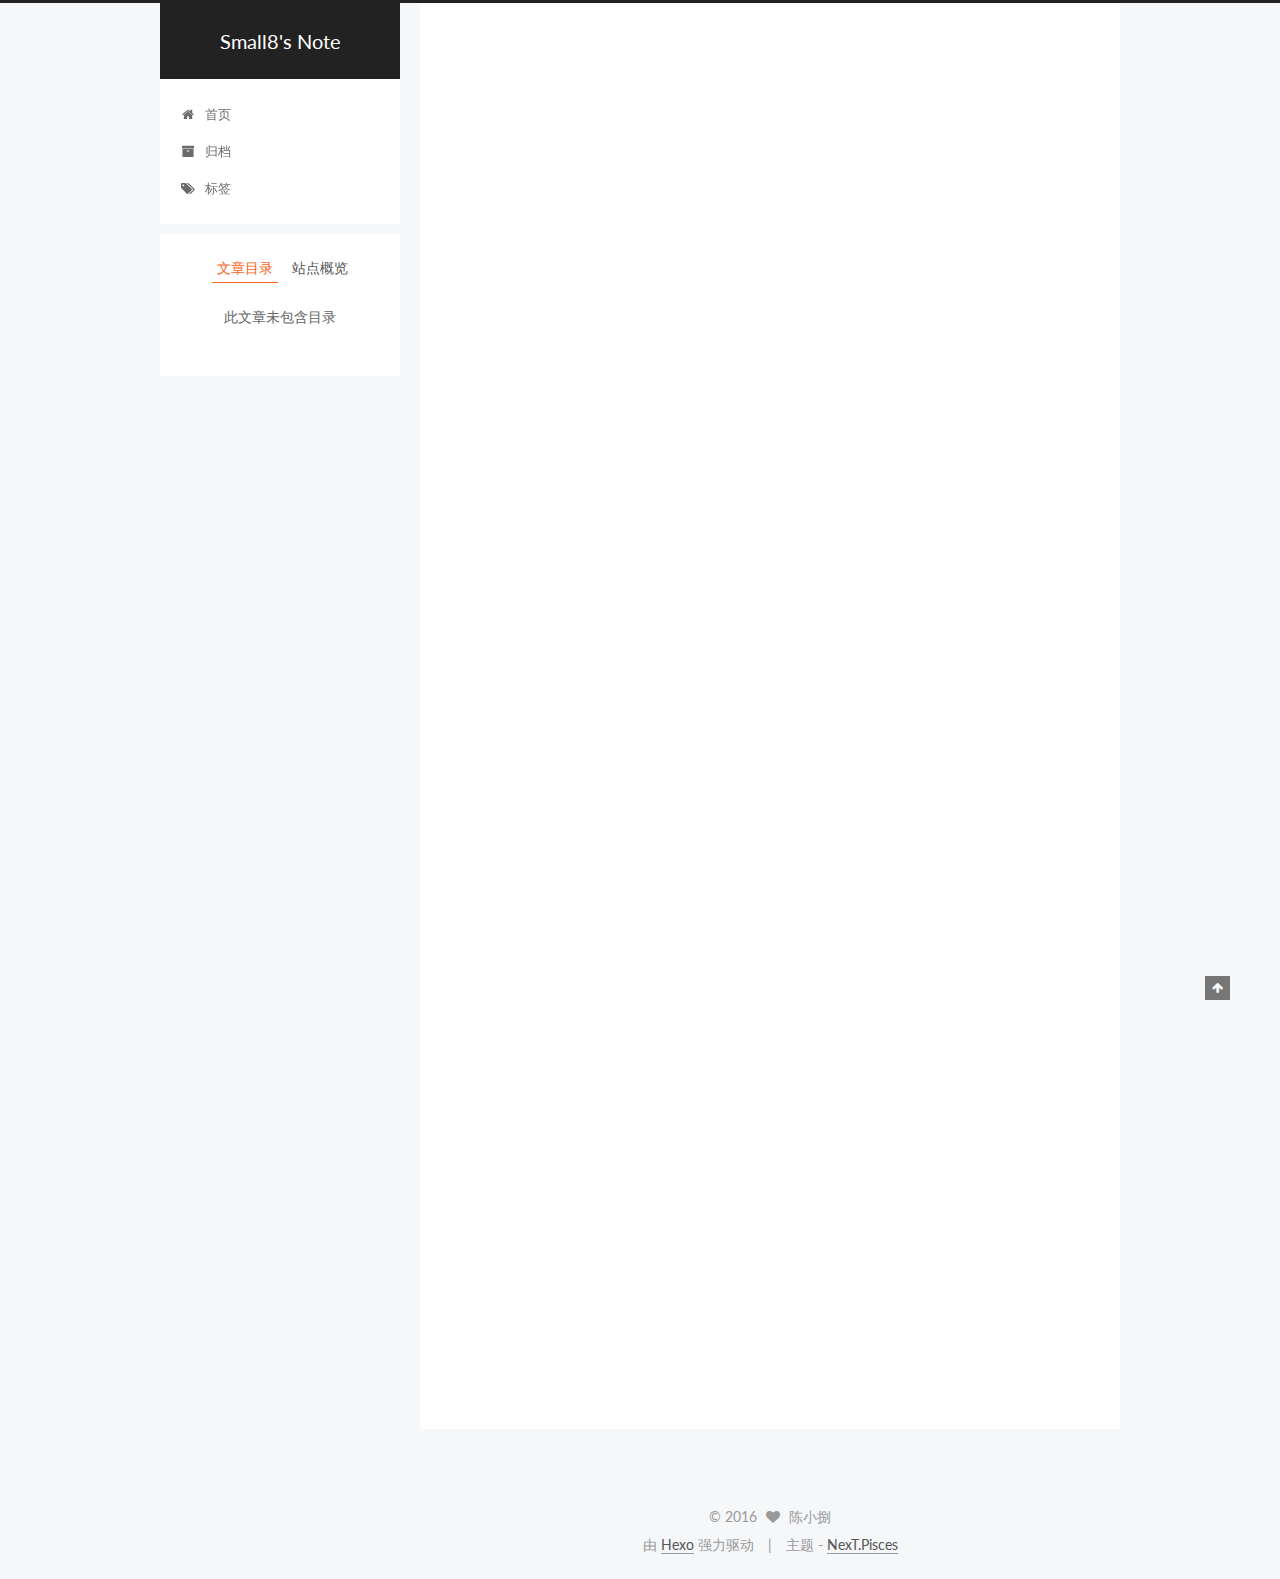
<file: 2016/12/03/Q 91-95/index.html>
<!doctype html>



  


<html class="theme-next pisces use-motion">
<head>
  <meta charset="UTF-8"/>
<meta http-equiv="X-UA-Compatible" content="IE=edge,chrome=1" />
<meta name="viewport" content="width=device-width, initial-scale=1, maximum-scale=1"/>



<meta http-equiv="Cache-Control" content="no-transform" />
<meta http-equiv="Cache-Control" content="no-siteapp" />












  
  
  <link href="/lib/fancybox/source/jquery.fancybox.css?v=2.1.5" rel="stylesheet" type="text/css" />




  
  
  
  

  
    
    
  

  

  

  

  

  
    
    
    <link href="//fonts.googleapis.com/css?family=Lato:300,300italic,400,400italic,700,700italic&subset=latin,latin-ext" rel="stylesheet" type="text/css">
  






<link href="/lib/font-awesome/css/font-awesome.min.css?v=4.4.0" rel="stylesheet" type="text/css" />

<link href="/css/main.css?v=5.0.1" rel="stylesheet" type="text/css" />


  <meta name="keywords" content="Hexo, NexT" />








  <link rel="shortcut icon" type="image/x-icon" href="/favicon.ico?v=5.0.1" />






<meta name="description" content="一位29岁男性患者，因药物过量进入重症监护室。给予患者呼吸机治疗，参数设置为潮气量750ml，呼吸频率10次/分。患者没有自主吸气动作。测得分钟通气量为6L，气道峰压为30cmH2O。这台呼吸机通气回路的压缩系数是多少：


[ ] A. 2 ml/(cmH2O)  
[ ] B. 3 ml/(cmH2O)
[ ] C. 4 ml/(cmH2O)
[ ] D. 5 ml/(cmH2O)


一位">
<meta property="og:type" content="article">
<meta property="og:title" content="Small8's Note">
<meta property="og:url" content="http://yoursite.com/2016/12/03/Q 91-95/index.html">
<meta property="og:site_name" content="Small8's Note">
<meta property="og:description" content="一位29岁男性患者，因药物过量进入重症监护室。给予患者呼吸机治疗，参数设置为潮气量750ml，呼吸频率10次/分。患者没有自主吸气动作。测得分钟通气量为6L，气道峰压为30cmH2O。这台呼吸机通气回路的压缩系数是多少：


[ ] A. 2 ml/(cmH2O)  
[ ] B. 3 ml/(cmH2O)
[ ] C. 4 ml/(cmH2O)
[ ] D. 5 ml/(cmH2O)


一位">
<meta property="og:updated_time" content="2016-12-03T14:18:12.000Z">
<meta name="twitter:card" content="summary">
<meta name="twitter:title" content="Small8's Note">
<meta name="twitter:description" content="一位29岁男性患者，因药物过量进入重症监护室。给予患者呼吸机治疗，参数设置为潮气量750ml，呼吸频率10次/分。患者没有自主吸气动作。测得分钟通气量为6L，气道峰压为30cmH2O。这台呼吸机通气回路的压缩系数是多少：


[ ] A. 2 ml/(cmH2O)  
[ ] B. 3 ml/(cmH2O)
[ ] C. 4 ml/(cmH2O)
[ ] D. 5 ml/(cmH2O)


一位">



<script type="text/javascript" id="hexo.configuration">
  var NexT = window.NexT || {};
  var CONFIG = {
    scheme: 'Pisces',
    sidebar: {"position":"left","display":"post"},
    fancybox: true,
    motion: true,
    duoshuo: {
      userId: 0,
      author: '博主'
    }
  };
</script>

  <title>  | Small8's Note </title>
</head>

<body itemscope itemtype="http://schema.org/WebPage" lang="zh-Hans">

  










  
  
    
  

  <div class="container one-collumn sidebar-position-left page-post-detail ">
    <div class="headband"></div>

    <header id="header" class="header" itemscope itemtype="http://schema.org/WPHeader">
      <div class="header-inner"><div class="site-meta ">
  

  <div class="custom-logo-site-title">
    <a href="/"  class="brand" rel="start">
      <span class="logo-line-before"><i></i></span>
      <span class="site-title">Small8's Note</span>
      <span class="logo-line-after"><i></i></span>
    </a>
  </div>
  <p class="site-subtitle"></p>
</div>

<div class="site-nav-toggle">
  <button>
    <span class="btn-bar"></span>
    <span class="btn-bar"></span>
    <span class="btn-bar"></span>
  </button>
</div>

<nav class="site-nav">
  

  
    <ul id="menu" class="menu">
      
        
        <li class="menu-item menu-item-home">
          <a href="/" rel="section">
            
              <i class="menu-item-icon fa fa-fw fa-home"></i> <br />
            
            首页
          </a>
        </li>
      
        
        <li class="menu-item menu-item-archives">
          <a href="/archives" rel="section">
            
              <i class="menu-item-icon fa fa-fw fa-archive"></i> <br />
            
            归档
          </a>
        </li>
      
        
        <li class="menu-item menu-item-tags">
          <a href="/tags" rel="section">
            
              <i class="menu-item-icon fa fa-fw fa-tags"></i> <br />
            
            标签
          </a>
        </li>
      

      
    </ul>
  

  
</nav>

 </div>
    </header>

    <main id="main" class="main">
      <div class="main-inner">
        <div class="content-wrap">
          <div id="content" class="content">
            

  <div id="posts" class="posts-expand">
    

  
  

  
  
  

  <article class="post post-type-normal " itemscope itemtype="http://schema.org/Article">

    
      <header class="post-header">

        
        
          <h1 class="post-title" itemprop="name headline">
            
            
              
                
              
            
          </h1>
        

        <div class="post-meta">
          <span class="post-time">
            <span class="post-meta-item-icon">
              <i class="fa fa-calendar-o"></i>
            </span>
            <span class="post-meta-item-text">发表于</span>
            <time itemprop="dateCreated" datetime="2016-12-03T22:18:12+08:00" content="2016-12-03">
              2016-12-03
            </time>
          </span>

          

          
            
              <span class="post-comments-count">
                &nbsp; | &nbsp;
                <a href="/2016/12/03/Q 91-95/#comments" itemprop="discussionUrl">
                  <span class="post-comments-count ds-thread-count" data-thread-key="2016/12/03/Q 91-95/" itemprop="commentsCount"></span>
                </a>
              </span>
            
          

          

          
          

          
        </div>
      </header>
    


    <div class="post-body" itemprop="articleBody">

      
      

      
        <ol>
<li>一位29岁男性患者，因药物过量进入重症监护室。给予患者呼吸机治疗，参数设置为潮气量750ml，呼吸频率10次/分。患者没有自主吸气动作。测得分钟通气量为6L，气道峰压为30cmH2O。这台呼吸机通气回路的压缩系数是多少：</li>
</ol>
<ul>
<li>[ ] A. 2 ml/(cmH2O)  </li>
<li>[ ] B. 3 ml/(cmH2O)</li>
<li>[ ] C. 4 ml/(cmH2O)</li>
<li>[ ] D. 5 ml/(cmH2O)</li>
</ul>
<ol>
<li>一位62岁的患者，在进行择期腹主动脉瘤手术后被送往 ICU。患者生命体征平稳，但需要输注硝普钠以维持收缩压低于110mmHg。在以呼吸频率12次/分、FiO2 为0.60 的控制通气情况下 SpO2 为98%。3天后，脉搏血氧饱和度监测显示患者SpO2 将至85%。胸部 X 线和体格检查结果均无明星变化。以下哪项最有可能解释这种低氧现象：</li>
</ol>
<ul>
<li>[ ] A. 氰化物毒性  </li>
<li>[ ] B. 硫氰酸盐毒性</li>
<li>[ ] C. 高铁血红蛋白症</li>
<li>[ ] D. 硫代硫酸盐毒性</li>
</ul>
<ol>
<li>下列哪一项呼吸参数最大时是预防术后肺部并发症的最重要因素：</li>
</ol>
<ul>
<li>[ ] A.  潮气量</li>
<li>[ ] B. 补吸气量</li>
<li>[ ] C. 肺活量</li>
<li>[ ] D. 功能残气量</li>
</ul>
<ol>
<li>一位83岁女性患者，冠状动脉手术后收住 ICU。置入肺动脉导管测得数据如下：CVP 5mmHg，CO 4 L/min，MAP 90 mmHg，PAP 20mmHg，PAOP 12 mmHg，心率 90次/分。计算该患者的肺血管阻力（PVR）为多少：</li>
</ol>
<ul>
<li>[ ] A. 40 （dyne . s）/cm5</li>
<li>[ ] B. 80 （dyne . s）/cm5</li>
<li>[ ] C. 160 （dyne . s）/cm5</li>
<li>[ ] D. 200 （dyne . s）/cm5</li>
</ul>
<ol>
<li>一位72岁男性患者，12个月前曾有心肌梗死病史，拟择期在全麻下行腹主动脉瘤手术。以下哪个是该患者再次发生心梗的最高危时间：</li>
</ol>
<ul>
<li>[ ] A.  主动脉阻断期间</li>
<li>[ ] B. 主动脉阻断解除时</li>
<li>[ ] C. 术后24h</li>
<li>[ ] D. 术后第3天</li>
</ul>

      
    </div>

    <div>
      
        
      
    </div>

    <div>
      
        

      
    </div>

    <footer class="post-footer">
      

      
        <div class="post-nav">
          <div class="post-nav-next post-nav-item">
            
              <a href="/2016/11/13/肥胖麻醉/" rel="next" title="我该相信谁之肥胖病人的麻醉药物选择">
                <i class="fa fa-chevron-left"></i> 我该相信谁之肥胖病人的麻醉药物选择
              </a>
            
          </div>

          <div class="post-nav-prev post-nav-item">
            
          </div>
        </div>
      

      
      
    </footer>
  </article>



    <div class="post-spread">
      
    </div>
  </div>


          </div>
          


          
  <div class="comments" id="comments">
    
      <div class="ds-thread" data-thread-key="2016/12/03/Q 91-95/"
           data-title="" data-url="http://yoursite.com/2016/12/03/Q 91-95/">
      </div>
    
  </div>


        </div>
        
          
  
  <div class="sidebar-toggle">
    <div class="sidebar-toggle-line-wrap">
      <span class="sidebar-toggle-line sidebar-toggle-line-first"></span>
      <span class="sidebar-toggle-line sidebar-toggle-line-middle"></span>
      <span class="sidebar-toggle-line sidebar-toggle-line-last"></span>
    </div>
  </div>

  <aside id="sidebar" class="sidebar">
    <div class="sidebar-inner">

      

      
        <ul class="sidebar-nav motion-element">
          <li class="sidebar-nav-toc sidebar-nav-active" data-target="post-toc-wrap" >
            文章目录
          </li>
          <li class="sidebar-nav-overview" data-target="site-overview">
            站点概览
          </li>
        </ul>
      

      <section class="site-overview sidebar-panel ">
        <div class="site-author motion-element" itemprop="author" itemscope itemtype="http://schema.org/Person">
          <img class="site-author-image" itemprop="image"
               src="/uploads/avatar.png"
               alt="陈小捌" />
          <p class="site-author-name" itemprop="name">陈小捌</p>
          <p class="site-description motion-element" itemprop="description">期待与你一起进步</p>
        </div>
        <nav class="site-state motion-element">
          <div class="site-state-item site-state-posts">
            <a href="/archives">
              <span class="site-state-item-count">2</span>
              <span class="site-state-item-name">日志</span>
            </a>
          </div>

          

          
            <div class="site-state-item site-state-tags">
              <a href="/tags">
                <span class="site-state-item-count">1</span>
                <span class="site-state-item-name">标签</span>
              </a>
            </div>
          

        </nav>

        

        <div class="links-of-author motion-element">
          
        </div>

        
        

        
        

      </section>

      
        <section class="post-toc-wrap motion-element sidebar-panel sidebar-panel-active">
          <div class="post-toc">
            
              
            
            
              <p class="post-toc-empty">此文章未包含目录</p>
            
          </div>
        </section>
      

    </div>
  </aside>


        
      </div>
    </main>

    <footer id="footer" class="footer">
      <div class="footer-inner">
        <div class="copyright" >
  
  &copy; 
  <span itemprop="copyrightYear">2016</span>
  <span class="with-love">
    <i class="fa fa-heart"></i>
  </span>
  <span class="author" itemprop="copyrightHolder">陈小捌</span>
</div>

<div class="powered-by">
  由 <a class="theme-link" href="http://hexo.io">Hexo</a> 强力驱动
</div>

<div class="theme-info">
  主题 -
  <a class="theme-link" href="https://github.com/iissnan/hexo-theme-next">
    NexT.Pisces
  </a>
</div>

        

        
      </div>
    </footer>

    <div class="back-to-top">
      <i class="fa fa-arrow-up"></i>
    </div>
  </div>

  

<script type="text/javascript">
  if (Object.prototype.toString.call(window.Promise) !== '[object Function]') {
    window.Promise = null;
  }
</script>









  



  
  <script type="text/javascript" src="/lib/jquery/index.js?v=2.1.3"></script>

  
  <script type="text/javascript" src="/lib/fastclick/lib/fastclick.min.js?v=1.0.6"></script>

  
  <script type="text/javascript" src="/lib/jquery_lazyload/jquery.lazyload.js?v=1.9.7"></script>

  
  <script type="text/javascript" src="/lib/velocity/velocity.min.js?v=1.2.1"></script>

  
  <script type="text/javascript" src="/lib/velocity/velocity.ui.min.js?v=1.2.1"></script>

  
  <script type="text/javascript" src="/lib/fancybox/source/jquery.fancybox.pack.js?v=2.1.5"></script>


  


  <script type="text/javascript" src="/js/src/utils.js?v=5.0.1"></script>

  <script type="text/javascript" src="/js/src/motion.js?v=5.0.1"></script>



  
  


  <script type="text/javascript" src="/js/src/affix.js?v=5.0.1"></script>

  <script type="text/javascript" src="/js/src/schemes/pisces.js?v=5.0.1"></script>



  
  <script type="text/javascript" src="/js/src/scrollspy.js?v=5.0.1"></script>
<script type="text/javascript" src="/js/src/post-details.js?v=5.0.1"></script>



  


  <script type="text/javascript" src="/js/src/bootstrap.js?v=5.0.1"></script>



  

  
    
  

  <script type="text/javascript">
    var duoshuoQuery = {short_name:"small8-github"};
    (function() {
      var ds = document.createElement('script');
      ds.type = 'text/javascript';ds.async = true;
      ds.id = 'duoshuo-script';
      ds.src = (document.location.protocol == 'https:' ? 'https:' : 'http:') + '//static.duoshuo.com/embed.js';
      ds.charset = 'UTF-8';
      (document.getElementsByTagName('head')[0]
      || document.getElementsByTagName('body')[0]).appendChild(ds);
    })();
  </script>

  
    
  





  
  
  

  

  

</body>
</html>
</file>
<file: css/main.css>
/* normalize.css v3.0.2 | MIT License | git.io/normalize */
html {
  font-family: sans-serif; /* 1 */
  -ms-text-size-adjust: 100%; /* 2 */
  -webkit-text-size-adjust: 100%; /* 2 */
}
body {
  margin: 0;
}
article,
aside,
details,
figcaption,
figure,
footer,
header,
hgroup,
main,
menu,
nav,
section,
summary {
  display: block;
}
audio,
canvas,
progress,
video {
  display: inline-block; /* 1 */
  vertical-align: baseline; /* 2 */
}
audio:not([controls]) {
  display: none;
  height: 0;
}
[hidden],
template {
  display: none;
}
a {
  background-color: transparent;
}
a:active,
a:hover {
  outline: 0;
}
abbr[title] {
  border-bottom: 1px dotted;
}
b,
strong {
  font-weight: bold;
}
dfn {
  font-style: italic;
}
h1 {
  font-size: 2em;
  margin: 0.67em 0;
}
mark {
  background: #ff0;
  color: #000;
}
small {
  font-size: 80%;
}
sub,
sup {
  font-size: 75%;
  line-height: 0;
  position: relative;
  vertical-align: baseline;
}
sup {
  top: -0.5em;
}
sub {
  bottom: -0.25em;
}
img {
  border: 0;
}
svg:not(:root) {
  overflow: hidden;
}
figure {
  margin: 1em 40px;
}
hr {
  -moz-box-sizing: content-box;
  box-sizing: content-box;
  height: 0;
}
pre {
  overflow: auto;
}
code,
kbd,
pre,
samp {
  font-family: monospace, monospace;
  font-size: 1em;
}
button,
input,
optgroup,
select,
textarea {
  color: inherit; /* 1 */
  font: inherit; /* 2 */
  margin: 0; /* 3 */
}
button {
  overflow: visible;
}
button,
select {
  text-transform: none;
}
button,
html input[type="button"],
input[type="reset"],
input[type="submit"] {
  -webkit-appearance: button; /* 2 */
  cursor: pointer; /* 3 */
}
button[disabled],
html input[disabled] {
  cursor: default;
}
button::-moz-focus-inner,
input::-moz-focus-inner {
  border: 0;
  padding: 0;
}
input {
  line-height: normal;
}
input[type="checkbox"],
input[type="radio"] {
  box-sizing: border-box; /* 1 */
  padding: 0; /* 2 */
}
input[type="number"]::-webkit-inner-spin-button,
input[type="number"]::-webkit-outer-spin-button {
  height: auto;
}
input[type="search"] {
  -webkit-appearance: textfield; /* 1 */
  -moz-box-sizing: content-box;
  -webkit-box-sizing: content-box; /* 2 */
  box-sizing: content-box;
}
input[type="search"]::-webkit-search-cancel-button,
input[type="search"]::-webkit-search-decoration {
  -webkit-appearance: none;
}
fieldset {
  border: 1px solid #c0c0c0;
  margin: 0 2px;
  padding: 0.35em 0.625em 0.75em;
}
legend {
  border: 0; /* 1 */
  padding: 0; /* 2 */
}
textarea {
  overflow: auto;
}
optgroup {
  font-weight: bold;
}
table {
  border-collapse: collapse;
  border-spacing: 0;
}
td,
th {
  padding: 0;
}
::selection {
  background: #262a30;
  color: #fff;
}
body {
  position: relative;
  font-family: 'Lato', "PingFang SC", "Microsoft YaHei", sans-serif;
  font-size: 14px;
  line-height: 2;
  color: #555;
  background: #fff;
}
@media (max-width: 767px) {
  body {
    padding-right: 0 !important;
  }
}
@media (min-width: 768px) and (max-width: 991px) {
  body {
    padding-right: 0 !important;
  }
}
@media (min-width: 1600px) {
  body {
    font-size: 16px;
  }
}
h1,
h2,
h3,
h4,
h5,
h6 {
  margin: 0;
  padding: 0;
  font-weight: bold;
  line-height: 1.5;
  font-family: 'Lato', "PingFang SC", "Microsoft YaHei", sans-serif;
}
h2,
h3,
h4,
h5,
h6 {
  margin: 20px 0 15px;
}
h1 {
  font-size: 22px;
}
@media (max-width: 767px) {
  h1 {
    font-size: 18px;
  }
}
h2 {
  font-size: 20px;
}
@media (max-width: 767px) {
  h2 {
    font-size: 16px;
  }
}
h3 {
  font-size: 18px;
}
@media (max-width: 767px) {
  h3 {
    font-size: 14px;
  }
}
h4 {
  font-size: 16px;
}
@media (max-width: 767px) {
  h4 {
    font-size: 12px;
  }
}
h5 {
  font-size: 14px;
}
@media (max-width: 767px) {
  h5 {
    font-size: 10px;
  }
}
h6 {
  font-size: 12px;
}
@media (max-width: 767px) {
  h6 {
    font-size: 8px;
  }
}
p {
  margin: 0 0 25px 0;
}
a {
  color: #555;
  text-decoration: none;
  border-bottom: 1px solid #999;
  word-wrap: break-word;
}
a:hover {
  color: #222;
  border-bottom-color: #222;
}
ul {
  list-style: none;
}
blockquote {
  margin: 0;
  padding: 0;
}
img {
  display: block;
  margin: auto;
  max-width: 100%;
  height: auto;
}
hr {
  margin: 40px 0;
  height: 3px;
  border: none;
  background-color: #ddd;
  background-image: repeating-linear-gradient(-45deg, #fff, #fff 4px, transparent 4px, transparent 8px);
}
blockquote {
  padding: 0 15px;
  color: #666;
  border-left: 4px solid #ddd;
}
blockquote cite::before {
  content: "-";
  padding: 0 5px;
}
dt {
  font-weight: 700;
}
dd {
  margin: 0;
  padding: 0;
}
.text-left {
  text-align: left;
}
.text-center {
  text-align: center;
}
.text-right {
  text-align: right;
}
.text-justify {
  text-align: justify;
}
.text-nowrap {
  white-space: nowrap;
}
.text-lowercase {
  text-transform: lowercase;
}
.text-uppercase {
  text-transform: uppercase;
}
.text-capitalize {
  text-transform: capitalize;
}
.center-block {
  display: block;
  margin-left: auto;
  margin-right: auto;
}
.clearfix:before,
.clearfix:after {
  content: " ";
  display: table;
}
.clearfix:after {
  clear: both;
}
.pullquote {
  width: 45%;
}
.pullquote.left {
  float: left;
  margin-left: 5px;
  margin-right: 10px;
}
.pullquote.right {
  float: right;
  margin-left: 10px;
  margin-right: 5px;
}
.affix.affix.affix {
  position: fixed;
}
.translation {
  margin-top: -20px;
  font-size: 14px;
  color: #999;
}
.scrollbar-measure {
  width: 100px;
  height: 100px;
  overflow: scroll;
  position: absolute;
  top: -9999px;
}
.use-motion .motion-element {
  opacity: 0;
}
#local-search-input {
  padding: 3px;
  border: none;
  text-indent: 14px;
  border-radius: 0;
  width: 140px;
  outline: none;
  border-bottom: 1px solid #999;
  background: inherit;
  opacity: 0.5;
}
#local-search-input:focus {
  opacity: 1;
}
.search-icon {
  position: absolute;
  top: 9px;
}
table {
  margin: 20px 0;
  width: 100%;
  border-collapse: collapse;
  border-spacing: 0;
  border: 1px solid #ddd;
  font-size: 14px;
  table-layout: fixed;
  word-wrap: break-all;
}
table>tbody>tr:nth-of-type(odd) {
  background-color: #f9f9f9;
}
table>tbody>tr:hover {
  background-color: #f5f5f5;
}
caption,
th,
td {
  padding: 8px;
  text-align: left;
  vertical-align: middle;
  font-weight: normal;
}
th,
td {
  border-bottom: 3px solid #ddd;
  border-right: 1px solid #eee;
}
th {
  padding-bottom: 10px;
  font-weight: 700;
}
td {
  border-bottom-width: 1px;
}
html,
body {
  height: 100%;
}
.container {
  position: relative;
  min-height: 100%;
}
.header-inner {
  margin: 0 auto;
  padding: 100px 0 70px;
  width: 700px;
}
@media (min-width: 1600px) {
  .container .header-inner {
    width: 900px;
  }
}
.main {
  padding-bottom: 150px;
}
.main-inner {
  margin: 0 auto;
  width: 700px;
}
@media (min-width: 1600px) {
  .container .main-inner {
    width: 900px;
  }
}
.footer {
  position: absolute;
  left: 0;
  bottom: 0;
  width: 100%;
  min-height: 50px;
}
.footer-inner {
  box-sizing: border-box;
  margin: 20px auto;
  width: 700px;
}
@media (min-width: 1600px) {
  .container .footer-inner {
    width: 900px;
  }
}
pre,
.highlight {
  overflow: auto;
  margin: 20px 0;
  padding: 15px;
  font-size: 13px;
  color: #4d4d4c;
  background: #f7f7f7;
  line-height: 1.6;
}
pre,
code {
  font-family: consolas, Menlo, "PingFang SC", "Microsoft YaHei", monospace;
}
code {
  padding: 2px 4px;
  word-break: break-all;
  color: #555;
  background: #eee;
  border-radius: 4px;
  font-size: 13px;
}
pre code {
  padding: 0;
  color: #4d4d4c;
  background: none;
  text-shadow: none;
}
.highlight pre {
  border: none;
  margin: 0;
  padding: 1px;
}
.highlight table {
  margin: 0;
  width: auto;
  border: none;
}
.highlight td {
  border: none;
  padding: 0;
}
.highlight figcaption {
  font-size: 1em;
  color: #4d4d4c;
  line-height: 1em;
  margin-bottom: 1em;
}
.highlight figcaption:before,
.highlight figcaption:after {
  content: " ";
  display: table;
}
.highlight figcaption:after {
  clear: both;
}
.highlight figcaption a {
  float: right;
  color: #4d4d4c;
}
.highlight figcaption a:hover {
  border-bottom-color: #4d4d4c;
}
.highlight .gutter pre {
  color: #666;
  text-align: right;
  padding-right: 20px;
}
.highlight .line {
  height: 20px;
}
.gist table {
  width: auto;
}
.gist table td {
  border: none;
}
pre .comment {
  color: #8e908c;
}
pre .variable,
pre .attribute,
pre .tag,
pre .regexp,
pre .ruby .constant,
pre .xml .tag .title,
pre .xml .pi,
pre .xml .doctype,
pre .html .doctype,
pre .css .id,
pre .css .class,
pre .css .pseudo {
  color: #c82829;
}
pre .number,
pre .preprocessor,
pre .built_in,
pre .literal,
pre .params,
pre .constant,
pre .command {
  color: #f5871f;
}
pre .ruby .class .title,
pre .css .rules .attribute,
pre .string,
pre .value,
pre .inheritance,
pre .header,
pre .ruby .symbol,
pre .xml .cdata,
pre .special,
pre .number,
pre .formula {
  color: #718c00;
}
pre .title,
pre .css .hexcolor {
  color: #3e999f;
}
pre .function,
pre .python .decorator,
pre .python .title,
pre .ruby .function .title,
pre .ruby .title .keyword,
pre .perl .sub,
pre .javascript .title,
pre .coffeescript .title {
  color: #4271ae;
}
pre .keyword,
pre .javascript .function {
  color: #8959a8;
}
.full-image.full-image.full-image {
  border: none;
  max-width: 100%;
  width: auto;
  margin: 20px auto;
}
@media (min-width: 992px) {
  .full-image.full-image.full-image {
    max-width: none;
    width: 126%;
    margin: 0 -13%;
  }
}
.blockquote-center,
.page-home .post-type-quote blockquote,
.page-post-detail .post-type-quote blockquote {
  position: relative;
  margin: 40px 0;
  padding: 0;
  border-left: none;
  text-align: center;
}
.blockquote-center::before,
.page-home .post-type-quote blockquote::before,
.page-post-detail .post-type-quote blockquote::before,
.blockquote-center::after,
.page-home .post-type-quote blockquote::after,
.page-post-detail .post-type-quote blockquote::after {
  position: absolute;
  content: ' ';
  display: block;
  width: 100%;
  height: 24px;
  opacity: 0.2;
  background-repeat: no-repeat;
  background-position: 0 -6px;
  background-size: 22px 22px;
}
.blockquote-center::before,
.page-home .post-type-quote blockquote::before,
.page-post-detail .post-type-quote blockquote::before {
  top: -20px;
  background-image: url("../images/quote-l.svg");
  border-top: 1px solid #ccc;
}
.blockquote-center::after,
.page-home .post-type-quote blockquote::after,
.page-post-detail .post-type-quote blockquote::after {
  bottom: -20px;
  background-image: url("../images/quote-r.svg");
  border-bottom: 1px solid #ccc;
  background-position: 100% 8px;
}
.blockquote-center p,
.page-home .post-type-quote blockquote p,
.page-post-detail .post-type-quote blockquote p,
.blockquote-center div,
.page-home .post-type-quote blockquote div,
.page-post-detail .post-type-quote blockquote div {
  text-align: center;
}
.post .post-body .group-picture img {
  box-sizing: border-box;
  padding: 0 3px;
  border: none;
}
.post .group-picture-row {
  overflow: hidden;
  margin-top: 6px;
}
.post .group-picture-row:first-child {
  margin-top: 0;
}
.post .group-picture-column {
  float: left;
}
.page-post-detail .post-body .group-picture-column {
  float: none;
  margin-top: 10px;
  width: auto !important;
}
.page-post-detail .post-body .group-picture-column img {
  margin: 0 auto;
}
.page-archive .group-picture-container {
  overflow: hidden;
}
.page-archive .group-picture-row {
  float: left;
}
.page-archive .group-picture-row:first-child {
  margin-top: 6px;
}
.page-archive .group-picture-column {
  max-width: 150px;
  max-height: 150px;
}
.btn {
  display: inline-block;
  padding: 0 20px;
  font-size: 14px;
  color: #fff;
  background: #222;
  border: 2px solid #555;
  text-decoration: none;
  border-radius: 0;
  transition-property: background-color;
  transition-duration: 0.2s;
  transition-timing-function: ease-in-out;
  transition-delay: 0s;
}
.btn:hover,
.post-more-link .btn:hover {
  border-color: #222;
  color: #fff;
  background: #222;
}
.btn-bar {
  display: block;
  width: 22px;
  height: 2px;
  background: #555;
  border-radius: 1px;
}
.btn-bar+.btn-bar {
  margin-top: 4px;
}
.pagination {
  margin: 120px 0 40px;
  text-align: center;
  border-top: 1px solid #eee;
}
.page-number-basic,
.pagination .prev,
.pagination .next,
.pagination .page-number,
.pagination .space {
  display: inline-block;
  position: relative;
  top: -1px;
  margin: 0 10px;
  padding: 0 10px;
  line-height: 30px;
}
@media (max-width: 767px) {
  .page-number-basic,
  .pagination .prev,
  .pagination .next,
  .pagination .page-number,
  .pagination .space {
    margin: 0 5px;
  }
}
.pagination .prev,
.pagination .next,
.pagination .page-number {
  border-bottom: 0;
  border-top: 1px solid #eee;
  transition-property: border-color;
  transition-duration: 0.2s;
  transition-timing-function: ease-in-out;
  transition-delay: 0s;
}
.pagination .prev:hover,
.pagination .next:hover,
.pagination .page-number:hover {
  border-top-color: #222;
}
.pagination .space {
  padding: 0;
  margin: 0;
}
.pagination .prev {
  margin-left: 0;
}
.pagination .next {
  margin-right: 0;
}
.pagination .page-number.current {
  color: #fff;
  background: #ccc;
  border-top-color: #ccc;
}
@media (max-width: 767px) {
  .pagination {
    border-top: none;
  }
  .pagination .prev,
  .pagination .next,
  .pagination .page-number {
    margin-bottom: 10px;
    border-top: 0;
    border-bottom: 1px solid #eee;
  }
  .pagination .prev:hover,
  .pagination .next:hover,
  .pagination .page-number:hover {
    border-bottom-color: #222;
  }
}
.comments {
  margin: 60px 20px 0;
}
.tag-cloud {
  text-align: center;
}
.tag-cloud a {
  display: inline-block;
  margin: 10px;
}
.back-to-top {
  box-sizing: border-box;
  position: fixed;
  bottom: -100px;
  right: 50px;
  z-index: 1050;
  padding: 0 6px;
  width: 25px;
  background: #222;
  font-size: 12px;
  opacity: 0.6;
  color: #fff;
  cursor: pointer;
  text-align: center;
  -webkit-transform: translateZ(0);
  transition-property: bottom;
  transition-duration: 0.2s;
  transition-timing-function: ease-in-out;
  transition-delay: 0s;
}
@media (max-width: 767px) {
  .back-to-top {
    display: none;
  }
}
@media (min-width: 768px) and (max-width: 991px) {
  .back-to-top {
    display: none;
  }
}
.back-to-top.back-to-top-on {
  bottom: 40px;
}
.header {
  background: #fff;
}
.header-inner {
  position: relative;
}
.headband {
  height: 3px;
  background: #222;
}
.site-meta {
  margin: 0;
  text-align: center;
}
@media (max-width: 767px) {
  .site-meta {
    text-align: center;
  }
}
.brand {
  position: relative;
  display: inline-block;
  padding: 0 40px;
  color: #fff;
  background: #222;
  border-bottom: none;
}
.brand:hover {
  color: #fff;
}
.logo {
  display: inline-block;
  margin-right: 5px;
  line-height: 36px;
  vertical-align: top;
}
.site-title {
  display: inline-block;
  vertical-align: top;
  line-height: 36px;
  font-size: 20px;
  font-weight: normal;
  font-family: 'Lato', "PingFang SC", "Microsoft YaHei", sans-serif;
}
.site-subtitle {
  margin-top: 10px;
  font-size: 13px;
  color: #ddd;
}
.use-motion .brand {
  opacity: 0;
}
.use-motion .logo,
.use-motion .site-title,
.use-motion .site-subtitle {
  opacity: 0;
  position: relative;
  top: -10px;
}
.site-nav-toggle {
  display: none;
  position: absolute;
  top: 10px;
  left: 10px;
}
@media (max-width: 767px) {
  .site-nav-toggle {
    display: block;
  }
}
.site-nav-toggle button {
  margin-top: 2px;
  padding: 9px 10px;
  background: transparent;
  border: none;
}
@media (max-width: 767px) {
  .site-nav {
    display: none;
    margin: 0 -10px;
    padding: 0 10px;
    clear: both;
    border-top: 1px solid #ddd;
  }
}
@media (min-width: 768px) and (max-width: 991px) {
  .site-nav {
    display: block !important;
  }
}
@media (min-width: 992px) {
  .site-nav {
    display: block !important;
  }
}
.menu {
  margin-top: 20px;
  padding-left: 0;
  text-align: center;
}
.menu .menu-item {
  display: inline-block;
  margin: 0 10px;
}
@media screen and (max-width: 767px) {
  .menu .menu-item {
    margin-top: 10px;
  }
}
.menu .menu-item a {
  display: block;
  font-size: 13px;
  text-transform: capitalize;
  line-height: inherit;
  border-bottom: 1px solid transparent;
  transition-property: border-color;
  transition-duration: 0.2s;
  transition-timing-function: ease-in-out;
  transition-delay: 0s;
}
.menu .menu-item a:hover,
.menu-item-active a {
  border-bottom-color: #222;
}
.menu .menu-item .fa {
  margin-right: 5px;
}
.use-motion .menu-item {
  opacity: 0;
}
.post-body {
  font-family: 'Lato', "PingFang SC", "Microsoft YaHei", sans-serif;
}
@media (max-width: 767px) {
  .post-body {
    word-break: break-word;
  }
}
.post-body .fancybox img {
  display: block !important;
  margin: 0 auto;
  cursor: pointer;
  cursor: zoom-in;
  cursor: -webkit-zoom-in;
}
.post-body .image-caption,
.post-body .figure .caption {
  margin: 10px auto 15px;
  text-align: center;
  font-size: 14px;
  color: #999;
  font-weight: bold;
  line-height: 1;
}
.post-sticky-flag {
  display: inline-block;
  font-size: 16px;
  -ms-transform: rotate(30deg);
  -webkit-transform: rotate(30deg);
  -moz-transform: rotate(30deg);
  -ms-transform: rotate(30deg);
  -o-transform: rotate(30deg);
  transform: rotate(30deg);
}
.posts-expand {
  padding-top: 40px;
}
@media (max-width: 767px) {
  .posts-expand {
    margin: 0 20px;
  }
  .post-body pre,
  .post-body .highlight {
    padding: 10px;
  }
  .post-body pre .gutter pre,
  .post-body .highlight .gutter pre {
    padding-right: 10px;
  }
}
@media (min-width: 992px) {
  .posts-expand .post-body {
    text-align: justify;
  }
}
.posts-expand .post-body h2,
.posts-expand .post-body h3,
.posts-expand .post-body h4,
.posts-expand .post-body h5,
.posts-expand .post-body h6 {
  padding-top: 10px;
}
.posts-expand .post-body h2 .header-anchor,
.posts-expand .post-body h3 .header-anchor,
.posts-expand .post-body h4 .header-anchor,
.posts-expand .post-body h5 .header-anchor,
.posts-expand .post-body h6 .header-anchor {
  float: right;
  margin-left: 10px;
  color: #ccc;
  border-bottom-style: none;
  visibility: hidden;
}
.posts-expand .post-body h2 .header-anchor:hover,
.posts-expand .post-body h3 .header-anchor:hover,
.posts-expand .post-body h4 .header-anchor:hover,
.posts-expand .post-body h5 .header-anchor:hover,
.posts-expand .post-body h6 .header-anchor:hover {
  color: inherit;
}
.posts-expand .post-body h2:hover .header-anchor,
.posts-expand .post-body h3:hover .header-anchor,
.posts-expand .post-body h4:hover .header-anchor,
.posts-expand .post-body h5:hover .header-anchor,
.posts-expand .post-body h6:hover .header-anchor {
  visibility: visible;
}
.posts-expand .post-body ul li {
  list-style: circle;
}
.posts-expand .post-body img {
  box-sizing: border-box;
  margin: auto;
  padding: 3px;
  border: 1px solid #ddd;
}
.posts-expand .fancybox img {
  margin: 0 auto;
}
@media (max-width: 767px) {
  .posts-collapse {
    margin: 0 20px;
  }
  .posts-collapse .post-title,
  .posts-collapse .post-meta {
    display: block;
    width: auto;
    text-align: left;
  }
}
.posts-collapse {
  position: relative;
  z-index: 1010;
  margin-left: 55px;
}
.posts-collapse::after {
  content: " ";
  position: absolute;
  top: 20px;
  left: 0;
  margin-left: -2px;
  width: 4px;
  height: 100%;
  background: #f5f5f5;
  z-index: -1;
}
@media (max-width: 767px) {
  .posts-collapse {
    margin: 0 20px;
  }
}
.posts-collapse .collection-title {
  position: relative;
  margin: 60px 0;
}
.posts-collapse .collection-title h2 {
  margin-left: 20px;
}
.posts-collapse .collection-title small {
  color: #bbb;
}
.posts-collapse .collection-title::before {
  content: " ";
  position: absolute;
  left: 0;
  top: 50%;
  margin-left: -4px;
  margin-top: -4px;
  width: 8px;
  height: 8px;
  background: #bbb;
  border-radius: 50%;
}
.posts-collapse .post {
  margin: 30px 0;
}
.posts-collapse .post-header {
  position: relative;
  transition-duration: 0.2s;
  transition-timing-function: ease-in-out;
  transition-delay: 0s;
  transition-property: border;
  border-bottom: 1px dashed #ccc;
}
.posts-collapse .post-header::before {
  content: " ";
  position: absolute;
  left: 0;
  top: 12px;
  width: 6px;
  height: 6px;
  margin-left: -4px;
  background: #bbb;
  border-radius: 50%;
  border: 1px solid #fff;
  transition-duration: 0.2s;
  transition-timing-function: ease-in-out;
  transition-delay: 0s;
  transition-property: background;
}
.posts-collapse .post-header:hover {
  border-bottom-color: #666;
}
.posts-collapse .post-header:hover::before {
  background: #222;
}
.posts-collapse .post-meta {
  position: absolute;
  font-size: 12px;
  left: 20px;
  top: 5px;
}
.posts-collapse .post-comments-count {
  display: none;
}
.posts-collapse .post-title {
  margin-left: 60px;
  font-size: 16px;
  font-weight: normal;
  line-height: inherit;
}
.posts-collapse .post-title::after {
  margin-left: 3px;
  opacity: 0.6;
}
.posts-collapse .post-title a {
  color: #666;
  border-bottom: none;
}
.page-home .post-type-quote .post-header,
.page-post-detail .post-type-quote .post-header,
.page-home .post-type-quote .post-tags,
.page-post-detail .post-type-quote .post-tags {
  display: none;
}
.posts-expand .post-title {
  font-size: 26px;
  text-align: center;
  word-break: break-word;
  font-weight: 300;
}
@media (max-width: 767px) {
  .posts-expand .post-title {
    font-size: 22px;
  }
}
.posts-expand .post-title-link {
  display: inline-block;
  position: relative;
  color: #555;
  border-bottom: none;
  line-height: 1.2;
  vertical-align: top;
}
.posts-expand .post-title-link::before {
  content: "";
  position: absolute;
  width: 100%;
  height: 2px;
  bottom: 0;
  left: 0;
  background-color: #000;
  visibility: hidden;
  -webkit-transform: scaleX(0);
  -moz-transform: scaleX(0);
  -ms-transform: scaleX(0);
  -o-transform: scaleX(0);
  transform: scaleX(0);
  transition-duration: 0.2s;
  transition-timing-function: ease-in-out;
  transition-delay: 0s;
}
.posts-expand .post-title-link:hover::before {
  visibility: visible;
  -webkit-transform: scaleX(1);
  -moz-transform: scaleX(1);
  -ms-transform: scaleX(1);
  -o-transform: scaleX(1);
  transform: scaleX(1);
}
.posts-expand .post-title-link .fa {
  font-size: 16px;
}
.posts-expand .post-meta {
  margin: 3px 0 60px 0;
  color: #999;
  font-family: 'Lato', "PingFang SC", "Microsoft YaHei", sans-serif;
  font-size: 12px;
  text-align: center;
}
.posts-expand .post-meta .post-category-list {
  display: inline-block;
  margin: 0;
  padding: 3px;
}
.posts-expand .post-meta .post-category-list-link {
  color: #999;
}
.post-meta-item-icon {
  display: none;
  margin-right: 3px;
}
@media (min-width: 768px) and (max-width: 991px) {
  .post-meta-item-icon {
    display: inline-block;
  }
}
@media (max-width: 767px) {
  .post-meta-item-icon {
    display: inline-block;
  }
}
@media (min-width: 768px) and (max-width: 991px) {
  .post-meta-item-text {
    display: none;
  }
}
@media (max-width: 767px) {
  .post-meta-item-text {
    display: none;
  }
}
@media (max-width: 767px) {
  .posts-expand .post-comments-count {
    display: none;
  }
}
.post-more-link {
  margin-top: 50px;
}
.post-more-link .btn {
  color: #555;
  font-size: 14px;
  background: #fff;
  border-radius: 2px;
  line-height: 2;
}
.posts-expand .post-tags {
  margin-top: 40px;
  text-align: center;
}
.posts-expand .post-tags a {
  display: inline-block;
  margin-right: 10px;
  font-size: 13px;
}
.post-nav {
  overflow: hidden;
  margin-top: 60px;
  padding: 10px;
  white-space: nowrap;
  border-top: 1px solid #eee;
}
.post-nav-item {
  display: inline-block;
  width: 50%;
  white-space: normal;
}
.post-nav-item a {
  position: relative;
  display: inline-block;
  line-height: 25px;
  font-size: 14px;
  color: #555;
  border-bottom: none;
}
.post-nav-item a:hover {
  color: #222;
  border-bottom: none;
}
.post-nav-item a:active {
  top: 2px;
}
.post-nav-item a i {
  font-size: 12px;
}
.post-nav-prev {
  text-align: right;
}
.posts-expand .post-eof {
  display: block;
  margin: 80px auto 60px;
  width: 8%;
  height: 1px;
  background: #ccc;
  text-align: center;
}
.post:last-child .post-eof.post-eof.post-eof {
  display: none;
}
.post-gallery {
  display: table;
  table-layout: fixed;
  width: 100%;
  border-collapse: separate;
}
.post-gallery-row {
  display: table-row;
}
.post-gallery .post-gallery-img {
  display: table-cell;
  text-align: center;
  vertical-align: middle;
  border: none;
}
.post-gallery .post-gallery-img img {
  max-width: 100%;
  max-height: 100%;
  border: none;
}
.fancybox-close,
.fancybox-close:hover {
  border: none;
}
.sidebar {
  position: fixed;
  right: 0;
  top: 0;
  bottom: 0;
  width: 0;
  z-index: 1040;
  box-shadow: inset 0 2px 6px #000;
  background: #222;
  -webkit-transform: translateZ(0);
}
.sidebar a {
  color: #999;
  border-bottom-color: #555;
}
.sidebar a:hover {
  color: #eee;
}
@media (min-width: 768px) and (max-width: 991px) {
  .sidebar {
    display: none !important;
  }
}
@media (max-width: 767px) {
  .sidebar {
    display: none !important;
  }
}
.sidebar-inner {
  position: relative;
  padding: 20px 10px;
  color: #999;
  text-align: center;
}
.sidebar-toggle {
  position: fixed;
  right: 50px;
  bottom: 45px;
  width: 15px;
  height: 15px;
  padding: 5px;
  background: #222;
  line-height: 0;
  z-index: 1050;
  cursor: pointer;
  -webkit-transform: translateZ(0);
}
@media (min-width: 768px) and (max-width: 991px) {
  .sidebar-toggle {
    display: none;
  }
}
@media (max-width: 767px) {
  .sidebar-toggle {
    display: none;
  }
}
.sidebar-toggle-line {
  position: relative;
  display: inline-block;
  vertical-align: top;
  height: 2px;
  width: 100%;
  background: #fff;
  margin-top: 3px;
}
.sidebar-toggle-line:first-child {
  margin-top: 0;
}
.site-author-image {
  display: block;
  margin: 0 auto;
  padding: 2px;
  max-width: 120px;
  height: auto;
  border: 1px solid #eee;
}
.site-author-name {
  margin: 0;
  text-align: center;
  color: #222;
  font-weight: 600;
}
.site-description {
  margin-top: 0;
  text-align: center;
  font-size: 13px;
  color: #999;
}
.site-state {
  overflow: hidden;
  line-height: 1.4;
  white-space: nowrap;
  text-align: center;
}
.site-state-item {
  display: inline-block;
  padding: 0 15px;
  border-left: 1px solid #eee;
}
.site-state-item:first-child {
  border-left: none;
}
.site-state-item a {
  border-bottom: none;
}
.site-state-item-count {
  display: block;
  text-align: center;
  color: inherit;
  font-weight: 600;
  font-size: 16px;
}
.site-state-item-name {
  font-size: 13px;
  color: #999;
}
.feed-link {
  margin-top: 20px;
}
.feed-link a {
  display: inline-block;
  padding: 0 15px;
  color: #fc6423;
  border: 1px solid #fc6423;
  border-radius: 4px;
}
.feed-link a i {
  color: #fc6423;
  font-size: 14px;
}
.feed-link a:hover {
  color: #fff;
  background: #fc6423;
}
.feed-link a:hover i {
  color: #fff;
}
.links-of-author {
  margin-top: 20px;
}
.links-of-author a {
  display: inline-block;
  vertical-align: middle;
  margin-right: 10px;
  margin-bottom: 10px;
  border-bottom-color: #555;
  font-size: 13px;
}
.links-of-author a:before {
  display: inline-block;
  vertical-align: middle;
  margin-right: 3px;
  content: " ";
  width: 4px;
  height: 4px;
  border-radius: 50%;
  background: #f05896;
}
.links-of-blogroll {
  font-size: 13px;
}
.links-of-blogroll-title {
  margin-top: 20px;
  font-size: 14px;
  font-weight: 600;
}
.links-of-blogroll-list {
  margin: 0;
  padding: 0;
}
.links-of-blogroll-item {
  padding: 2px 10px;
}
.sidebar-nav {
  margin: 0 0 20px;
  padding-left: 0;
}
.sidebar-nav li {
  display: inline-block;
  cursor: pointer;
  border-bottom: 1px solid transparent;
  font-size: 14px;
  color: #555;
}
.sidebar-nav li:hover {
  color: #fc6423;
}
.page-post-detail .sidebar-nav-toc {
  padding: 0 5px;
}
.page-post-detail .sidebar-nav-overview {
  margin-left: 10px;
}
.sidebar-nav .sidebar-nav-active {
  color: #fc6423;
  border-bottom-color: #fc6423;
}
.sidebar-nav .sidebar-nav-active:hover {
  color: #fc6423;
}
.sidebar-panel {
  display: none;
}
.sidebar-panel-active {
  display: block;
}
.post-toc-empty {
  font-size: 14px;
  color: #666;
}
.post-toc-wrap {
  overflow: hidden;
}
.post-toc {
  overflow: auto;
}
.post-toc ol {
  margin: 0;
  padding: 0 2px 5px 10px;
  text-align: left;
  list-style: none;
  font-size: 14px;
}
.post-toc ol > ol {
  padding-left: 0;
}
.post-toc ol a {
  transition-duration: 0.2s;
  transition-timing-function: ease-in-out;
  transition-delay: 0s;
  transition-property: all;
  color: #666;
  border-bottom-color: #ccc;
}
.post-toc ol a:hover {
  color: #000;
  border-bottom-color: #000;
}
.post-toc .nav-item {
  overflow: hidden;
  text-overflow: ellipsis;
  white-space: nowrap;
  line-height: 1.8;
}
.post-toc .nav .nav-child {
  display: none;
}
.post-toc .nav .active > .nav-child {
  display: block;
}
.post-toc .nav .active-current > .nav-child {
  display: block;
}
.post-toc .nav .active-current > .nav-child > .nav-item {
  display: block;
}
.post-toc .nav .active > a {
  color: #fc6423;
  border-bottom-color: #fc6423;
}
.post-toc .nav .active-current > a {
  color: #fc6423;
}
.post-toc .nav .active-current > a:hover {
  color: #fc6423;
}
.footer {
  font-size: 14px;
  color: #999;
}
.footer img {
  border: none;
}
.footer-inner {
  text-align: center;
}
.with-love {
  display: inline-block;
  margin: 0 5px;
}
.powered-by,
.theme-info {
  display: inline-block;
}
.powered-by {
  margin-right: 10px;
}
.powered-by::after {
  content: "|";
  padding-left: 10px;
}
.cc-license {
  margin-top: 10px;
  text-align: center;
}
.cc-license .cc-opacity {
  opacity: 0.7;
  border-bottom: none;
}
.cc-license .cc-opacity:hover {
  opacity: 0.9;
}
.cc-license img {
  display: inline-block;
}
.theme-next #ds-thread #ds-reset {
  color: #555;
}
.theme-next #ds-thread #ds-reset .ds-replybox {
  margin-bottom: 30px;
}
.theme-next #ds-thread #ds-reset .ds-replybox .ds-avatar,
.theme-next #ds-reset .ds-avatar img {
  box-shadow: none;
}
.theme-next #ds-thread #ds-reset .ds-textarea-wrapper {
  border-color: #c7d4e1;
  background: none;
  border-top-right-radius: 3px;
  border-top-left-radius: 3px;
}
.theme-next #ds-thread #ds-reset .ds-textarea-wrapper textarea {
  height: 60px;
}
.theme-next #ds-reset .ds-rounded-top {
  border-radius: 0;
}
.theme-next #ds-thread #ds-reset .ds-post-toolbar {
  box-sizing: border-box;
  border: 1px solid #c7d4e1;
  background: #f6f8fa;
}
.theme-next #ds-thread #ds-reset .ds-post-options {
  height: 40px;
  border: none;
  background: none;
}
.theme-next #ds-thread #ds-reset .ds-toolbar-buttons {
  top: 11px;
}
.theme-next #ds-thread #ds-reset .ds-sync {
  top: 5px;
}
.theme-next #ds-thread #ds-reset .ds-post-button {
  top: 4px;
  right: 5px;
  width: 90px;
  height: 30px;
  border: 1px solid #c5ced7;
  border-radius: 3px;
  background-image: linear-gradient(#fbfbfc, #f5f7f9);
  color: #60676d;
}
.theme-next #ds-thread #ds-reset .ds-post-button:hover {
  background-position: 0 -30px;
  color: #60676d;
}
.theme-next #ds-thread #ds-reset .ds-comments-info {
  padding: 10px 0;
}
.theme-next #ds-thread #ds-reset .ds-sort {
  display: none;
}
.theme-next #ds-thread #ds-reset li.ds-tab a.ds-current {
  border: none;
  background: #f6f8fa;
  color: #60676d;
}
.theme-next #ds-thread #ds-reset li.ds-tab a.ds-current:hover {
  background-color: #e9f0f7;
  color: #60676d;
}
.theme-next #ds-thread #ds-reset li.ds-tab a {
  border-radius: 2px;
  padding: 5px;
}
.theme-next #ds-thread #ds-reset .ds-login-buttons p {
  color: #999;
  line-height: 36px;
}
.theme-next #ds-thread #ds-reset .ds-login-buttons .ds-service-list li {
  height: 28px;
}
.theme-next #ds-thread #ds-reset .ds-service-list a {
  background: none;
  padding: 5px;
  border: 1px solid;
  border-radius: 3px;
  text-align: center;
}
.theme-next #ds-thread #ds-reset .ds-service-list a:hover {
  color: #fff;
  background: #666;
}
.theme-next #ds-thread #ds-reset .ds-service-list .ds-weibo {
  color: #fc9b00;
  border-color: #fc9b00;
}
.theme-next #ds-thread #ds-reset .ds-service-list .ds-weibo:hover {
  background: #fc9b00;
}
.theme-next #ds-thread #ds-reset .ds-service-list .ds-qq {
  color: #60a3ec;
  border-color: #60a3ec;
}
.theme-next #ds-thread #ds-reset .ds-service-list .ds-qq:hover {
  background: #60a3ec;
}
.theme-next #ds-thread #ds-reset .ds-service-list .ds-renren {
  color: #2e7ac4;
  border-color: #2e7ac4;
}
.theme-next #ds-thread #ds-reset .ds-service-list .ds-renren:hover {
  background: #2e7ac4;
}
.theme-next #ds-thread #ds-reset .ds-service-list .ds-douban {
  color: #37994c;
  border-color: #37994c;
}
.theme-next #ds-thread #ds-reset .ds-service-list .ds-douban:hover {
  background: #37994c;
}
.theme-next #ds-thread #ds-reset .ds-service-list .ds-kaixin {
  color: #fef20d;
  border-color: #fef20d;
}
.theme-next #ds-thread #ds-reset .ds-service-list .ds-kaixin:hover {
  background: #fef20d;
}
.theme-next #ds-thread #ds-reset .ds-service-list .ds-netease {
  color: #f00;
  border-color: #f00;
}
.theme-next #ds-thread #ds-reset .ds-service-list .ds-netease:hover {
  background: #f00;
}
.theme-next #ds-thread #ds-reset .ds-service-list .ds-sohu {
  color: #ffcb05;
  border-color: #ffcb05;
}
.theme-next #ds-thread #ds-reset .ds-service-list .ds-sohu:hover {
  background: #ffcb05;
}
.theme-next #ds-thread #ds-reset .ds-service-list .ds-baidu {
  color: #2831e0;
  border-color: #2831e0;
}
.theme-next #ds-thread #ds-reset .ds-service-list .ds-baidu:hover {
  background: #2831e0;
}
.theme-next #ds-thread #ds-reset .ds-service-list .ds-google {
  color: #166bec;
  border-color: #166bec;
}
.theme-next #ds-thread #ds-reset .ds-service-list .ds-google:hover {
  background: #166bec;
}
.theme-next #ds-thread #ds-reset .ds-service-list .ds-weixin {
  color: #00ce0d;
  border-color: #00ce0d;
}
.theme-next #ds-thread #ds-reset .ds-service-list .ds-weixin:hover {
  background: #00ce0d;
}
.theme-next #ds-thread #ds-reset .ds-service-list .ds-more-services {
  border: none;
}
.theme-next #ds-thread #ds-reset .ds-service-list .ds-more-services:hover {
  background: none;
}
.theme-next #ds-reset .duoshuo-ua-admin {
  display: inline-block;
  color: #f00;
}
.theme-next #ds-reset .duoshuo-ua-platform,
.theme-next #ds-reset .duoshuo-ua-browser {
  color: #ccc;
}
.theme-next #ds-reset .duoshuo-ua-platform .fa,
.theme-next #ds-reset .duoshuo-ua-browser .fa {
  display: inline-block;
  margin-right: 3px;
}
.theme-next #ds-reset .duoshuo-ua-separator {
  display: inline-block;
  margin-left: 5px;
}
.theme-next .this_ua {
  background-color: #ccc !important;
  border-radius: 4px;
  padding: 0 5px !important;
  margin: 1px 1px !important;
  border: 1px solid #bbb !important;
  color: #fff;
  display: inline-block !important;
}
.theme-next .this_ua.admin {
  background-color: #d9534f !important;
  border-color: #d9534f !important;
}
.theme-next .this_ua.platform.iOS,
.theme-next .this_ua.platform.Mac,
.theme-next .this_ua.platform.Windows {
  background-color: #39b3d7 !important;
  border-color: #46b8da !important;
}
.theme-next .this_ua.platform.Linux {
  background-color: #3a3a3a !important;
  border-color: #1f1f1f !important;
}
.theme-next .this_ua.platform.Android {
  background-color: #00c47d !important;
  border-color: #01b171 !important;
}
.theme-next .this_ua.browser.Mobile,
.theme-next .this_ua.browser.Chrome {
  background-color: #5cb85c !important;
  border-color: #4cae4c !important;
}
.theme-next .this_ua.browser.Firefox {
  background-color: #f0ad4e !important;
  border-color: #eea236 !important;
}
.theme-next .this_ua.browser.Maxthon,
.theme-next .this_ua.browser.IE {
  background-color: #428bca !important;
  border-color: #357ebd !important;
}
.theme-next .this_ua.browser.baidu,
.theme-next .this_ua.browser.UCBrowser,
.theme-next .this_ua.browser.Opera {
  background-color: #d9534f !important;
  border-color: #d43f3a !important;
}
.theme-next .this_ua.browser.Android,
.theme-next .this_ua.browser.QQBrowser {
  background-color: #78ace9 !important;
  border-color: #4cae4c !important;
}
.post-spread {
  margin-top: 20px;
  text-align: center;
}
.jiathis_style {
  display: inline-block;
}
.jiathis_style a {
  border: none;
}
.post-spread {
  margin-top: 20px;
  text-align: center;
}
.bdshare-slide-button-box a {
  border: none;
}
.bdsharebuttonbox {
  display: inline-block;
}
.bdsharebuttonbox a {
  border: none;
}
ul.search-result-list {
  padding-left: 0px;
  margin: 0px 5px 0px 8px;
}
p.search-result {
  border-bottom: 1px dashed #ccc;
  padding: 5px 0;
}
a.search-result-title {
  font-weight: bold;
}
a.search-result {
  border-bottom: transparent;
  display: block;
  white-space: nowrap;
  overflow: hidden;
  text-overflow: ellipsis;
}
.search-keyword {
  border-bottom: 1px dashed #4088b8;
  font-weight: bold;
}
#local-search-result {
  height: 90%;
  overflow: auto;
}
.popup {
  display: none;
  position: fixed;
  top: 10%;
  left: 50%;
  width: 700px;
  height: 80%;
  margin-left: -350px;
  padding: 3px 0 0 10px;
  background: #fff;
  color: #333;
  z-index: 9999;
  border-radius: 5px;
}
@media (max-width: 767px) {
  .popup {
    padding: 3px;
    top: 0;
    left: 0;
    margin: 0;
    width: 100%;
    height: 100%;
    border-radius: 0px;
  }
}
.popoverlay {
  position: fixed;
  width: 100%;
  height: 100%;
  top: 0px;
  left: 0px;
  z-index: 2080;
  background-color: rgba(0,0,0,0.3);
}
#local-search-input {
  margin-bottom: 10px;
  width: 50%;
}
.popup-btn-close {
  position: absolute;
  top: 6px;
  right: 14px;
  color: #4ebd79;
  font-size: 14px;
  font-weight: bold;
  text-transform: uppercase;
  cursor: pointer;
}
#no-result {
  position: absolute;
  left: 44%;
  top: 42%;
  color: #ccc;
}
.busuanzi-count:before {
  content: " ";
  float: left;
  width: 260px;
  min-height: 25px;
}
@media (min-width: 768px) and (max-width: 991px) {
  .busuanzi-count {
    width: auto;
  }
  .busuanzi-count:before {
    display: none;
  }
}
@media (max-width: 767px) {
  .busuanzi-count {
    width: auto;
  }
  .busuanzi-count:before {
    display: none;
  }
}
.site-uv,
.site-pv,
.page-pv {
  display: inline-block;
}
.site-uv .busuanzi-value,
.site-pv .busuanzi-value,
.page-pv .busuanzi-value {
  margin: 0 5px;
}
.site-uv {
  margin-right: 10px;
}
.site-uv::after {
  content: "|";
  padding-left: 10px;
}
.use-motion .post {
  opacity: 0;
}
.page-archive .archive-page-counter {
  position: relative;
  top: 3px;
  left: 20px;
}
@media (max-width: 767px) {
  .page-archive .archive-page-counter {
    top: 5px;
  }
}
.page-archive .posts-collapse .archive-move-on {
  position: absolute;
  top: 11px;
  left: 0;
  margin-left: -6px;
  width: 10px;
  height: 10px;
  opacity: 0.5;
  background: #555;
  border: 1px solid #fff;
  border-radius: 50%;
}
.category-all-page .category-all-title {
  text-align: center;
}
.category-all-page .category-all {
  margin-top: 20px;
}
.category-all-page .category-list {
  margin: 0;
  padding: 0;
  list-style: none;
}
.category-all-page .category-list-item {
  margin: 5px 10px;
}
.category-all-page .category-list-count {
  color: #bbb;
}
.category-all-page .category-list-count:before {
  display: inline;
  content: " (";
}
.category-all-page .category-list-count:after {
  display: inline;
  content: ") ";
}
.category-all-page .category-list-child {
  padding-left: 10px;
}
.page-post-detail .sidebar-toggle-line {
  background: #fc6423;
}
.page-post-detail .comments {
  overflow: hidden;
}
body {
  background: #f5f7f9;
}
@media (min-width: 992px) {
  .full-image.full-image.full-image {
    max-width: none;
    width: 118%;
    margin: 0 -9%;
  }
}
.header {
  position: relative;
  margin: 0 auto;
  width: 960px;
}
@media (min-width: 768px) and (max-width: 991px) {
  .header {
    width: auto;
  }
}
@media (max-width: 767px) {
  .header {
    width: auto;
  }
}
.header-inner {
  position: absolute;
  top: 0;
  overflow: hidden;
  padding: 0;
  width: 240px;
  background: #fff;
}
@media (min-width: 1600px) {
  .container .header-inner {
    width: 240px;
  }
}
@media (min-width: 768px) and (max-width: 991px) {
  .header-inner {
    position: relative;
    width: auto;
  }
}
@media (max-width: 767px) {
  .header-inner {
    position: relative;
    width: auto;
  }
}
.main:before,
.main:after {
  content: " ";
  display: table;
}
.main:after {
  clear: both;
}
@media (min-width: 768px) and (max-width: 991px) {
  .main {
    padding-bottom: 100px;
  }
}
@media (max-width: 767px) {
  .main {
    padding-bottom: 100px;
  }
}
.container .main-inner {
  width: 960px;
}
@media (min-width: 768px) and (max-width: 991px) {
  .container .main-inner {
    width: auto;
  }
}
@media (max-width: 767px) {
  .container .main-inner {
    width: auto;
  }
}
.content-wrap {
  float: right;
  box-sizing: border-box;
  padding: 40px;
  width: 700px;
  background: #fff;
  min-height: 700px;
}
@media (min-width: 768px) and (max-width: 991px) {
  .content-wrap {
    width: 100%;
    padding: 20px;
  }
}
@media (max-width: 767px) {
  .content-wrap {
    width: 100%;
    padding: 20px;
    min-height: auto;
  }
}
.sidebar {
  position: static;
  float: left;
  margin-top: 300px;
  width: 240px;
  background: #fff;
  box-shadow: none;
}
@media (min-width: 768px) and (max-width: 991px) {
  .sidebar {
    display: none;
  }
}
@media (max-width: 767px) {
  .sidebar {
    display: none;
  }
}
.sidebar-toggle {
  display: none;
}
.footer-inner {
  width: 960px;
}
.footer-inner:before {
  content: " ";
  float: left;
  width: 260px;
  min-height: 50px;
}
@media (min-width: 768px) and (max-width: 991px) {
  .footer-inner {
    width: auto;
  }
  .footer-inner:before {
    display: none;
  }
}
@media (max-width: 767px) {
  .footer-inner {
    width: auto;
  }
  .footer-inner:before {
    display: none;
  }
}
.sidebar-position-right .header-inner {
  right: 0;
}
.sidebar-position-right .content-wrap {
  float: left;
}
.sidebar-position-right .sidebar {
  float: right;
}
.sidebar-position-right .footer-inner:before {
  float: right;
}
.site-meta {
  padding: 20px 0;
  color: #fff;
  background: #222;
}
@media (min-width: 768px) and (max-width: 991px) {
  .site-meta {
    box-shadow: 0 0 16px rgba(0,0,0,0.5);
  }
}
@media (max-width: 767px) {
  .site-meta {
    box-shadow: 0 0 16px rgba(0,0,0,0.5);
  }
}
.brand {
  display: block;
  padding: 0;
  background: none;
}
.brand:hover {
  color: #fff;
}
.site-subtitle {
  margin: 0;
}
.site-search form {
  display: none;
}
.site-nav {
  border-top: none;
}
@media (min-width: 768px) and (max-width: 991px) {
  .site-nav {
    display: none !important;
  }
}
@media (min-width: 768px) and (max-width: 991px) {
  .site-nav-on {
    display: block !important;
  }
}
.menu .menu-item {
  display: block;
  margin: 0;
  list-style: none;
}
.menu .menu-item a {
  position: relative;
  box-sizing: border-box;
  padding: 5px 20px;
  text-align: left;
  line-height: inherit;
  transition-property: background-color;
  transition-duration: 0.2s;
  transition-timing-function: ease-in-out;
  transition-delay: 0s;
}
.menu .menu-item a:hover,
.menu-item-active a {
  background: #f9f9f9;
  border-bottom-color: #fff;
}
.menu .menu-item br {
  display: none;
}
.menu-item-active a:after {
  content: " ";
  position: absolute;
  top: 50%;
  margin-top: -3px;
  right: 15px;
  width: 6px;
  height: 6px;
  border-radius: 50%;
  background-color: #bbb;
}
.btn-bar {
  background-color: #fff;
}
.site-nav-toggle {
  top: 20px;
  left: 20px;
}
@media (min-width: 768px) and (max-width: 991px) {
  .site-nav-toggle {
    display: block;
  }
}
.use-motion .sidebar .motion-element {
  opacity: 1;
}
.sidebar {
  display: none;
  right: auto;
  bottom: auto;
  -webkit-transform: none;
}
.sidebar-inner {
  box-sizing: border-box;
  width: 240px;
  color: #555;
  background: #fff;
}
.sidebar-inner.affix {
  position: fixed;
  top: 0;
}
.site-overview {
  margin: 0 2px;
  text-align: left;
}
.site-author:before,
.site-author:after {
  content: " ";
  display: table;
}
.site-author:after {
  clear: both;
}
.sidebar a {
  color: #555;
}
.sidebar a:hover {
  color: #222;
}
.links-of-author-item a:before {
  display: none;
}
.links-of-author-item a {
  border-bottom: none;
  text-decoration: underline;
}
.feed-link {
  border-top: 1px dotted #ccc;
  border-bottom: 1px dotted #ccc;
  text-align: center;
}
.feed-link a {
  display: block;
  color: #fc6423;
  border: none;
}
.feed-link a:hover {
  background: none;
  color: #e34603;
}
.feed-link a:hover i {
  color: #e34603;
}
.links-of-author:before,
.links-of-author:after {
  content: " ";
  display: table;
}
.links-of-author:after {
  clear: both;
}
.links-of-author-item {
  float: left;
  margin: 5px 0 0;
  width: 50%;
}
.links-of-author-item a {
  box-sizing: border-box;
  display: inline-block;
  margin-right: 0;
  margin-bottom: 0;
  padding: 0 5px;
  overflow: hidden;
  white-space: nowrap;
  text-overflow: ellipsis;
}
.links-of-author-item a {
  display: block;
  text-decoration: none;
}
.links-of-author-item a:hover {
  border-radius: 4px;
  background: #eee;
}
.links-of-author-item .fa {
  margin-right: 2px;
  font-size: 16px;
}
.links-of-author-item .fa-globe {
  font-size: 15px;
}
.links-of-blogroll {
  margin-top: 20px;
  padding: 3px 0 0;
  border-top: 1px dotted #ccc;
}
.links-of-blogroll-title {
  margin-top: 0;
}
.links-of-blogroll-item {
  padding: 0;
}
.links-of-blogroll-inline:before,
.links-of-blogroll-inline:after {
  content: " ";
  display: table;
}
.links-of-blogroll-inline:after {
  clear: both;
}
.links-of-blogroll-inline .links-of-blogroll-item {
  float: left;
  margin: 5px 0 0;
  width: 50%;
}
.links-of-blogroll-inline .links-of-blogroll-item a {
  box-sizing: border-box;
  display: inline-block;
  margin-right: 0;
  margin-bottom: 0;
  padding: 0 5px;
  overflow: hidden;
  white-space: nowrap;
  text-overflow: ellipsis;
}
@media (max-width: 767px) {
  .post-body {
    text-align: justify;
  }
}
</file>
